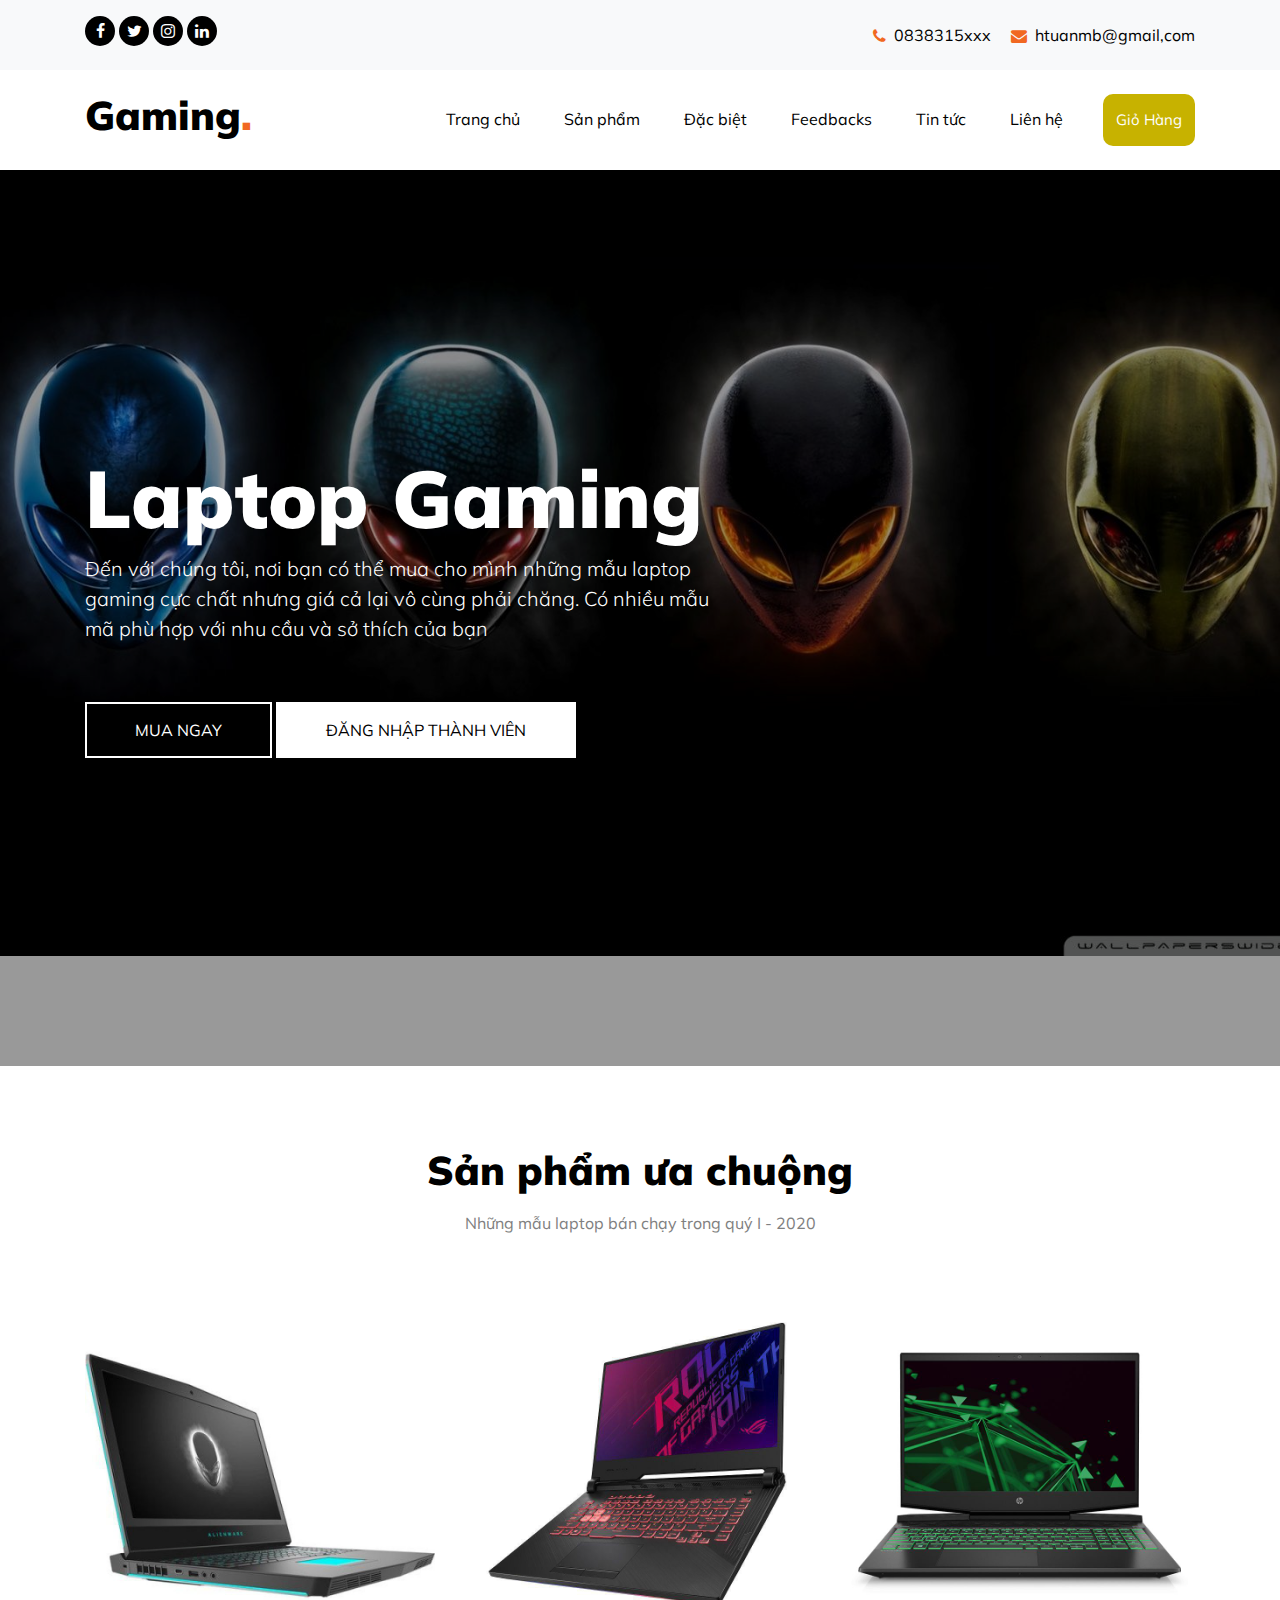
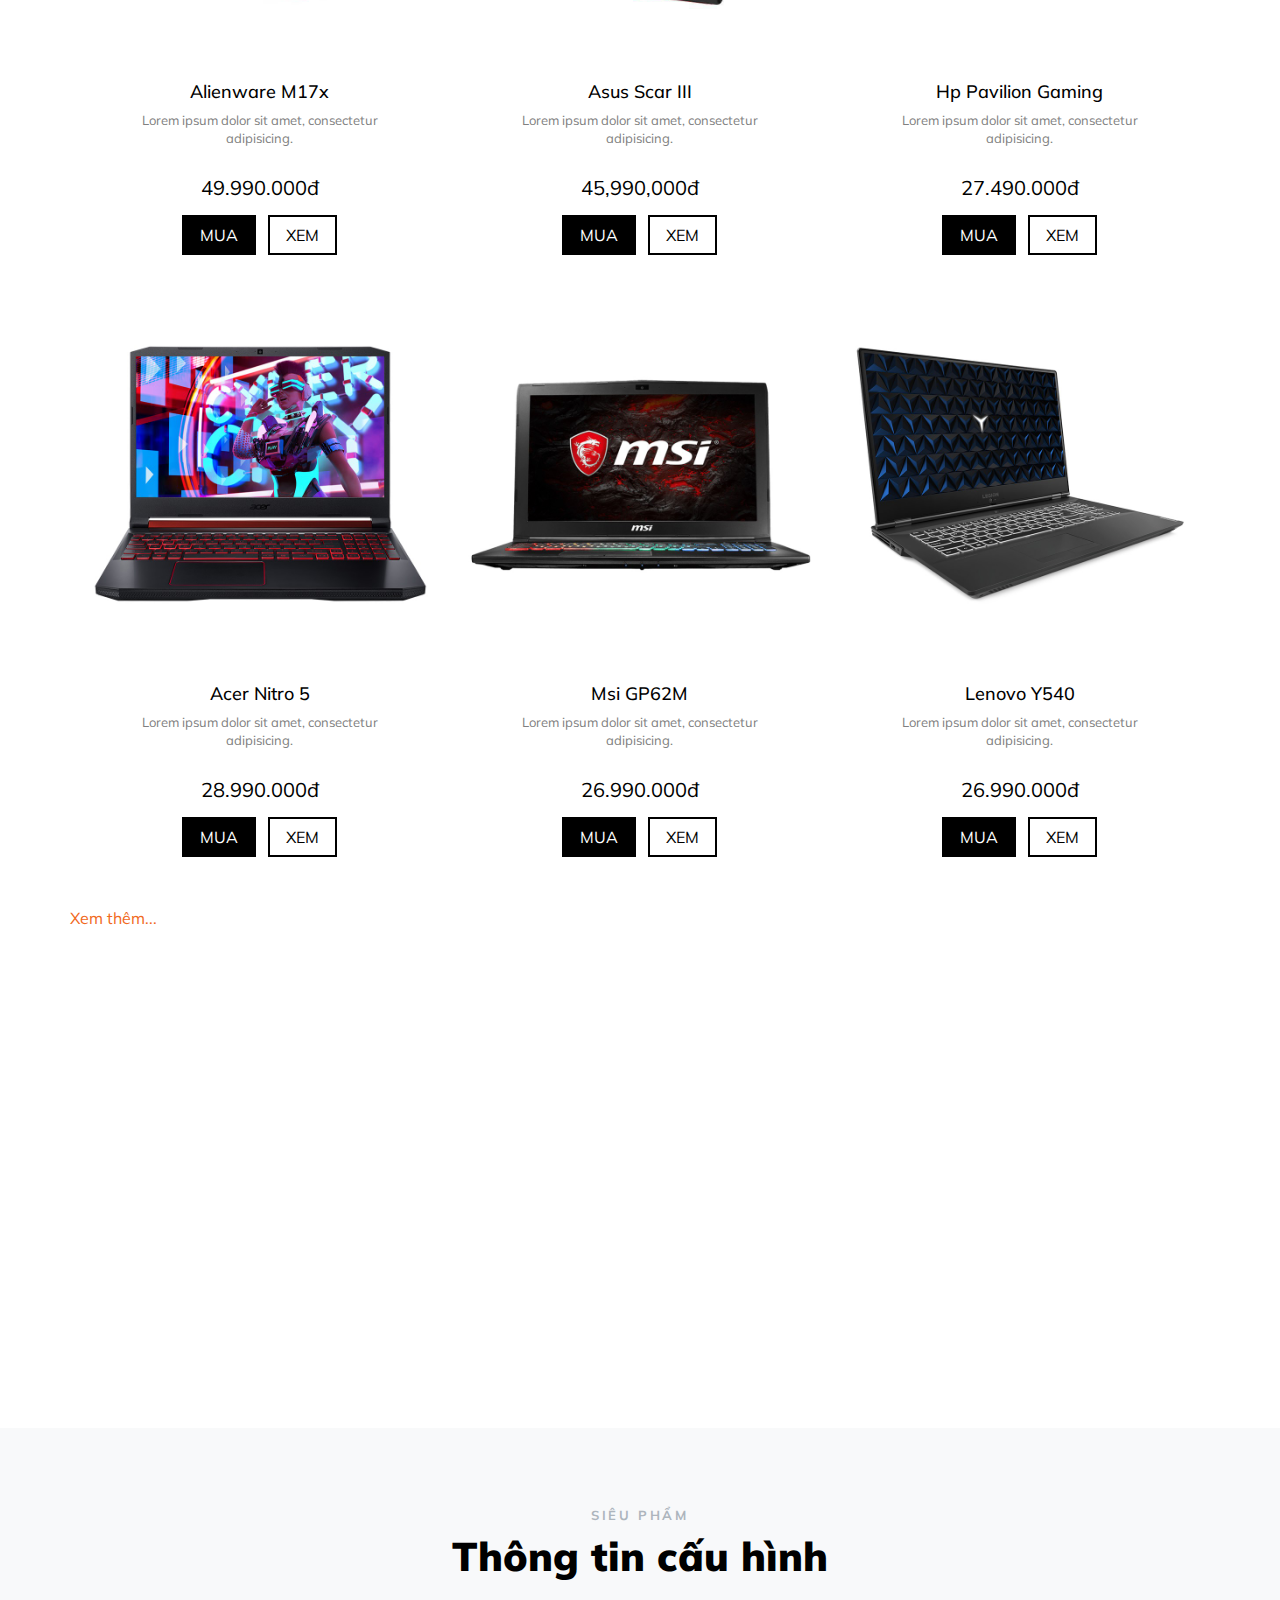
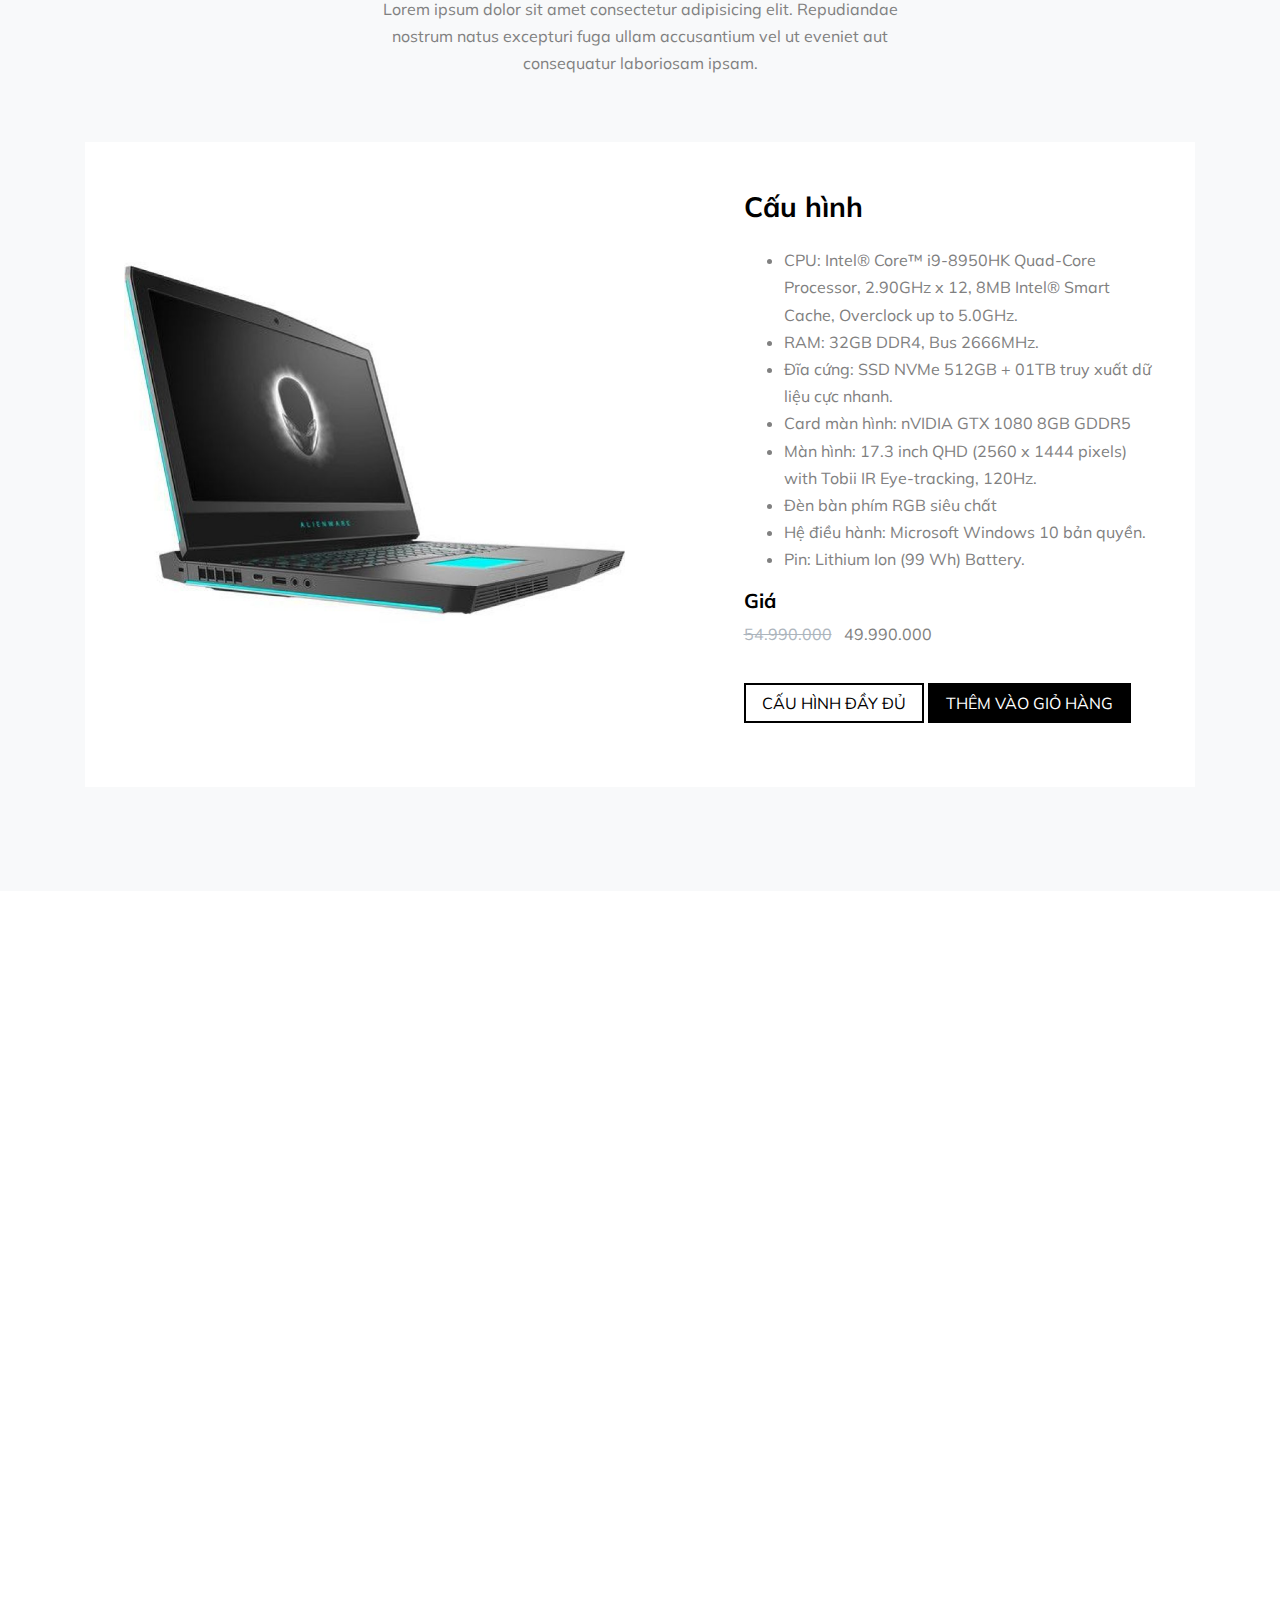
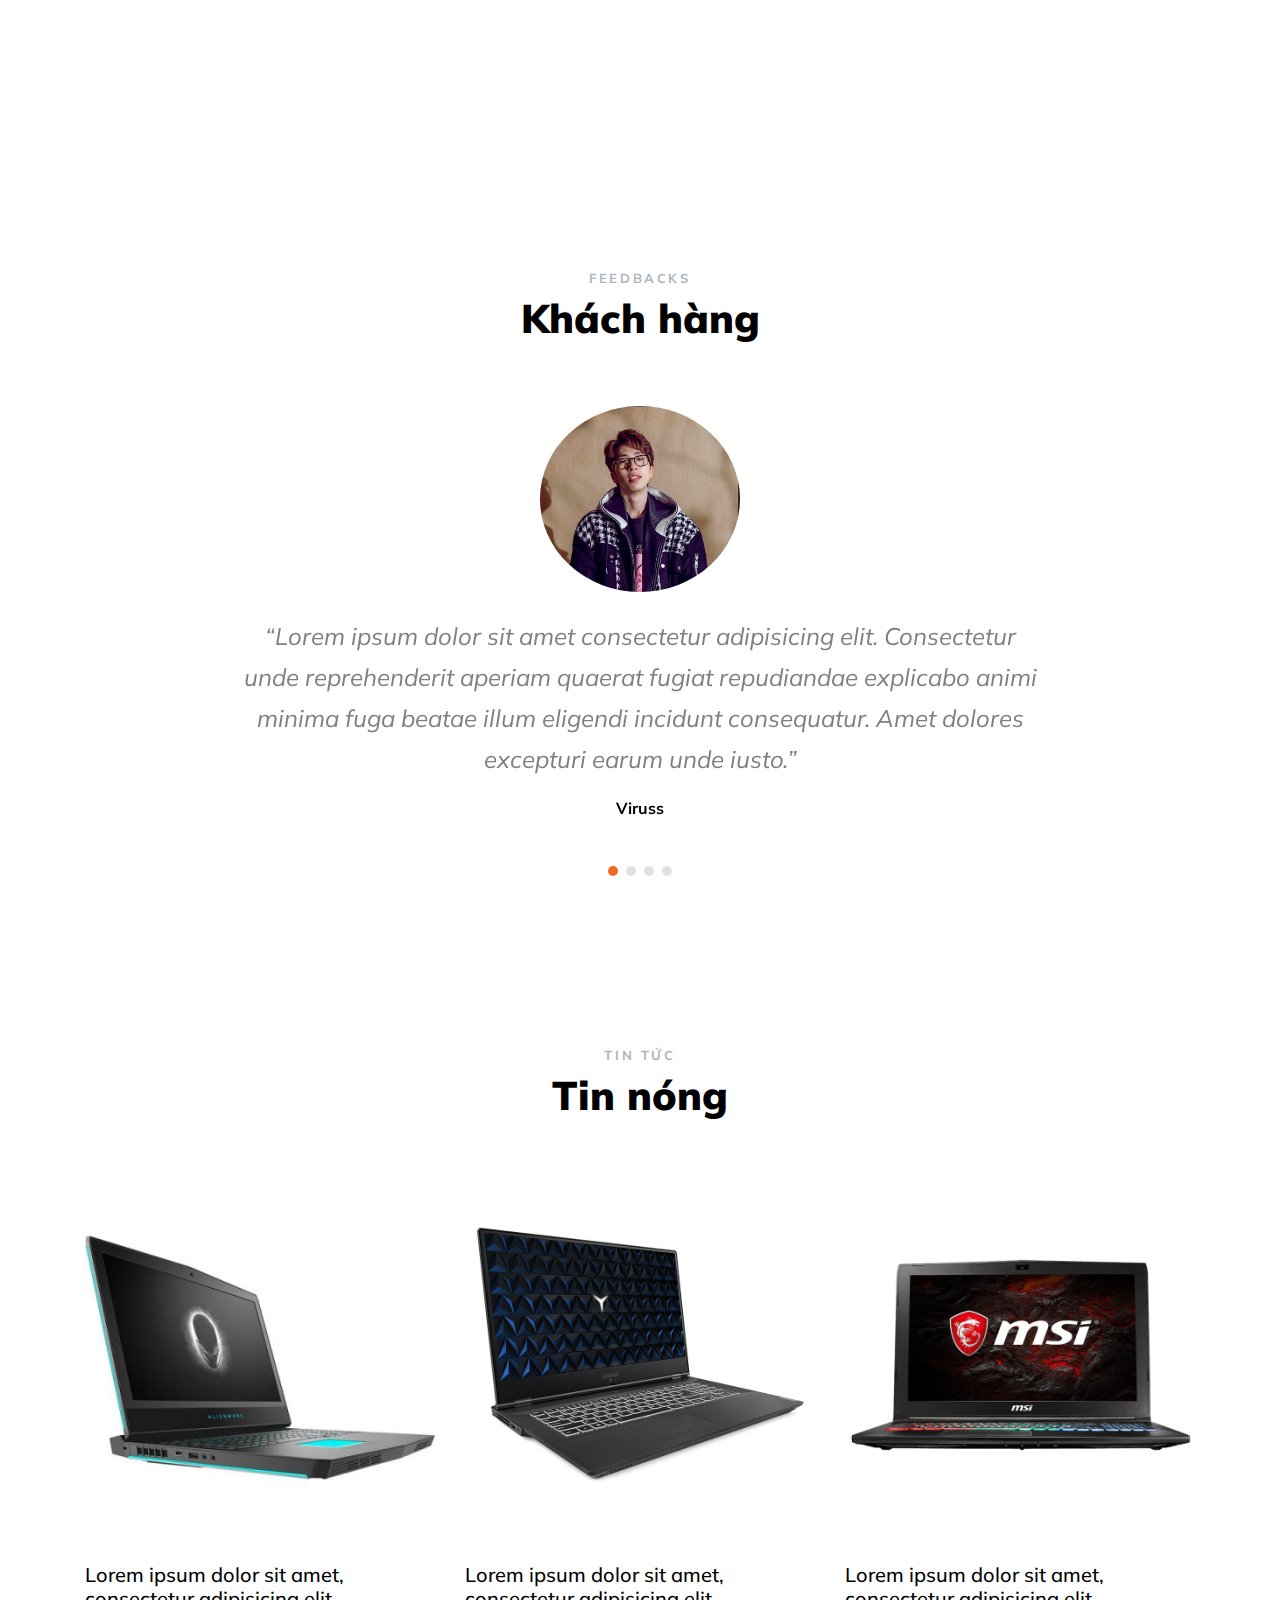
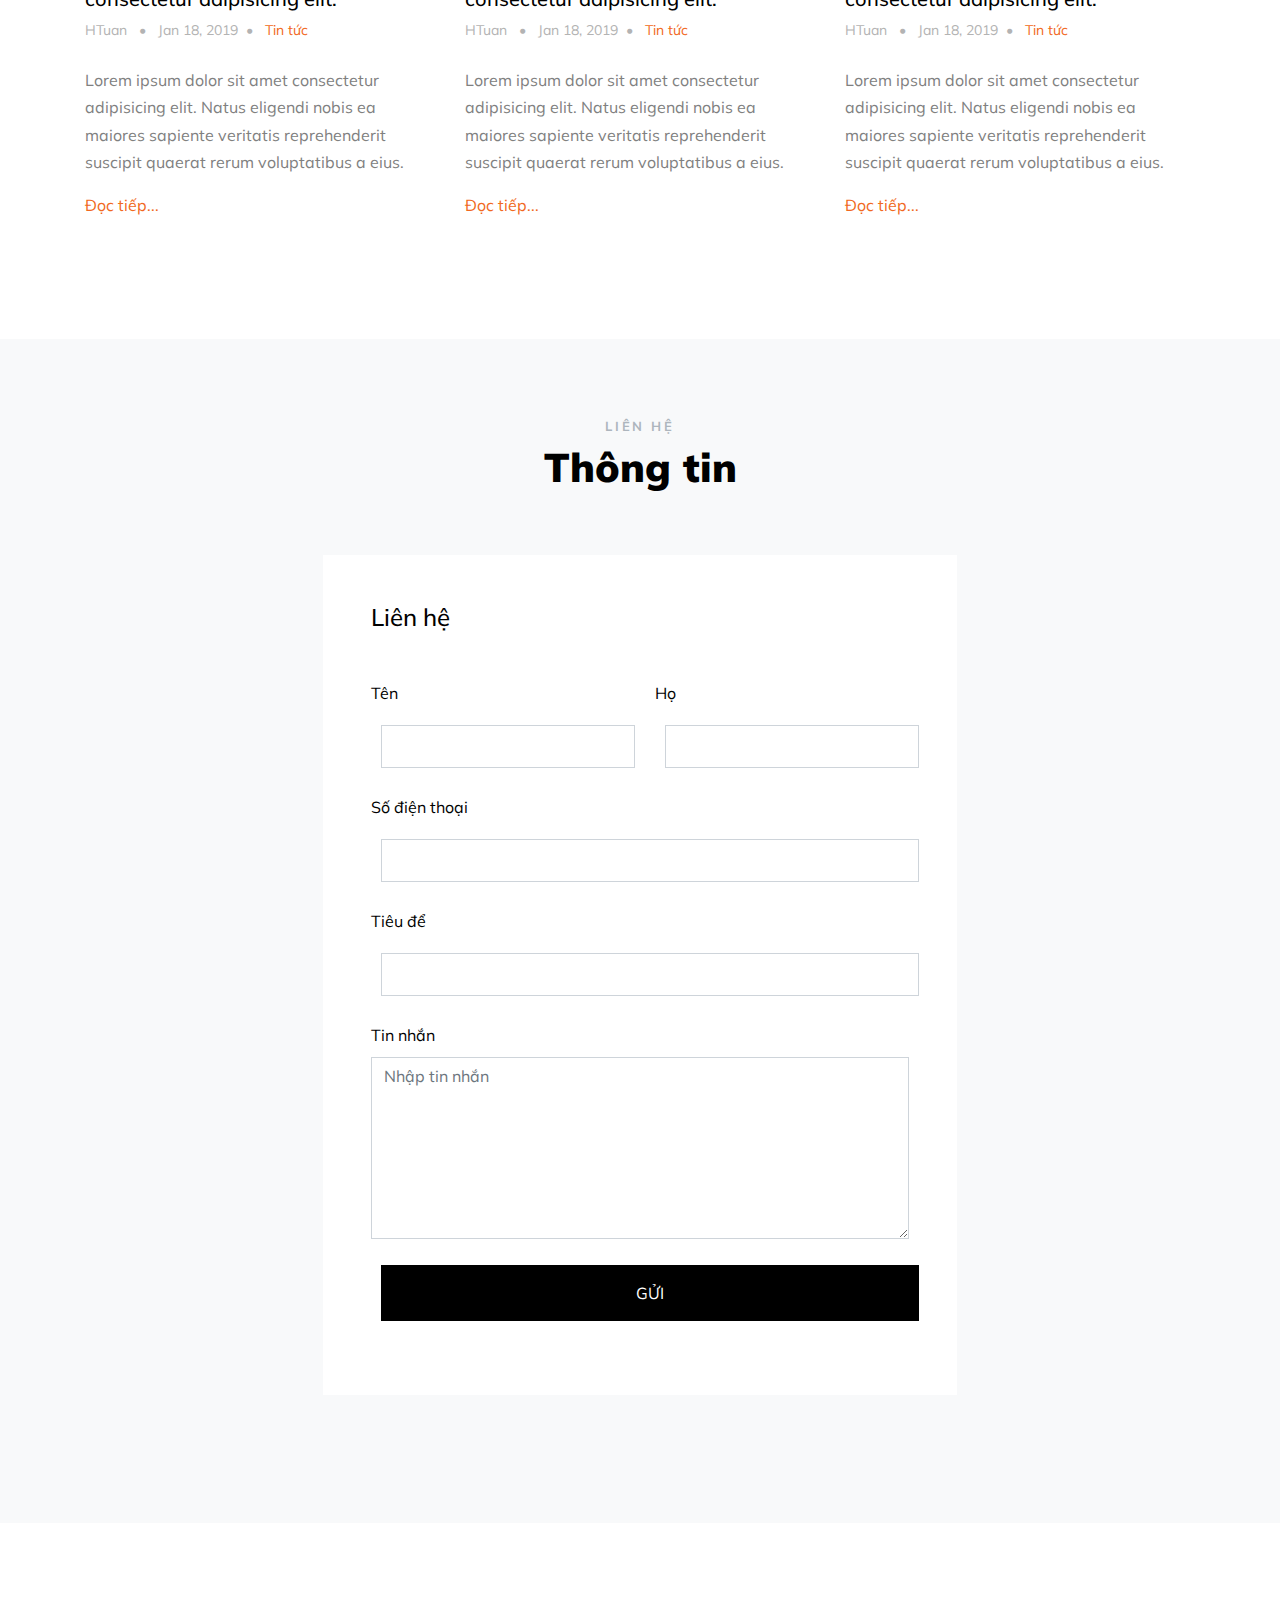
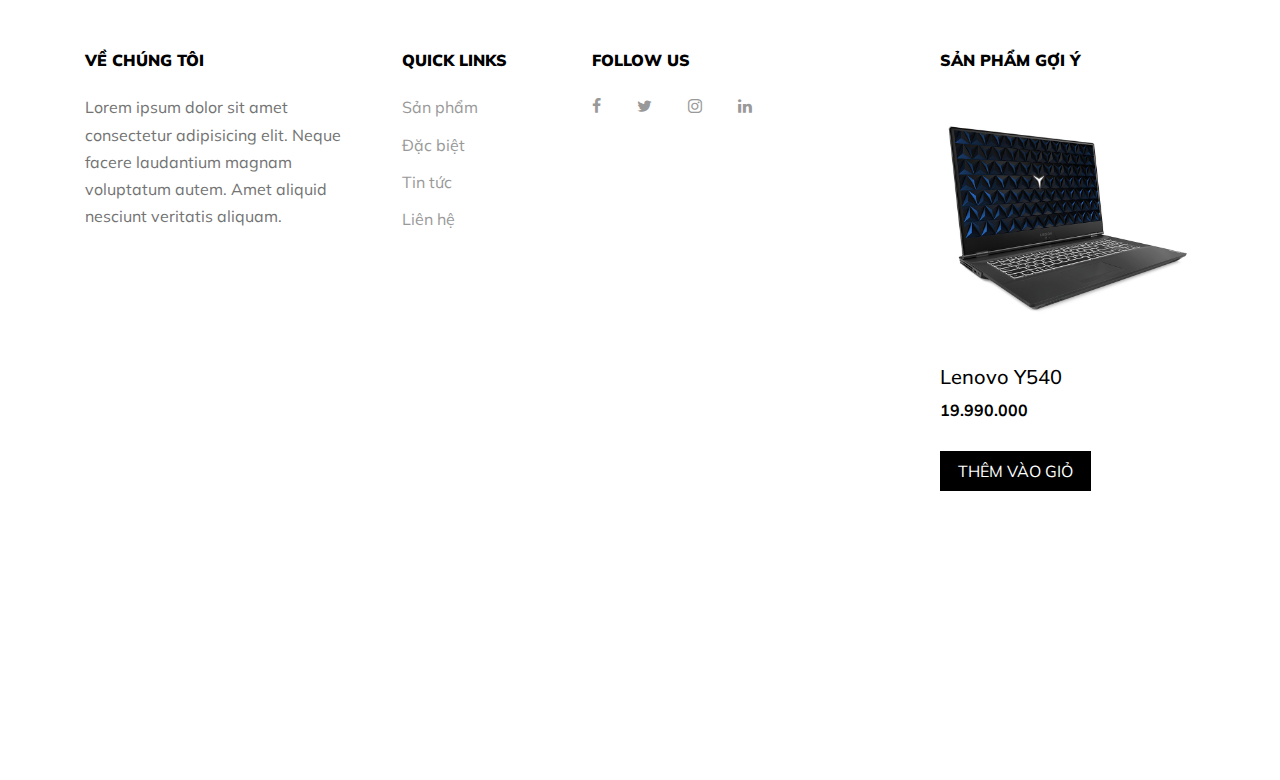
<file: index.html>
<!DOCTYPE html>
<html lang="en">
  <head>
    <title>Bài tập &mdash; Translate by HTuan</title>
    <meta charset="utf-8">
    <meta name="viewport" content="width=device-width, initial-scale=1, shrink-to-fit=no">
    
    
    <link href="https://fonts.googleapis.com/css?family=Muli:300,400,700,900" rel="stylesheet">
    <link rel="stylesheet" href="fonts/icomoon/style.css">

    <link rel="stylesheet" href="css/bootstrap.min.css">
    <link rel="stylesheet" href="css/jquery-ui.css">
    <link rel="stylesheet" href="css/owl.carousel.min.css">
    <link rel="stylesheet" href="css/owl.theme.default.min.css">
    <link rel="stylesheet" href="css/owl.theme.default.min.css">

    <link rel="stylesheet" href="css/jquery.fancybox.min.css">

    <link rel="stylesheet" href="css/bootstrap-datepicker.css">

    <link rel="stylesheet" href="fonts/flaticon/font/flaticon.css">

    <link rel="stylesheet" href="css/aos.css">

    <link rel="stylesheet" href="css/style.css">
    
  </head>
  <body data-spy="scroll" data-target=".site-navbar-target" data-offset="300">
  
  <div class="site-wrap">

    <div class="site-mobile-menu site-navbar-target">
      <div class="site-mobile-menu-header">
        <div class="site-mobile-menu-close mt-3">
          <span class="icon-close2 js-menu-toggle"></span>
        </div>
      </div>
      <div class="site-mobile-menu-body"></div>
    </div>
   
    <div class="top-bar py-3 bg-light" id="home-section">
      <div class="container">
        <div class="row align-items-center">
         
          <div class="col-6 text-left">
            <ul class="social-media">
              <li><a href="#" class=""><span class="icon-facebook"></span></a></li>
              <li><a href="#" class=""><span class="icon-twitter"></span></a></li>
              <li><a href="#" class=""><span class="icon-instagram"></span></a></li>
              <li><a href="#" class=""><span class="icon-linkedin"></span></a></li>
            </ul>
          </div>
          <div class="col-6">
            <p class="mb-0 float-right">
              <span class="mr-3"><a href="tel://#"> <span class="icon-phone mr-2" style="position: relative; top: 2px;"></span><span class="d-none d-lg-inline-block text-black">0838315xxx</span></a></span>
              <span><a href="#"><span class="icon-envelope mr-2" style="position: relative; top: 2px;"></span><span class="d-none d-lg-inline-block text-black">htuanmb@gmail,com</span></a></span>
            </p>
            
          </div>
        </div>
      </div> 
    </div>

    <header class="site-navbar py-4 bg-white js-sticky-header site-navbar-target" role="banner">

      <div class="container">
        <div class="row align-items-center">

          <div class="col-6 col-xl-2">
            <h1 class="mb-0 site-logo"><a href="index.html" class="text-black mb-0">Gaming<span
                  class="text-primary">.</span> </a></h1>
          </div>
          <div class="col-12 col-md-10 d-none d-xl-block">
            <nav class="site-navigation position-relative text-right" role="navigation">

              <ul class="site-menu main-menu js-clone-nav mr-auto d-none d-lg-block">
                <li><a href="./index.html#home-section" class="nav-link">Trang chủ</a></li>
                <li><a href="sp-laptop.html" class="nav-link">Sản phẩm</a></li>
                <li><a href="./index.html#special-section" class="nav-link">Đặc biệt</a></li>
                <li><a href="./index.html#testimonials-section" class="nav-link">Feedbacks</a></li>
                <li><a href="./index.html#blog-section" class="nav-link">Tin tức</a></li>
                <li><a href="./index.html#contact-section" class="nav-link">Liên hệ</a></li>
                <li>
                  <button id="cart">
                    <i class="fa fa-shopping-basket" aria-hidden="true"></i>
                    Giỏ Hàng
                  </button>
                </li>
              </ul>
              <div id="myModal" class="modal">
                <div class="modal-content">
                  <div class="modal-header">
                    <h5 class="modal-title">Giỏ Hàng</h5>
                    <span class="close">&times;</span>
                  </div>
                  <div class="modal-body">
                    <div class="cart-row">
                      <span class="cart-item cart-header cart-column">Sản Phẩm</span>
                      <span class="cart-price cart-header cart-column">Giá</span>
                      <span class="cart-quantity cart-header cart-column">Số Lượng</span>
                    </div>
                    <div class="cart-items">


                    </div>
                    <div class="cart-total">
                      <strong class="cart-total-title">Tổng Cộng:</strong>
                      <span class="cart-total-price">0VNĐ</span>
                    </div>
                  </div>

                  <div class="modal-footer">
                    <button type="button" class="btn btn-secondary close-footer">Đóng</button>
                    <button type="button" class="btn btn-primary order">Thanh Toán</button>
                  </div>
                </div>
              </div>
            </nav>
          </div>


          <div class="col-6 d-inline-block d-xl-none ml-md-0 py-3" style="position: relative; top: 3px;"><a href="#"
              class="site-menu-toggle js-menu-toggle text-black float-right"><span class="icon-menu h3"></span></a>
          </div>

        </div>
      </div>

    </header>

  
     
    <div class="site-blocks-cover overlay" style="background-image: url(images/hero_2.jpg);" data-aos="fade" data-stellar-background-ratio="0.5">
      <div class="container">
        <div class="row align-items-center justify-content-center">

          <div class="col-md-12" data-aos="fade-up" data-aos-delay="400">
                        
            <div class="row mb-4">
              <div class="col-md-7">
                <h1>Laptop Gaming</h1>
                <p class="mb-5 lead">Đến với chúng tôi, nơi bạn có thể mua cho mình những mẫu laptop gaming cực chất nhưng giá cả lại vô cùng phải chăng. Có nhiều mẫu mã phù hợp với nhu cầu và sở thích của bạn</p>
                <div>
                  <a href="#" class="btn btn-white btn-outline-white py-3 px-5 rounded-0 mb-lg-0 mb-2 d-block d-sm-inline-block">Mua ngay</a>
                  <a href="#" class="btn btn-white py-3 px-5 rounded-0 d-block d-sm-inline-block">Đăng nhập thành viên</a>
                </div>
              </div>
            </div>
          </div>
        </div>
      </div>
    </div>  


    
    <div class="site-section" id="products-section">
      <div class="container">
        <div class="row mb-5 justify-content-center">
          <div class="col-md-6 text-center">
            <h2 class="section-title mb-3">Sản phẩm ưa chuộng</h2>
            <p>Những mẫu laptop bán chạy trong quý I - 2020</p>
          </div>
        </div>
        <div class="row">
          <div class="col-lg-4 col-md-6 mb-5">
            <div class="product-item">
              <figure>
                <img src="images/model_1_bg.jpg" alt="Image" class="img-fluid">
              </figure>
              <div class="px-4">
                <h3 class="content-product-h3"><a href="#">Alienware M17x</a></h3>

                <p class="mb-4">Lorem ipsum dolor sit amet, consectetur adipisicing.</p>
                <div class="content-product-deltals">
                  <div class="price">
                    <span class="money" style="font-size: 20px;color: black;">49.990.000đ</span>
                  </div>
                  <a href="#" class="btn btn-black mr-1 rounded-0">Mua</a>
                  <a href="products/product1.html" class="btn btn-black btn-outline-black ml-1 rounded-0">Xem</a>
                </div>
              </div>
            </div>
          </div>

          <div class="col-lg-4 col-md-6 mb-5">
            <div class="product-item">
              <figure>
                <img src="images/model_2_bg.jpg" alt="Image" class="img-fluid">
              </figure>
              <div class="px-4">
                <h3 class="content-product-h3"><a href="#">Asus Scar III</a></h3>

                <p class="mb-4">Lorem ipsum dolor sit amet, consectetur adipisicing.</p>
                <div class="price">
                  <span class="money" style="font-size: 20px;color: black;">45,990,000đ</span>
                </div>
                <div>
                  <a href="#" class="btn btn-black mr-1 rounded-0">Mua</a>
                  <a href="#" class="btn btn-black btn-outline-black ml-1 rounded-0">Xem</a>
                </div>
              </div>
            </div>
          </div>

          <div class="col-lg-4 col-md-6 mb-5">
            <div class="product-item">
              <figure>
                <img src="images/model_3_bg.jpg" alt="Image" class="img-fluid">
              </figure>
              <div class="px-4">
                <h3 class="content-product-h3"><a href="#">Hp Pavilion Gaming</a></h3>
                
                <p class="mb-4">Lorem ipsum dolor sit amet, consectetur adipisicing.</p>
                <div class="price">
                  <span class="money" style="font-size: 20px;color: black;">27.490.000đ</span>
                </div>
                <div>
                  <a href="#" class="btn btn-black mr-1 rounded-0">Mua</a>
                  <a href="#" class="btn btn-black btn-outline-black ml-1 rounded-0">Xem</a>
                </div>
              </div>
            </div>
          </div>

          <div class="col-lg-4 col-md-6 mb-5">
            <div class="product-item">
              <figure>
                <img src="images/model_4_bg.png" alt="Image" class="img-fluid">
              </figure>
              <div class="px-4">
                <h3  class="content-product-h3"><a href="#">Acer Nitro 5</a></h3>
                
                <p class="mb-4">Lorem ipsum dolor sit amet, consectetur adipisicing.</p>
                <div class="price">
                  <span class="money" style="font-size: 20px;color: black;">28.990.000đ</span>
                </div>
                <div>
                  <a href="#" class="btn btn-black mr-1 rounded-0">Mua</a>
                  <a href="#" class="btn btn-black btn-outline-black ml-1 rounded-0">Xem</a>
                </div>
              </div>
            </div>
          </div>
          
          <div class="col-lg-4 col-md-6 mb-5">
            <div class="product-item">
              <figure>
                <img src="images/model_5_bg.jpg" alt="Image" class="img-fluid">
              </figure>
              <div class="px-4">
                <h3  class="content-product-h3"><a href="#">Msi GP62M</a></h3>
                
                <p class="mb-4">Lorem ipsum dolor sit amet, consectetur adipisicing.</p>
                <div class="price">
                  <span class="money" style="font-size: 20px;color: black;">26.990.000đ</span>
                </div>
                <div>
                  <a href="#" class="btn btn-black mr-1 rounded-0">Mua</a>
                  <a href="#" class="btn btn-black btn-outline-black ml-1 rounded-0">Xem</a>
                </div>
              </div>
            </div>
          </div>

          <div class="col-lg-4 col-md-6 mb-5">
            <div class="product-item">
              <figure>
                <img src="images/product_1_bg.png" alt="Image" class="img-fluid">
              </figure>
              <div class="px-4">
                <h3 class="content-product-h3"><a href="#">Lenovo Y540</a></h3>

                <p class="mb-4">Lorem ipsum dolor sit amet, consectetur adipisicing.</p>
                <div class="price">
                  <span class="money" style="font-size: 20px;color: black;">26.990.000đ</span>
                </div>
                <div>
                  <a href="#" class="btn btn-black mr-1 rounded-0">Mua</a>
                  <a href="#" class="btn btn-black btn-outline-black ml-1 rounded-0">Xem</a>
                </div>
              </div>
            </div>
          </div>


          <p><a href="sp-laptop.html">Xem thêm...</a></p>



          
        </div>
      </div>
    </div>
    
    <div class="site-blocks-cover inner-page-cover overlay get-notification"  style="background-image: url(images/hero_2.jpg); background-attachment: fixed;" data-aos="fade">
      <div class="container">

        <div class="row align-items-center justify-content-center">
          <form class="col-md-7" method="post">
            <h2>KÊNH THÔNG TIN</h2>
            <div class="d-flex mb-4">
              <input type="text" class="form-control rounded-0" placeholder="Email của bạn">
              <input type="submit" class="btn btn-white btn-outline-white rounded-0" value="Đăng ký">
            </div>
            <p>Nhập email của bạn để có được những thông tin mới nhất từ chúng tôi</p>
          </form>
        </div>

      </div>
    </div>

    <div class="site-section bg-light">
      <div class="container">
        <div class="row mb-5 justify-content-center">
          <div class="col-md-6 text-center">
            <h3 class="section-sub-title">Siêu phẩm</h3>
            <h2 class="section-title mb-3">Thông tin cấu hình</h2>
            <p>Lorem ipsum dolor sit amet consectetur adipisicing elit. Repudiandae nostrum natus excepturi fuga ullam accusantium vel ut eveniet aut consequatur laboriosam ipsam.</p>
          </div>
        </div>
        <div class="bg-white py-4 mb-4">
          <div class="row mx-4 my-4 product-item-2 align-items-start">
            <div class="col-md-6 mb-5 mb-md-0">
              <img src="images/model_1_bg.jpg" alt="Image" class="img-fluid">
            </div>
           
            <div class="col-md-5 ml-auto product-title-wrap">
              
              <h3 class="text-black mb-4 font-weight-bold">Cấu hình</h3>
              <p class="mb-4"><ul>
                <li>CPU: Intel® Core™ i9-8950HK Quad-Core Processor, 2.90GHz x 12, 8MB Intel® Smart Cache, Overclock up to 5.0GHz.</li>
                <li>RAM: 32GB DDR4, Bus 2666MHz.</li>
                <li>Đĩa cứng: SSD NVMe 512GB + 01TB truy xuất dữ liệu cực nhanh.</li>
                <li>Card màn hình: nVIDIA GTX 1080 8GB GDDR5</li>
                <li>Màn hình: 17.3 inch QHD (2560 x 1444 pixels) with Tobii IR Eye-tracking, 120Hz.</li>
                <li>Đèn bàn phím RGB siêu chất</li>
                <li>Hệ điều hành: Microsoft Windows 10 bản quyền.</li>
                <li>Pin: Lithium Ion (99 Wh) Battery.</li>
              </ul></p>
              
              <div class="mb-4"> 
                <h3 class="text-black font-weight-bold h5">Giá</h3>
                <div class="price"><del class="mr-2">54.990.000</del> 49.990.000</div>
              </div>
              <p>
                <a href="#" class="btn btn-black btn-outline-black rounded-0 d-block mb-2 mb-lg-0 d-lg-inline-block">Cấu hình đầy đủ</a>
                <a href="#" class="btn btn-black rounded-0 d-block d-lg-inline-block">Thêm vào giỏ hàng</a>
              </p>
            </div>
          </div>
        </div>
      </div>
    </div>


    



    
    
    <div class="site-blocks-cover overlay get-notification" id="special-section" style="background-image: url(images/hero_2.jpg); background-attachment: fixed; background-position: top;" data-aos="fade">
      <div class="container">

        <div class="row align-items-center justify-content-center">
          <div class="col-md-7 text-center">
            <h3 class="section-sub-title">Siêu khuyến mại</h3>
            <h3 class="section-title text-white mb-4">Giảm giá cực sốc</h3>
            <p class="mb-5 lead">Repudiandae nostrum natus excepturi fuga ullam accusantium vel ut eveniet aut consequatur laboriosam ipsam.</p>
            
            <div id="date-countdown" class="mb-5"></div>

            <p><a href="#" class="btn btn-white btn-outline-white py-3 px-5 rounded-0 mb-lg-0 mb-2 d-block d-sm-inline-block">Mua ngay</a></p>
          </div>
        </div>

      </div>
    </div>

    

    <div class="site-section testimonial-wrap" id="testimonials-section">
      <div class="container">
        <div class="row mb-5">
          <div class="col-12 text-center">
            <h3 class="section-sub-title">Feedbacks</h3>
            <h2 class="section-title mb-3">Khách hàng</h2>
          </div>
        </div>
      </div>
      <div class="slide-one-item home-slider owl-carousel">
          <div>
            <div class="testimonial">
              <figure class="mb-4 d-block align-items-center justify-content-center">
                <div><img src="images/person_3.png" alt="Image" class="w-100 img-fluid mb-3"></div>
              </figure>
              <blockquote class="mb-3">
                <p>&ldquo;Lorem ipsum dolor sit amet consectetur adipisicing elit. Consectetur unde reprehenderit aperiam quaerat fugiat repudiandae explicabo animi minima fuga beatae illum eligendi incidunt consequatur. Amet dolores excepturi earum unde iusto.&rdquo;</p>
              </blockquote>
              <p class="text-black"><strong>Viruss</strong></p>

              
            </div>
          </div>
          <div>
            <div class="testimonial">
              
              <figure class="mb-4 d-block align-items-center justify-content-center">
                <div><img src="images/person_2.jpg" alt="Image" class="w-100 img-fluid mb-3"></div>
              </figure>

              <blockquote class="mb-3">
                <p>&ldquo;Lorem ipsum dolor sit amet consectetur adipisicing elit. Consectetur unde reprehenderit aperiam quaerat fugiat repudiandae explicabo animi minima fuga beatae illum eligendi incidunt consequatur. Amet dolores excepturi earum unde iusto.&rdquo;</p>
              </blockquote>
              
              <p class="text-black"><strong>Xemesis</strong></p>
              
              
            </div>
          </div>

          <div>
            <div class="testimonial">
              <figure class="mb-4 d-block align-items-center justify-content-center">
                <div><img src="images/person_4.jpg" alt="Image" class="w-100 img-fluid mb-3"></div>
              </figure>
              <blockquote class="mb-3">
                <p>&ldquo;Lorem ipsum dolor sit amet consectetur adipisicing elit. Consectetur unde reprehenderit aperiam quaerat fugiat repudiandae explicabo animi minima fuga beatae illum eligendi incidunt consequatur. Amet dolores excepturi earum unde iusto.&rdquo;</p>
              </blockquote>
              <p class="text-black"><strong>Pewpew</strong></p>

              
            </div>
           
          </div>

          <div>
            <div class="testimonial">
              <figure class="mb-4 d-block align-items-center justify-content-center">
                <div><img src="images/person_1.png" alt="Image" class="w-100 img-fluid mb-3"></div>
              </figure>
              <blockquote class="mb-3">
                <p>&ldquo;Lorem ipsum dolor sit amet consectetur adipisicing elit. Consectetur unde reprehenderit aperiam quaerat fugiat repudiandae explicabo animi minima fuga beatae illum eligendi incidunt consequatur. Amet dolores excepturi earum unde iusto.&rdquo;</p>
              </blockquote>
              <p class="text-black"><strong>Độ Mixi</strong></p>

              
            </div>

          </div>

        </div>
    </div>

    

    <div class="site-section" id="blog-section">
      <div class="container">
        <div class="row mb-5">
          <div class="col-12 text-center">
            <h3 class="section-sub-title">Tin tức</h3>
            <h2 class="section-title mb-3">Tin nóng</h2>
          </div>
        </div>

        <div class="row">
          <div class="col-md-6 col-lg-4 mb-4 mb-lg-4">
            <div class="h-entry">
              <img src="images/model_1_bg.jpg" alt="Image" class="img-fluid">
              <h2 class="font-size-regular"><a href="#" class="text-black">Lorem ipsum dolor sit amet, consectetur adipisicing elit.</a></h2>
              <div class="meta mb-4">HTuan <span class="mx-2">&bullet;</span> Jan 18, 2019<span class="mx-2">&bullet;</span> <a href="#">Tin tức</a></div>
              <p>Lorem ipsum dolor sit amet consectetur adipisicing elit. Natus eligendi nobis ea maiores sapiente veritatis reprehenderit suscipit quaerat rerum voluptatibus a eius.</p>
              <p><a href="#">Đọc tiếp...</a></p>
            </div> 
          </div>
          <div class="col-md-6 col-lg-4 mb-4 mb-lg-4">
            <div class="h-entry">
              <img src="images/product_1_bg.png" alt="Image" class="img-fluid">
              <h2 class="font-size-regular"><a href="#" class="text-black">Lorem ipsum dolor sit amet, consectetur adipisicing elit.</a></h2>
              <div class="meta mb-4">HTuan <span class="mx-2">&bullet;</span> Jan 18, 2019<span class="mx-2">&bullet;</span> <a href="#">Tin tức</a></div>
              <p>Lorem ipsum dolor sit amet consectetur adipisicing elit. Natus eligendi nobis ea maiores sapiente veritatis reprehenderit suscipit quaerat rerum voluptatibus a eius.</p>
              <p><a href="#">Đọc tiếp...</a></p>
            </div>
          </div>
          <div class="col-md-6 col-lg-4 mb-4 mb-lg-4">
            <div class="h-entry">
              <img src="images/model_5_bg.jpg" alt="Image" class="img-fluid">
              <h2 class="font-size-regular"><a href="#" class="text-black">Lorem ipsum dolor sit amet, consectetur adipisicing elit.</a></h2>
              <div class="meta mb-4">HTuan <span class="mx-2">&bullet;</span> Jan 18, 2019<span class="mx-2">&bullet;</span> <a href="#">Tin tức</a></div>
              <p>Lorem ipsum dolor sit amet consectetur adipisicing elit. Natus eligendi nobis ea maiores sapiente veritatis reprehenderit suscipit quaerat rerum voluptatibus a eius.</p>
              <p><a href="#">Đọc tiếp...</a></p>
            </div> 
          </div>
          
        </div>
      </div>
    </div>

   


    <div class="site-section bg-light" id="contact-section">
      <div class="container">
        <div class="row mb-5">
          <div class="col-12 text-center">
            <h3 class="section-sub-title">Liên hệ</h3>
            <h2 class="section-title mb-3">Thông tin </h2>
          </div>
        </div>
        <div class="row justify-content-center">
          <div class="col-md-7 mb-5">

            

            <form action="#" class="p-5 bg-white">
              
              <h2 class="h4 text-black mb-5">Liên hệ</h2> 

              <div class="row form-group">
                <div class="col-md-6 mb-3 mb-md-0">
                  <label class="text-black" for="fname">Tên</label>
                  <input type="text" id="fname" class="form-control rounded-0">
                </div>
                <div class="col-md-6">
                  <label class="text-black" for="lname">Họ</label>
                  <input type="text" id="lname" class="form-control rounded-0">
                </div>
              </div>

              <div class="row form-group">
                
                <div class="col-md-12">
                  <label class="text-black" for="email">Số điện thoại</label> 
                  <input type="email" id="email" class="form-control rounded-0">
                </div>
              </div>

              <div class="row form-group">
                
                <div class="col-md-12">
                  <label class="text-black" for="subject">Tiêu để</label> 
                  <input type="subject" id="subject" class="form-control rounded-0">
                </div>
              </div>

              <div class="row form-group">
                <div class="col-md-12">
                  <label class="text-black" for="message">Tin nhắn</label> 
                  <textarea name="message" id="message" cols="30" rows="7" class="form-control rounded-0" placeholder="Nhập tin nhắn"></textarea>
                </div>
              </div>

              <div class="row form-group">
                <div class="col-md-12">
                  <input type="submit" value="Gửi" class="btn btn-black rounded-0 py-3 px-4">
                </div>
              </div>

  
            </form>
          </div>
        
        </div>
        
      </div>
    </div>

  
    <footer class="site-footer bg-white">
      <div class="container">
        <div class="row">
          <div class="col-md-8">
            <div class="row">
              <div class="col-md-5">
                <h2 class="footer-heading mb-4">Về chúng tôi</h2>
                <p>Lorem ipsum dolor sit amet consectetur adipisicing elit. Neque facere laudantium magnam voluptatum autem. Amet aliquid nesciunt veritatis aliquam.</p>
              </div>
              <div class="col-md-3 ">
                <h2 class="footer-heading mb-4">Quick Links</h2>
                <ul class="list-unstyled">
                  <li><a href="#">Sản phẩm</a></li>
                  <li><a href="#">Đặc biệt</a></li>
                  <li><a href="#">Tin tức</a></li>
                  <li><a href="#">Liên hệ</a></li>
                </ul>
              </div>
              <div class="col-md-4">
                <h2 class="footer-heading mb-4">Follow Us</h2>
                <a href="#" class="pl-0 pr-3"><span class="icon-facebook"></span></a>
                <a href="#" class="pl-3 pr-3"><span class="icon-twitter"></span></a>
                <a href="#" class="pl-3 pr-3"><span class="icon-instagram"></span></a>
                <a href="#" class="pl-3 pr-3"><span class="icon-linkedin"></span></a>
              </div>
            </div>
          </div>
          <div class="col-md-3 ml-auto">
            <h2 class="footer-heading mb-4">Sản phẩm gợi ý</h2>
            <a href="#"><img src="images/product_1_bg.png" alt="Image" class="img-fluid mb-3"></a>
            <h4 class="h5">Lenovo Y540</h4>
            <strong class="text-black mb-3 d-inline-block">19.990.000</strong>
            <p><a href="#" class="btn btn-black rounded-0">Thêm vào giỏ</a></p>
          </div>
        </div>
        <div class="row pt-5 mt-5 text-center">
          <div class="col-md-12">
            <div class="border-top pt-5">
            
            </div>
          </div>
          
        </div>
      </div>
    </footer>

  </div> <!-- .site-wrap -->

  <script src="js/jquery-3.3.1.min.js"></script>
  <script src="js/jquery-migrate-3.0.1.min.js"></script>
  <script src="js/jquery-ui.js"></script>
  <script src="js/popper.min.js"></script>
  <script src="js/bootstrap.min.js"></script>
  <script src="js/owl.carousel.min.js"></script>
  <script src="js/jquery.stellar.min.js"></script>
  <script src="js/jquery.countdown.min.js"></script>
  <script src="js/bootstrap-datepicker.min.js"></script>
  <script src="js/jquery.easing.1.3.js"></script>
  <script src="js/aos.js"></script>
  <script src="js/jquery.fancybox.min.js"></script>
  <script src="js/jquery.sticky.js"></script>

  
  <script src="js/main.js"></script>
    
  </body>
</html>
</file>
<file: fonts/icomoon/style.css>
@font-face {
  font-family: 'icomoon';
  src:  url('fonts/icomoon.eot?10si43');
  src:  url('fonts/icomoon.eot?10si43#iefix') format('embedded-opentype'),
    url('fonts/icomoon.ttf?10si43') format('truetype'),
    url('fonts/icomoon.woff?10si43') format('woff'),
    url('fonts/icomoon.svg?10si43#icomoon') format('svg');
  font-weight: normal;
  font-style: normal;
}

[class^="icon-"], [class*=" icon-"] {
  /* use !important to prevent issues with browser extensions that change fonts */
  font-family: 'icomoon' !important;
  speak: none;
  font-style: normal;
  font-weight: normal;
  font-variant: normal;
  text-transform: none;
  line-height: 1;

  /* Better Font Rendering =========== */
  -webkit-font-smoothing: antialiased;
  -moz-osx-font-smoothing: grayscale;
}

.icon-asterisk:before {
  content: "\f069";
}
.icon-plus:before {
  content: "\f067";
}
.icon-question:before {
  content: "\f128";
}
.icon-minus:before {
  content: "\f068";
}
.icon-glass:before {
  content: "\f000";
}
.icon-music:before {
  content: "\f001";
}
.icon-search:before {
  content: "\f002";
}
.icon-envelope-o:before {
  content: "\f003";
}
.icon-heart:before {
  content: "\f004";
}
.icon-star:before {
  content: "\f005";
}
.icon-star-o:before {
  content: "\f006";
}
.icon-user:before {
  content: "\f007";
}
.icon-film:before {
  content: "\f008";
}
.icon-th-large:before {
  content: "\f009";
}
.icon-th:before {
  content: "\f00a";
}
.icon-th-list:before {
  content: "\f00b";
}
.icon-check:before {
  content: "\f00c";
}
.icon-close:before {
  content: "\f00d";
}
.icon-remove:before {
  content: "\f00d";
}
.icon-times:before {
  content: "\f00d";
}
.icon-search-plus:before {
  content: "\f00e";
}
.icon-search-minus:before {
  content: "\f010";
}
.icon-power-off:before {
  content: "\f011";
}
.icon-signal:before {
  content: "\f012";
}
.icon-cog:before {
  content: "\f013";
}
.icon-gear:before {
  content: "\f013";
}
.icon-trash-o:before {
  content: "\f014";
}
.icon-home:before {
  content: "\f015";
}
.icon-file-o:before {
  content: "\f016";
}
.icon-clock-o:before {
  content: "\f017";
}
.icon-road:before {
  content: "\f018";
}
.icon-download:before {
  content: "\f019";
}
.icon-arrow-circle-o-down:before {
  content: "\f01a";
}
.icon-arrow-circle-o-up:before {
  content: "\f01b";
}
.icon-inbox:before {
  content: "\f01c";
}
.icon-play-circle-o:before {
  content: "\f01d";
}
.icon-repeat:before {
  content: "\f01e";
}
.icon-rotate-right:before {
  content: "\f01e";
}
.icon-refresh:before {
  content: "\f021";
}
.icon-list-alt:before {
  content: "\f022";
}
.icon-lock:before {
  content: "\f023";
}
.icon-flag:before {
  content: "\f024";
}
.icon-headphones:before {
  content: "\f025";
}
.icon-volume-off:before {
  content: "\f026";
}
.icon-volume-down:before {
  content: "\f027";
}
.icon-volume-up:before {
  content: "\f028";
}
.icon-qrcode:before {
  content: "\f029";
}
.icon-barcode:before {
  content: "\f02a";
}
.icon-tag:before {
  content: "\f02b";
}
.icon-tags:before {
  content: "\f02c";
}
.icon-book:before {
  content: "\f02d";
}
.icon-bookmark:before {
  content: "\f02e";
}
.icon-print:before {
  content: "\f02f";
}
.icon-camera:before {
  content: "\f030";
}
.icon-font:before {
  content: "\f031";
}
.icon-bold:before {
  content: "\f032";
}
.icon-italic:before {
  content: "\f033";
}
.icon-text-height:before {
  content: "\f034";
}
.icon-text-width:before {
  content: "\f035";
}
.icon-align-left:before {
  content: "\f036";
}
.icon-align-center:before {
  content: "\f037";
}
.icon-align-right:before {
  content: "\f038";
}
.icon-align-justify:before {
  content: "\f039";
}
.icon-list:before {
  content: "\f03a";
}
.icon-dedent:before {
  content: "\f03b";
}
.icon-outdent:before {
  content: "\f03b";
}
.icon-indent:before {
  content: "\f03c";
}
.icon-video-camera:before {
  content: "\f03d";
}
.icon-image:before {
  content: "\f03e";
}
.icon-photo:before {
  content: "\f03e";
}
.icon-picture-o:before {
  content: "\f03e";
}
.icon-pencil:before {
  content: "\f040";
}
.icon-map-marker:before {
  content: "\f041";
}
.icon-adjust:before {
  content: "\f042";
}
.icon-tint:before {
  content: "\f043";
}
.icon-edit:before {
  content: "\f044";
}
.icon-pencil-square-o:before {
  content: "\f044";
}
.icon-share-square-o:before {
  content: "\f045";
}
.icon-check-square-o:before {
  content: "\f046";
}
.icon-arrows:before {
  content: "\f047";
}
.icon-step-backward:before {
  content: "\f048";
}
.icon-fast-backward:before {
  content: "\f049";
}
.icon-backward:before {
  content: "\f04a";
}
.icon-play:before {
  content: "\f04b";
}
.icon-pause:before {
  content: "\f04c";
}
.icon-stop:before {
  content: "\f04d";
}
.icon-forward:before {
  content: "\f04e";
}
.icon-fast-forward:before {
  content: "\f050";
}
.icon-step-forward:before {
  content: "\f051";
}
.icon-eject:before {
  content: "\f052";
}
.icon-chevron-left:before {
  content: "\f053";
}
.icon-chevron-right:before {
  content: "\f054";
}
.icon-plus-circle:before {
  content: "\f055";
}
.icon-minus-circle:before {
  content: "\f056";
}
.icon-times-circle:before {
  content: "\f057";
}
.icon-check-circle:before {
  content: "\f058";
}
.icon-question-circle:before {
  content: "\f059";
}
.icon-info-circle:before {
  content: "\f05a";
}
.icon-crosshairs:before {
  content: "\f05b";
}
.icon-times-circle-o:before {
  content: "\f05c";
}
.icon-check-circle-o:before {
  content: "\f05d";
}
.icon-ban:before {
  content: "\f05e";
}
.icon-arrow-left:before {
  content: "\f060";
}
.icon-arrow-right:before {
  content: "\f061";
}
.icon-arrow-up:before {
  content: "\f062";
}
.icon-arrow-down:before {
  content: "\f063";
}
.icon-mail-forward:before {
  content: "\f064";
}
.icon-share:before {
  content: "\f064";
}
.icon-expand:before {
  content: "\f065";
}
.icon-compress:before {
  content: "\f066";
}
.icon-exclamation-circle:before {
  content: "\f06a";
}
.icon-gift:before {
  content: "\f06b";
}
.icon-leaf:before {
  content: "\f06c";
}
.icon-fire:before {
  content: "\f06d";
}
.icon-eye:before {
  content: "\f06e";
}
.icon-eye-slash:before {
  content: "\f070";
}
.icon-exclamation-triangle:before {
  content: "\f071";
}
.icon-warning:before {
  content: "\f071";
}
.icon-plane:before {
  content: "\f072";
}
.icon-calendar:before {
  content: "\f073";
}
.icon-random:before {
  content: "\f074";
}
.icon-comment:before {
  content: "\f075";
}
.icon-magnet:before {
  content: "\f076";
}
.icon-chevron-up:before {
  content: "\f077";
}
.icon-chevron-down:before {
  content: "\f078";
}
.icon-retweet:before {
  content: "\f079";
}
.icon-shopping-cart:before {
  content: "\f07a";
}
.icon-folder:before {
  content: "\f07b";
}
.icon-folder-open:before {
  content: "\f07c";
}
.icon-arrows-v:before {
  content: "\f07d";
}
.icon-arrows-h:before {
  content: "\f07e";
}
.icon-bar-chart:before {
  content: "\f080";
}
.icon-bar-chart-o:before {
  content: "\f080";
}
.icon-twitter-square:before {
  content: "\f081";
}
.icon-facebook-square:before {
  content: "\f082";
}
.icon-camera-retro:before {
  content: "\f083";
}
.icon-key:before {
  content: "\f084";
}
.icon-cogs:before {
  content: "\f085";
}
.icon-gears:before {
  content: "\f085";
}
.icon-comments:before {
  content: "\f086";
}
.icon-thumbs-o-up:before {
  content: "\f087";
}
.icon-thumbs-o-down:before {
  content: "\f088";
}
.icon-star-half:before {
  content: "\f089";
}
.icon-heart-o:before {
  content: "\f08a";
}
.icon-sign-out:before {
  content: "\f08b";
}
.icon-linkedin-square:before {
  content: "\f08c";
}
.icon-thumb-tack:before {
  content: "\f08d";
}
.icon-external-link:before {
  content: "\f08e";
}
.icon-sign-in:before {
  content: "\f090";
}
.icon-trophy:before {
  content: "\f091";
}
.icon-github-square:before {
  content: "\f092";
}
.icon-upload:before {
  content: "\f093";
}
.icon-lemon-o:before {
  content: "\f094";
}
.icon-phone:before {
  content: "\f095";
}
.icon-square-o:before {
  content: "\f096";
}
.icon-bookmark-o:before {
  content: "\f097";
}
.icon-phone-square:before {
  content: "\f098";
}
.icon-twitter:before {
  content: "\f099";
}
.icon-facebook:before {
  content: "\f09a";
}
.icon-facebook-f:before {
  content: "\f09a";
}
.icon-github:before {
  content: "\f09b";
}
.icon-unlock:before {
  content: "\f09c";
}
.icon-credit-card:before {
  content: "\f09d";
}
.icon-feed:before {
  content: "\f09e";
}
.icon-rss:before {
  content: "\f09e";
}
.icon-hdd-o:before {
  content: "\f0a0";
}
.icon-bullhorn:before {
  content: "\f0a1";
}
.icon-bell-o:before {
  content: "\f0a2";
}
.icon-certificate:before {
  content: "\f0a3";
}
.icon-hand-o-right:before {
  content: "\f0a4";
}
.icon-hand-o-left:before {
  content: "\f0a5";
}
.icon-hand-o-up:before {
  content: "\f0a6";
}
.icon-hand-o-down:before {
  content: "\f0a7";
}
.icon-arrow-circle-left:before {
  content: "\f0a8";
}
.icon-arrow-circle-right:before {
  content: "\f0a9";
}
.icon-arrow-circle-up:before {
  content: "\f0aa";
}
.icon-arrow-circle-down:before {
  content: "\f0ab";
}
.icon-globe:before {
  content: "\f0ac";
}
.icon-wrench:before {
  content: "\f0ad";
}
.icon-tasks:before {
  content: "\f0ae";
}
.icon-filter:before {
  content: "\f0b0";
}
.icon-briefcase:before {
  content: "\f0b1";
}
.icon-arrows-alt:before {
  content: "\f0b2";
}
.icon-group:before {
  content: "\f0c0";
}
.icon-users:before {
  content: "\f0c0";
}
.icon-chain:before {
  content: "\f0c1";
}
.icon-link:before {
  content: "\f0c1";
}
.icon-cloud:before {
  content: "\f0c2";
}
.icon-flask:before {
  content: "\f0c3";
}
.icon-cut:before {
  content: "\f0c4";
}
.icon-scissors:before {
  content: "\f0c4";
}
.icon-copy:before {
  content: "\f0c5";
}
.icon-files-o:before {
  content: "\f0c5";
}
.icon-paperclip:before {
  content: "\f0c6";
}
.icon-floppy-o:before {
  content: "\f0c7";
}
.icon-save:before {
  content: "\f0c7";
}
.icon-square:before {
  content: "\f0c8";
}
.icon-bars:before {
  content: "\f0c9";
}
.icon-navicon:before {
  content: "\f0c9";
}
.icon-reorder:before {
  content: "\f0c9";
}
.icon-list-ul:before {
  content: "\f0ca";
}
.icon-list-ol:before {
  content: "\f0cb";
}
.icon-strikethrough:before {
  content: "\f0cc";
}
.icon-underline:before {
  content: "\f0cd";
}
.icon-table:before {
  content: "\f0ce";
}
.icon-magic:before {
  content: "\f0d0";
}
.icon-truck:before {
  content: "\f0d1";
}
.icon-pinterest:before {
  content: "\f0d2";
}
.icon-pinterest-square:before {
  content: "\f0d3";
}
.icon-google-plus-square:before {
  content: "\f0d4";
}
.icon-google-plus:before {
  content: "\f0d5";
}
.icon-money:before {
  content: "\f0d6";
}
.icon-caret-down:before {
  content: "\f0d7";
}
.icon-caret-up:before {
  content: "\f0d8";
}
.icon-caret-left:before {
  content: "\f0d9";
}
.icon-caret-right:before {
  content: "\f0da";
}
.icon-columns:before {
  content: "\f0db";
}
.icon-sort:before {
  content: "\f0dc";
}
.icon-unsorted:before {
  content: "\f0dc";
}
.icon-sort-desc:before {
  content: "\f0dd";
}
.icon-sort-down:before {
  content: "\f0dd";
}
.icon-sort-asc:before {
  content: "\f0de";
}
.icon-sort-up:before {
  content: "\f0de";
}
.icon-envelope:before {
  content: "\f0e0";
}
.icon-linkedin:before {
  content: "\f0e1";
}
.icon-rotate-left:before {
  content: "\f0e2";
}
.icon-undo:before {
  content: "\f0e2";
}
.icon-gavel:before {
  content: "\f0e3";
}
.icon-legal:before {
  content: "\f0e3";
}
.icon-dashboard:before {
  content: "\f0e4";
}
.icon-tachometer:before {
  content: "\f0e4";
}
.icon-comment-o:before {
  content: "\f0e5";
}
.icon-comments-o:before {
  content: "\f0e6";
}
.icon-bolt:before {
  content: "\f0e7";
}
.icon-flash:before {
  content: "\f0e7";
}
.icon-sitemap:before {
  content: "\f0e8";
}
.icon-umbrella:before {
  content: "\f0e9";
}
.icon-clipboard:before {
  content: "\f0ea";
}
.icon-paste:before {
  content: "\f0ea";
}
.icon-lightbulb-o:before {
  content: "\f0eb";
}
.icon-exchange:before {
  content: "\f0ec";
}
.icon-cloud-download:before {
  content: "\f0ed";
}
.icon-cloud-upload:before {
  content: "\f0ee";
}
.icon-user-md:before {
  content: "\f0f0";
}
.icon-stethoscope:before {
  content: "\f0f1";
}
.icon-suitcase:before {
  content: "\f0f2";
}
.icon-bell:before {
  content: "\f0f3";
}
.icon-coffee:before {
  content: "\f0f4";
}
.icon-cutlery:before {
  content: "\f0f5";
}
.icon-file-text-o:before {
  content: "\f0f6";
}
.icon-building-o:before {
  content: "\f0f7";
}
.icon-hospital-o:before {
  content: "\f0f8";
}
.icon-ambulance:before {
  content: "\f0f9";
}
.icon-medkit:before {
  content: "\f0fa";
}
.icon-fighter-jet:before {
  content: "\f0fb";
}
.icon-beer:before {
  content: "\f0fc";
}
.icon-h-square:before {
  content: "\f0fd";
}
.icon-plus-square:before {
  content: "\f0fe";
}
.icon-angle-double-left:before {
  content: "\f100";
}
.icon-angle-double-right:before {
  content: "\f101";
}
.icon-angle-double-up:before {
  content: "\f102";
}
.icon-angle-double-down:before {
  content: "\f103";
}
.icon-angle-left:before {
  content: "\f104";
}
.icon-angle-right:before {
  content: "\f105";
}
.icon-angle-up:before {
  content: "\f106";
}
.icon-angle-down:before {
  content: "\f107";
}
.icon-desktop:before {
  content: "\f108";
}
.icon-laptop:before {
  content: "\f109";
}
.icon-tablet:before {
  content: "\f10a";
}
.icon-mobile:before {
  content: "\f10b";
}
.icon-mobile-phone:before {
  content: "\f10b";
}
.icon-circle-o:before {
  content: "\f10c";
}
.icon-quote-left:before {
  content: "\f10d";
}
.icon-quote-right:before {
  content: "\f10e";
}
.icon-spinner:before {
  content: "\f110";
}
.icon-circle:before {
  content: "\f111";
}
.icon-mail-reply:before {
  content: "\f112";
}
.icon-reply:before {
  content: "\f112";
}
.icon-github-alt:before {
  content: "\f113";
}
.icon-folder-o:before {
  content: "\f114";
}
.icon-folder-open-o:before {
  content: "\f115";
}
.icon-smile-o:before {
  content: "\f118";
}
.icon-frown-o:before {
  content: "\f119";
}
.icon-meh-o:before {
  content: "\f11a";
}
.icon-gamepad:before {
  content: "\f11b";
}
.icon-keyboard-o:before {
  content: "\f11c";
}
.icon-flag-o:before {
  content: "\f11d";
}
.icon-flag-checkered:before {
  content: "\f11e";
}
.icon-terminal:before {
  content: "\f120";
}
.icon-code:before {
  content: "\f121";
}
.icon-mail-reply-all:before {
  content: "\f122";
}
.icon-reply-all:before {
  content: "\f122";
}
.icon-star-half-empty:before {
  content: "\f123";
}
.icon-star-half-full:before {
  content: "\f123";
}
.icon-star-half-o:before {
  content: "\f123";
}
.icon-location-arrow:before {
  content: "\f124";
}
.icon-crop:before {
  content: "\f125";
}
.icon-code-fork:before {
  content: "\f126";
}
.icon-chain-broken:before {
  content: "\f127";
}
.icon-unlink:before {
  content: "\f127";
}
.icon-info:before {
  content: "\f129";
}
.icon-exclamation:before {
  content: "\f12a";
}
.icon-superscript:before {
  content: "\f12b";
}
.icon-subscript:before {
  content: "\f12c";
}
.icon-eraser:before {
  content: "\f12d";
}
.icon-puzzle-piece:before {
  content: "\f12e";
}
.icon-microphone:before {
  content: "\f130";
}
.icon-microphone-slash:before {
  content: "\f131";
}
.icon-shield:before {
  content: "\f132";
}
.icon-calendar-o:before {
  content: "\f133";
}
.icon-fire-extinguisher:before {
  content: "\f134";
}
.icon-rocket:before {
  content: "\f135";
}
.icon-maxcdn:before {
  content: "\f136";
}
.icon-chevron-circle-left:before {
  content: "\f137";
}
.icon-chevron-circle-right:before {
  content: "\f138";
}
.icon-chevron-circle-up:before {
  content: "\f139";
}
.icon-chevron-circle-down:before {
  content: "\f13a";
}
.icon-html5:before {
  content: "\f13b";
}
.icon-css3:before {
  content: "\f13c";
}
.icon-anchor:before {
  content: "\f13d";
}
.icon-unlock-alt:before {
  content: "\f13e";
}
.icon-bullseye:before {
  content: "\f140";
}
.icon-ellipsis-h:before {
  content: "\f141";
}
.icon-ellipsis-v:before {
  content: "\f142";
}
.icon-rss-square:before {
  content: "\f143";
}
.icon-play-circle:before {
  content: "\f144";
}
.icon-ticket:before {
  content: "\f145";
}
.icon-minus-square:before {
  content: "\f146";
}
.icon-minus-square-o:before {
  content: "\f147";
}
.icon-level-up:before {
  content: "\f148";
}
.icon-level-down:before {
  content: "\f149";
}
.icon-check-square:before {
  content: "\f14a";
}
.icon-pencil-square:before {
  content: "\f14b";
}
.icon-external-link-square:before {
  content: "\f14c";
}
.icon-share-square:before {
  content: "\f14d";
}
.icon-compass:before {
  content: "\f14e";
}
.icon-caret-square-o-down:before {
  content: "\f150";
}
.icon-toggle-down:before {
  content: "\f150";
}
.icon-caret-square-o-up:before {
  content: "\f151";
}
.icon-toggle-up:before {
  content: "\f151";
}
.icon-caret-square-o-right:before {
  content: "\f152";
}
.icon-toggle-right:before {
  content: "\f152";
}
.icon-eur:before {
  content: "\f153";
}
.icon-euro:before {
  content: "\f153";
}
.icon-gbp:before {
  content: "\f154";
}
.icon-dollar:before {
  content: "\f155";
}
.icon-usd:before {
  content: "\f155";
}
.icon-inr:before {
  content: "\f156";
}
.icon-rupee:before {
  content: "\f156";
}
.icon-cny:before {
  content: "\f157";
}
.icon-jpy:before {
  content: "\f157";
}
.icon-rmb:before {
  content: "\f157";
}
.icon-yen:before {
  content: "\f157";
}
.icon-rouble:before {
  content: "\f158";
}
.icon-rub:before {
  content: "\f158";
}
.icon-ruble:before {
  content: "\f158";
}
.icon-krw:before {
  content: "\f159";
}
.icon-won:before {
  content: "\f159";
}
.icon-bitcoin:before {
  content: "\f15a";
}
.icon-btc:before {
  content: "\f15a";
}
.icon-file:before {
  content: "\f15b";
}
.icon-file-text:before {
  content: "\f15c";
}
.icon-sort-alpha-asc:before {
  content: "\f15d";
}
.icon-sort-alpha-desc:before {
  content: "\f15e";
}
.icon-sort-amount-asc:before {
  content: "\f160";
}
.icon-sort-amount-desc:before {
  content: "\f161";
}
.icon-sort-numeric-asc:before {
  content: "\f162";
}
.icon-sort-numeric-desc:before {
  content: "\f163";
}
.icon-thumbs-up:before {
  content: "\f164";
}
.icon-thumbs-down:before {
  content: "\f165";
}
.icon-youtube-square:before {
  content: "\f166";
}
.icon-youtube:before {
  content: "\f167";
}
.icon-xing:before {
  content: "\f168";
}
.icon-xing-square:before {
  content: "\f169";
}
.icon-youtube-play:before {
  content: "\f16a";
}
.icon-dropbox:before {
  content: "\f16b";
}
.icon-stack-overflow:before {
  content: "\f16c";
}
.icon-instagram:before {
  content: "\f16d";
}
.icon-flickr:before {
  content: "\f16e";
}
.icon-adn:before {
  content: "\f170";
}
.icon-bitbucket:before {
  content: "\f171";
}
.icon-bitbucket-square:before {
  content: "\f172";
}
.icon-tumblr:before {
  content: "\f173";
}
.icon-tumblr-square:before {
  content: "\f174";
}
.icon-long-arrow-down:before {
  content: "\f175";
}
.icon-long-arrow-up:before {
  content: "\f176";
}
.icon-long-arrow-left:before {
  content: "\f177";
}
.icon-long-arrow-right:before {
  content: "\f178";
}
.icon-apple:before {
  content: "\f179";
}
.icon-windows:before {
  content: "\f17a";
}
.icon-android:before {
  content: "\f17b";
}
.icon-linux:before {
  content: "\f17c";
}
.icon-dribbble:before {
  content: "\f17d";
}
.icon-skype:before {
  content: "\f17e";
}
.icon-foursquare:before {
  content: "\f180";
}
.icon-trello:before {
  content: "\f181";
}
.icon-female:before {
  content: "\f182";
}
.icon-male:before {
  content: "\f183";
}
.icon-gittip:before {
  content: "\f184";
}
.icon-gratipay:before {
  content: "\f184";
}
.icon-sun-o:before {
  content: "\f185";
}
.icon-moon-o:before {
  content: "\f186";
}
.icon-archive:before {
  content: "\f187";
}
.icon-bug:before {
  content: "\f188";
}
.icon-vk:before {
  content: "\f189";
}
.icon-weibo:before {
  content: "\f18a";
}
.icon-renren:before {
  content: "\f18b";
}
.icon-pagelines:before {
  content: "\f18c";
}
.icon-stack-exchange:before {
  content: "\f18d";
}
.icon-arrow-circle-o-right:before {
  content: "\f18e";
}
.icon-arrow-circle-o-left:before {
  content: "\f190";
}
.icon-caret-square-o-left:before {
  content: "\f191";
}
.icon-toggle-left:before {
  content: "\f191";
}
.icon-dot-circle-o:before {
  content: "\f192";
}
.icon-wheelchair:before {
  content: "\f193";
}
.icon-vimeo-square:before {
  content: "\f194";
}
.icon-try:before {
  content: "\f195";
}
.icon-turkish-lira:before {
  content: "\f195";
}
.icon-plus-square-o:before {
  content: "\f196";
}
.icon-space-shuttle:before {
  content: "\f197";
}
.icon-slack:before {
  content: "\f198";
}
.icon-envelope-square:before {
  content: "\f199";
}
.icon-wordpress:before {
  content: "\f19a";
}
.icon-openid:before {
  content: "\f19b";
}
.icon-bank:before {
  content: "\f19c";
}
.icon-institution:before {
  content: "\f19c";
}
.icon-university:before {
  content: "\f19c";
}
.icon-graduation-cap:before {
  content: "\f19d";
}
.icon-mortar-board:before {
  content: "\f19d";
}
.icon-yahoo:before {
  content: "\f19e";
}
.icon-google:before {
  content: "\f1a0";
}
.icon-reddit:before {
  content: "\f1a1";
}
.icon-reddit-square:before {
  content: "\f1a2";
}
.icon-stumbleupon-circle:before {
  content: "\f1a3";
}
.icon-stumbleupon:before {
  content: "\f1a4";
}
.icon-delicious:before {
  content: "\f1a5";
}
.icon-digg:before {
  content: "\f1a6";
}
.icon-pied-piper-pp:before {
  content: "\f1a7";
}
.icon-pied-piper-alt:before {
  content: "\f1a8";
}
.icon-drupal:before {
  content: "\f1a9";
}
.icon-joomla:before {
  content: "\f1aa";
}
.icon-language:before {
  content: "\f1ab";
}
.icon-fax:before {
  content: "\f1ac";
}
.icon-building:before {
  content: "\f1ad";
}
.icon-child:before {
  content: "\f1ae";
}
.icon-paw:before {
  content: "\f1b0";
}
.icon-spoon:before {
  content: "\f1b1";
}
.icon-cube:before {
  content: "\f1b2";
}
.icon-cubes:before {
  content: "\f1b3";
}
.icon-behance:before {
  content: "\f1b4";
}
.icon-behance-square:before {
  content: "\f1b5";
}
.icon-steam:before {
  content: "\f1b6";
}
.icon-steam-square:before {
  content: "\f1b7";
}
.icon-recycle:before {
  content: "\f1b8";
}
.icon-automobile:before {
  content: "\f1b9";
}
.icon-car:before {
  content: "\f1b9";
}
.icon-cab:before {
  content: "\f1ba";
}
.icon-taxi:before {
  content: "\f1ba";
}
.icon-tree:before {
  content: "\f1bb";
}
.icon-spotify:before {
  content: "\f1bc";
}
.icon-deviantart:before {
  content: "\f1bd";
}
.icon-soundcloud:before {
  content: "\f1be";
}
.icon-database:before {
  content: "\f1c0";
}
.icon-file-pdf-o:before {
  content: "\f1c1";
}
.icon-file-word-o:before {
  content: "\f1c2";
}
.icon-file-excel-o:before {
  content: "\f1c3";
}
.icon-file-powerpoint-o:before {
  content: "\f1c4";
}
.icon-file-image-o:before {
  content: "\f1c5";
}
.icon-file-photo-o:before {
  content: "\f1c5";
}
.icon-file-picture-o:before {
  content: "\f1c5";
}
.icon-file-archive-o:before {
  content: "\f1c6";
}
.icon-file-zip-o:before {
  content: "\f1c6";
}
.icon-file-audio-o:before {
  content: "\f1c7";
}
.icon-file-sound-o:before {
  content: "\f1c7";
}
.icon-file-movie-o:before {
  content: "\f1c8";
}
.icon-file-video-o:before {
  content: "\f1c8";
}
.icon-file-code-o:before {
  content: "\f1c9";
}
.icon-vine:before {
  content: "\f1ca";
}
.icon-codepen:before {
  content: "\f1cb";
}
.icon-jsfiddle:before {
  content: "\f1cc";
}
.icon-life-bouy:before {
  content: "\f1cd";
}
.icon-life-buoy:before {
  content: "\f1cd";
}
.icon-life-ring:before {
  content: "\f1cd";
}
.icon-life-saver:before {
  content: "\f1cd";
}
.icon-support:before {
  content: "\f1cd";
}
.icon-circle-o-notch:before {
  content: "\f1ce";
}
.icon-ra:before {
  content: "\f1d0";
}
.icon-rebel:before {
  content: "\f1d0";
}
.icon-resistance:before {
  content: "\f1d0";
}
.icon-empire:before {
  content: "\f1d1";
}
.icon-ge:before {
  content: "\f1d1";
}
.icon-git-square:before {
  content: "\f1d2";
}
.icon-git:before {
  content: "\f1d3";
}
.icon-hacker-news:before {
  content: "\f1d4";
}
.icon-y-combinator-square:before {
  content: "\f1d4";
}
.icon-yc-square:before {
  content: "\f1d4";
}
.icon-tencent-weibo:before {
  content: "\f1d5";
}
.icon-qq:before {
  content: "\f1d6";
}
.icon-wechat:before {
  content: "\f1d7";
}
.icon-weixin:before {
  content: "\f1d7";
}
.icon-paper-plane:before {
  content: "\f1d8";
}
.icon-send:before {
  content: "\f1d8";
}
.icon-paper-plane-o:before {
  content: "\f1d9";
}
.icon-send-o:before {
  content: "\f1d9";
}
.icon-history:before {
  content: "\f1da";
}
.icon-circle-thin:before {
  content: "\f1db";
}
.icon-header:before {
  content: "\f1dc";
}
.icon-paragraph:before {
  content: "\f1dd";
}
.icon-sliders:before {
  content: "\f1de";
}
.icon-share-alt:before {
  content: "\f1e0";
}
.icon-share-alt-square:before {
  content: "\f1e1";
}
.icon-bomb:before {
  content: "\f1e2";
}
.icon-futbol-o:before {
  content: "\f1e3";
}
.icon-soccer-ball-o:before {
  content: "\f1e3";
}
.icon-tty:before {
  content: "\f1e4";
}
.icon-binoculars:before {
  content: "\f1e5";
}
.icon-plug:before {
  content: "\f1e6";
}
.icon-slideshare:before {
  content: "\f1e7";
}
.icon-twitch:before {
  content: "\f1e8";
}
.icon-yelp:before {
  content: "\f1e9";
}
.icon-newspaper-o:before {
  content: "\f1ea";
}
.icon-wifi:before {
  content: "\f1eb";
}
.icon-calculator:before {
  content: "\f1ec";
}
.icon-paypal:before {
  content: "\f1ed";
}
.icon-google-wallet:before {
  content: "\f1ee";
}
.icon-cc-visa:before {
  content: "\f1f0";
}
.icon-cc-mastercard:before {
  content: "\f1f1";
}
.icon-cc-discover:before {
  content: "\f1f2";
}
.icon-cc-amex:before {
  content: "\f1f3";
}
.icon-cc-paypal:before {
  content: "\f1f4";
}
.icon-cc-stripe:before {
  content: "\f1f5";
}
.icon-bell-slash:before {
  content: "\f1f6";
}
.icon-bell-slash-o:before {
  content: "\f1f7";
}
.icon-trash:before {
  content: "\f1f8";
}
.icon-copyright:before {
  content: "\f1f9";
}
.icon-at:before {
  content: "\f1fa";
}
.icon-eyedropper:before {
  content: "\f1fb";
}
.icon-paint-brush:before {
  content: "\f1fc";
}
.icon-birthday-cake:before {
  content: "\f1fd";
}
.icon-area-chart:before {
  content: "\f1fe";
}
.icon-pie-chart:before {
  content: "\f200";
}
.icon-line-chart:before {
  content: "\f201";
}
.icon-lastfm:before {
  content: "\f202";
}
.icon-lastfm-square:before {
  content: "\f203";
}
.icon-toggle-off:before {
  content: "\f204";
}
.icon-toggle-on:before {
  content: "\f205";
}
.icon-bicycle:before {
  content: "\f206";
}
.icon-bus:before {
  content: "\f207";
}
.icon-ioxhost:before {
  content: "\f208";
}
.icon-angellist:before {
  content: "\f209";
}
.icon-cc:before {
  content: "\f20a";
}
.icon-ils:before {
  content: "\f20b";
}
.icon-shekel:before {
  content: "\f20b";
}
.icon-sheqel:before {
  content: "\f20b";
}
.icon-meanpath:before {
  content: "\f20c";
}
.icon-buysellads:before {
  content: "\f20d";
}
.icon-connectdevelop:before {
  content: "\f20e";
}
.icon-dashcube:before {
  content: "\f210";
}
.icon-forumbee:before {
  content: "\f211";
}
.icon-leanpub:before {
  content: "\f212";
}
.icon-sellsy:before {
  content: "\f213";
}
.icon-shirtsinbulk:before {
  content: "\f214";
}
.icon-simplybuilt:before {
  content: "\f215";
}
.icon-skyatlas:before {
  content: "\f216";
}
.icon-cart-plus:before {
  content: "\f217";
}
.icon-cart-arrow-down:before {
  content: "\f218";
}
.icon-diamond:before {
  content: "\f219";
}
.icon-ship:before {
  content: "\f21a";
}
.icon-user-secret:before {
  content: "\f21b";
}
.icon-motorcycle:before {
  content: "\f21c";
}
.icon-street-view:before {
  content: "\f21d";
}
.icon-heartbeat:before {
  content: "\f21e";
}
.icon-venus:before {
  content: "\f221";
}
.icon-mars:before {
  content: "\f222";
}
.icon-mercury:before {
  content: "\f223";
}
.icon-intersex:before {
  content: "\f224";
}
.icon-transgender:before {
  content: "\f224";
}
.icon-transgender-alt:before {
  content: "\f225";
}
.icon-venus-double:before {
  content: "\f226";
}
.icon-mars-double:before {
  content: "\f227";
}
.icon-venus-mars:before {
  content: "\f228";
}
.icon-mars-stroke:before {
  content: "\f229";
}
.icon-mars-stroke-v:before {
  content: "\f22a";
}
.icon-mars-stroke-h:before {
  content: "\f22b";
}
.icon-neuter:before {
  content: "\f22c";
}
.icon-genderless:before {
  content: "\f22d";
}
.icon-facebook-official:before {
  content: "\f230";
}
.icon-pinterest-p:before {
  content: "\f231";
}
.icon-whatsapp:before {
  content: "\f232";
}
.icon-server:before {
  content: "\f233";
}
.icon-user-plus:before {
  content: "\f234";
}
.icon-user-times:before {
  content: "\f235";
}
.icon-bed:before {
  content: "\f236";
}
.icon-hotel:before {
  content: "\f236";
}
.icon-viacoin:before {
  content: "\f237";
}
.icon-train:before {
  content: "\f238";
}
.icon-subway:before {
  content: "\f239";
}
.icon-medium:before {
  content: "\f23a";
}
.icon-y-combinator:before {
  content: "\f23b";
}
.icon-yc:before {
  content: "\f23b";
}
.icon-optin-monster:before {
  content: "\f23c";
}
.icon-opencart:before {
  content: "\f23d";
}
.icon-expeditedssl:before {
  content: "\f23e";
}
.icon-battery:before {
  content: "\f240";
}
.icon-battery-4:before {
  content: "\f240";
}
.icon-battery-full:before {
  content: "\f240";
}
.icon-battery-3:before {
  content: "\f241";
}
.icon-battery-three-quarters:before {
  content: "\f241";
}
.icon-battery-2:before {
  content: "\f242";
}
.icon-battery-half:before {
  content: "\f242";
}
.icon-battery-1:before {
  content: "\f243";
}
.icon-battery-quarter:before {
  content: "\f243";
}
.icon-battery-0:before {
  content: "\f244";
}
.icon-battery-empty:before {
  content: "\f244";
}
.icon-mouse-pointer:before {
  content: "\f245";
}
.icon-i-cursor:before {
  content: "\f246";
}
.icon-object-group:before {
  content: "\f247";
}
.icon-object-ungroup:before {
  content: "\f248";
}
.icon-sticky-note:before {
  content: "\f249";
}
.icon-sticky-note-o:before {
  content: "\f24a";
}
.icon-cc-jcb:before {
  content: "\f24b";
}
.icon-cc-diners-club:before {
  content: "\f24c";
}
.icon-clone:before {
  content: "\f24d";
}
.icon-balance-scale:before {
  content: "\f24e";
}
.icon-hourglass-o:before {
  content: "\f250";
}
.icon-hourglass-1:before {
  content: "\f251";
}
.icon-hourglass-start:before {
  content: "\f251";
}
.icon-hourglass-2:before {
  content: "\f252";
}
.icon-hourglass-half:before {
  content: "\f252";
}
.icon-hourglass-3:before {
  content: "\f253";
}
.icon-hourglass-end:before {
  content: "\f253";
}
.icon-hourglass:before {
  content: "\f254";
}
.icon-hand-grab-o:before {
  content: "\f255";
}
.icon-hand-rock-o:before {
  content: "\f255";
}
.icon-hand-paper-o:before {
  content: "\f256";
}
.icon-hand-stop-o:before {
  content: "\f256";
}
.icon-hand-scissors-o:before {
  content: "\f257";
}
.icon-hand-lizard-o:before {
  content: "\f258";
}
.icon-hand-spock-o:before {
  content: "\f259";
}
.icon-hand-pointer-o:before {
  content: "\f25a";
}
.icon-hand-peace-o:before {
  content: "\f25b";
}
.icon-trademark:before {
  content: "\f25c";
}
.icon-registered:before {
  content: "\f25d";
}
.icon-creative-commons:before {
  content: "\f25e";
}
.icon-gg:before {
  content: "\f260";
}
.icon-gg-circle:before {
  content: "\f261";
}
.icon-tripadvisor:before {
  content: "\f262";
}
.icon-odnoklassniki:before {
  content: "\f263";
}
.icon-odnoklassniki-square:before {
  content: "\f264";
}
.icon-get-pocket:before {
  content: "\f265";
}
.icon-wikipedia-w:before {
  content: "\f266";
}
.icon-safari:before {
  content: "\f267";
}
.icon-chrome:before {
  content: "\f268";
}
.icon-firefox:before {
  content: "\f269";
}
.icon-opera:before {
  content: "\f26a";
}
.icon-internet-explorer:before {
  content: "\f26b";
}
.icon-television:before {
  content: "\f26c";
}
.icon-tv:before {
  content: "\f26c";
}
.icon-contao:before {
  content: "\f26d";
}
.icon-500px:before {
  content: "\f26e";
}
.icon-amazon:before {
  content: "\f270";
}
.icon-calendar-plus-o:before {
  content: "\f271";
}
.icon-calendar-minus-o:before {
  content: "\f272";
}
.icon-calendar-times-o:before {
  content: "\f273";
}
.icon-calendar-check-o:before {
  content: "\f274";
}
.icon-industry:before {
  content: "\f275";
}
.icon-map-pin:before {
  content: "\f276";
}
.icon-map-signs:before {
  content: "\f277";
}
.icon-map-o:before {
  content: "\f278";
}
.icon-map:before {
  content: "\f279";
}
.icon-commenting:before {
  content: "\f27a";
}
.icon-commenting-o:before {
  content: "\f27b";
}
.icon-houzz:before {
  content: "\f27c";
}
.icon-vimeo:before {
  content: "\f27d";
}
.icon-black-tie:before {
  content: "\f27e";
}
.icon-fonticons:before {
  content: "\f280";
}
.icon-reddit-alien:before {
  content: "\f281";
}
.icon-edge:before {
  content: "\f282";
}
.icon-credit-card-alt:before {
  content: "\f283";
}
.icon-codiepie:before {
  content: "\f284";
}
.icon-modx:before {
  content: "\f285";
}
.icon-fort-awesome:before {
  content: "\f286";
}
.icon-usb:before {
  content: "\f287";
}
.icon-product-hunt:before {
  content: "\f288";
}
.icon-mixcloud:before {
  content: "\f289";
}
.icon-scribd:before {
  content: "\f28a";
}
.icon-pause-circle:before {
  content: "\f28b";
}
.icon-pause-circle-o:before {
  content: "\f28c";
}
.icon-stop-circle:before {
  content: "\f28d";
}
.icon-stop-circle-o:before {
  content: "\f28e";
}
.icon-shopping-bag:before {
  content: "\f290";
}
.icon-shopping-basket:before {
  content: "\f291";
}
.icon-hashtag:before {
  content: "\f292";
}
.icon-bluetooth:before {
  content: "\f293";
}
.icon-bluetooth-b:before {
  content: "\f294";
}
.icon-percent:before {
  content: "\f295";
}
.icon-gitlab:before {
  content: "\f296";
}
.icon-wpbeginner:before {
  content: "\f297";
}
.icon-wpforms:before {
  content: "\f298";
}
.icon-envira:before {
  content: "\f299";
}
.icon-universal-access:before {
  content: "\f29a";
}
.icon-wheelchair-alt:before {
  content: "\f29b";
}
.icon-question-circle-o:before {
  content: "\f29c";
}
.icon-blind:before {
  content: "\f29d";
}
.icon-audio-description:before {
  content: "\f29e";
}
.icon-volume-control-phone:before {
  content: "\f2a0";
}
.icon-braille:before {
  content: "\f2a1";
}
.icon-assistive-listening-systems:before {
  content: "\f2a2";
}
.icon-american-sign-language-interpreting:before {
  content: "\f2a3";
}
.icon-asl-interpreting:before {
  content: "\f2a3";
}
.icon-deaf:before {
  content: "\f2a4";
}
.icon-deafness:before {
  content: "\f2a4";
}
.icon-hard-of-hearing:before {
  content: "\f2a4";
}
.icon-glide:before {
  content: "\f2a5";
}
.icon-glide-g:before {
  content: "\f2a6";
}
.icon-sign-language:before {
  content: "\f2a7";
}
.icon-signing:before {
  content: "\f2a7";
}
.icon-low-vision:before {
  content: "\f2a8";
}
.icon-viadeo:before {
  content: "\f2a9";
}
.icon-viadeo-square:before {
  content: "\f2aa";
}
.icon-snapchat:before {
  content: "\f2ab";
}
.icon-snapchat-ghost:before {
  content: "\f2ac";
}
.icon-snapchat-square:before {
  content: "\f2ad";
}
.icon-pied-piper:before {
  content: "\f2ae";
}
.icon-first-order:before {
  content: "\f2b0";
}
.icon-yoast:before {
  content: "\f2b1";
}
.icon-themeisle:before {
  content: "\f2b2";
}
.icon-google-plus-circle:before {
  content: "\f2b3";
}
.icon-google-plus-official:before {
  content: "\f2b3";
}
.icon-fa:before {
  content: "\f2b4";
}
.icon-font-awesome:before {
  content: "\f2b4";
}
.icon-handshake-o:before {
  content: "\f2b5";
}
.icon-envelope-open:before {
  content: "\f2b6";
}
.icon-envelope-open-o:before {
  content: "\f2b7";
}
.icon-linode:before {
  content: "\f2b8";
}
.icon-address-book:before {
  content: "\f2b9";
}
.icon-address-book-o:before {
  content: "\f2ba";
}
.icon-address-card:before {
  content: "\f2bb";
}
.icon-vcard:before {
  content: "\f2bb";
}
.icon-address-card-o:before {
  content: "\f2bc";
}
.icon-vcard-o:before {
  content: "\f2bc";
}
.icon-user-circle:before {
  content: "\f2bd";
}
.icon-user-circle-o:before {
  content: "\f2be";
}
.icon-user-o:before {
  content: "\f2c0";
}
.icon-id-badge:before {
  content: "\f2c1";
}
.icon-drivers-license:before {
  content: "\f2c2";
}
.icon-id-card:before {
  content: "\f2c2";
}
.icon-drivers-license-o:before {
  content: "\f2c3";
}
.icon-id-card-o:before {
  content: "\f2c3";
}
.icon-quora:before {
  content: "\f2c4";
}
.icon-free-code-camp:before {
  content: "\f2c5";
}
.icon-telegram:before {
  content: "\f2c6";
}
.icon-thermometer:before {
  content: "\f2c7";
}
.icon-thermometer-4:before {
  content: "\f2c7";
}
.icon-thermometer-full:before {
  content: "\f2c7";
}
.icon-thermometer-3:before {
  content: "\f2c8";
}
.icon-thermometer-three-quarters:before {
  content: "\f2c8";
}
.icon-thermometer-2:before {
  content: "\f2c9";
}
.icon-thermometer-half:before {
  content: "\f2c9";
}
.icon-thermometer-1:before {
  content: "\f2ca";
}
.icon-thermometer-quarter:before {
  content: "\f2ca";
}
.icon-thermometer-0:before {
  content: "\f2cb";
}
.icon-thermometer-empty:before {
  content: "\f2cb";
}
.icon-shower:before {
  content: "\f2cc";
}
.icon-bath:before {
  content: "\f2cd";
}
.icon-bathtub:before {
  content: "\f2cd";
}
.icon-s15:before {
  content: "\f2cd";
}
.icon-podcast:before {
  content: "\f2ce";
}
.icon-window-maximize:before {
  content: "\f2d0";
}
.icon-window-minimize:before {
  content: "\f2d1";
}
.icon-window-restore:before {
  content: "\f2d2";
}
.icon-times-rectangle:before {
  content: "\f2d3";
}
.icon-window-close:before {
  content: "\f2d3";
}
.icon-times-rectangle-o:before {
  content: "\f2d4";
}
.icon-window-close-o:before {
  content: "\f2d4";
}
.icon-bandcamp:before {
  content: "\f2d5";
}
.icon-grav:before {
  content: "\f2d6";
}
.icon-etsy:before {
  content: "\f2d7";
}
.icon-imdb:before {
  content: "\f2d8";
}
.icon-ravelry:before {
  content: "\f2d9";
}
.icon-eercast:before {
  content: "\f2da";
}
.icon-microchip:before {
  content: "\f2db";
}
.icon-snowflake-o:before {
  content: "\f2dc";
}
.icon-superpowers:before {
  content: "\f2dd";
}
.icon-wpexplorer:before {
  content: "\f2de";
}
.icon-meetup:before {
  content: "\f2e0";
}
.icon-3d_rotation:before {
  content: "\e84d";
}
.icon-ac_unit:before {
  content: "\eb3b";
}
.icon-alarm:before {
  content: "\e855";
}
.icon-access_alarms:before {
  content: "\e191";
}
.icon-schedule:before {
  content: "\e8b5";
}
.icon-accessibility:before {
  content: "\e84e";
}
.icon-accessible:before {
  content: "\e914";
}
.icon-account_balance:before {
  content: "\e84f";
}
.icon-account_balance_wallet:before {
  content: "\e850";
}
.icon-account_box:before {
  content: "\e851";
}
.icon-account_circle:before {
  content: "\e853";
}
.icon-adb:before {
  content: "\e60e";
}
.icon-add:before {
  content: "\e145";
}
.icon-add_a_photo:before {
  content: "\e439";
}
.icon-alarm_add:before {
  content: "\e856";
}
.icon-add_alert:before {
  content: "\e003";
}
.icon-add_box:before {
  content: "\e146";
}
.icon-add_circle:before {
  content: "\e147";
}
.icon-control_point:before {
  content: "\e3ba";
}
.icon-add_location:before {
  content: "\e567";
}
.icon-add_shopping_cart:before {
  content: "\e854";
}
.icon-queue:before {
  content: "\e03c";
}
.icon-add_to_queue:before {
  content: "\e05c";
}
.icon-adjust2:before {
  content: "\e39e";
}
.icon-airline_seat_flat:before {
  content: "\e630";
}
.icon-airline_seat_flat_angled:before {
  content: "\e631";
}
.icon-airline_seat_individual_suite:before {
  content: "\e632";
}
.icon-airline_seat_legroom_extra:before {
  content: "\e633";
}
.icon-airline_seat_legroom_normal:before {
  content: "\e634";
}
.icon-airline_seat_legroom_reduced:before {
  content: "\e635";
}
.icon-airline_seat_recline_extra:before {
  content: "\e636";
}
.icon-airline_seat_recline_normal:before {
  content: "\e637";
}
.icon-flight:before {
  content: "\e539";
}
.icon-airplanemode_inactive:before {
  content: "\e194";
}
.icon-airplay:before {
  content: "\e055";
}
.icon-airport_shuttle:before {
  content: "\eb3c";
}
.icon-alarm_off:before {
  content: "\e857";
}
.icon-alarm_on:before {
  content: "\e858";
}
.icon-album:before {
  content: "\e019";
}
.icon-all_inclusive:before {
  content: "\eb3d";
}
.icon-all_out:before {
  content: "\e90b";
}
.icon-android2:before {
  content: "\e859";
}
.icon-announcement:before {
  content: "\e85a";
}
.icon-apps:before {
  content: "\e5c3";
}
.icon-archive2:before {
  content: "\e149";
}
.icon-arrow_back:before {
  content: "\e5c4";
}
.icon-arrow_downward:before {
  content: "\e5db";
}
.icon-arrow_drop_down:before {
  content: "\e5c5";
}
.icon-arrow_drop_down_circle:before {
  content: "\e5c6";
}
.icon-arrow_drop_up:before {
  content: "\e5c7";
}
.icon-arrow_forward:before {
  content: "\e5c8";
}
.icon-arrow_upward:before {
  content: "\e5d8";
}
.icon-art_track:before {
  content: "\e060";
}
.icon-aspect_ratio:before {
  content: "\e85b";
}
.icon-poll:before {
  content: "\e801";
}
.icon-assignment:before {
  content: "\e85d";
}
.icon-assignment_ind:before {
  content: "\e85e";
}
.icon-assignment_late:before {
  content: "\e85f";
}
.icon-assignment_return:before {
  content: "\e860";
}
.icon-assignment_returned:before {
  content: "\e861";
}
.icon-assignment_turned_in:before {
  content: "\e862";
}
.icon-assistant:before {
  content: "\e39f";
}
.icon-flag2:before {
  content: "\e153";
}
.icon-attach_file:before {
  content: "\e226";
}
.icon-attach_money:before {
  content: "\e227";
}
.icon-attachment:before {
  content: "\e2bc";
}
.icon-audiotrack:before {
  content: "\e3a1";
}
.icon-autorenew:before {
  content: "\e863";
}
.icon-av_timer:before {
  content: "\e01b";
}
.icon-backspace:before {
  content: "\e14a";
}
.icon-cloud_upload:before {
  content: "\e2c3";
}
.icon-battery_alert:before {
  content: "\e19c";
}
.icon-battery_charging_full:before {
  content: "\e1a3";
}
.icon-battery_std:before {
  content: "\e1a5";
}
.icon-battery_unknown:before {
  content: "\e1a6";
}
.icon-beach_access:before {
  content: "\eb3e";
}
.icon-beenhere:before {
  content: "\e52d";
}
.icon-block:before {
  content: "\e14b";
}
.icon-bluetooth2:before {
  content: "\e1a7";
}
.icon-bluetooth_searching:before {
  content: "\e1aa";
}
.icon-bluetooth_connected:before {
  content: "\e1a8";
}
.icon-bluetooth_disabled:before {
  content: "\e1a9";
}
.icon-blur_circular:before {
  content: "\e3a2";
}
.icon-blur_linear:before {
  content: "\e3a3";
}
.icon-blur_off:before {
  content: "\e3a4";
}
.icon-blur_on:before {
  content: "\e3a5";
}
.icon-class:before {
  content: "\e86e";
}
.icon-turned_in:before {
  content: "\e8e6";
}
.icon-turned_in_not:before {
  content: "\e8e7";
}
.icon-border_all:before {
  content: "\e228";
}
.icon-border_bottom:before {
  content: "\e229";
}
.icon-border_clear:before {
  content: "\e22a";
}
.icon-border_color:before {
  content: "\e22b";
}
.icon-border_horizontal:before {
  content: "\e22c";
}
.icon-border_inner:before {
  content: "\e22d";
}
.icon-border_left:before {
  content: "\e22e";
}
.icon-border_outer:before {
  content: "\e22f";
}
.icon-border_right:before {
  content: "\e230";
}
.icon-border_style:before {
  content: "\e231";
}
.icon-border_top:before {
  content: "\e232";
}
.icon-border_vertical:before {
  content: "\e233";
}
.icon-branding_watermark:before {
  content: "\e06b";
}
.icon-brightness_1:before {
  content: "\e3a6";
}
.icon-brightness_2:before {
  content: "\e3a7";
}
.icon-brightness_3:before {
  content: "\e3a8";
}
.icon-brightness_4:before {
  content: "\e3a9";
}
.icon-brightness_low:before {
  content: "\e1ad";
}
.icon-brightness_medium:before {
  content: "\e1ae";
}
.icon-brightness_high:before {
  content: "\e1ac";
}
.icon-brightness_auto:before {
  content: "\e1ab";
}
.icon-broken_image:before {
  content: "\e3ad";
}
.icon-brush:before {
  content: "\e3ae";
}
.icon-bubble_chart:before {
  content: "\e6dd";
}
.icon-bug_report:before {
  content: "\e868";
}
.icon-build:before {
  content: "\e869";
}
.icon-burst_mode:before {
  content: "\e43c";
}
.icon-domain:before {
  content: "\e7ee";
}
.icon-business_center:before {
  content: "\eb3f";
}
.icon-cached:before {
  content: "\e86a";
}
.icon-cake:before {
  content: "\e7e9";
}
.icon-phone2:before {
  content: "\e0cd";
}
.icon-call_end:before {
  content: "\e0b1";
}
.icon-call_made:before {
  content: "\e0b2";
}
.icon-merge_type:before {
  content: "\e252";
}
.icon-call_missed:before {
  content: "\e0b4";
}
.icon-call_missed_outgoing:before {
  content: "\e0e4";
}
.icon-call_received:before {
  content: "\e0b5";
}
.icon-call_split:before {
  content: "\e0b6";
}
.icon-call_to_action:before {
  content: "\e06c";
}
.icon-camera2:before {
  content: "\e3af";
}
.icon-photo_camera:before {
  content: "\e412";
}
.icon-camera_enhance:before {
  content: "\e8fc";
}
.icon-camera_front:before {
  content: "\e3b1";
}
.icon-camera_rear:before {
  content: "\e3b2";
}
.icon-camera_roll:before {
  content: "\e3b3";
}
.icon-cancel:before {
  content: "\e5c9";
}
.icon-redeem:before {
  content: "\e8b1";
}
.icon-card_membership:before {
  content: "\e8f7";
}
.icon-card_travel:before {
  content: "\e8f8";
}
.icon-casino:before {
  content: "\eb40";
}
.icon-cast:before {
  content: "\e307";
}
.icon-cast_connected:before {
  content: "\e308";
}
.icon-center_focus_strong:before {
  content: "\e3b4";
}
.icon-center_focus_weak:before {
  content: "\e3b5";
}
.icon-change_history:before {
  content: "\e86b";
}
.icon-chat:before {
  content: "\e0b7";
}
.icon-chat_bubble:before {
  content: "\e0ca";
}
.icon-chat_bubble_outline:before {
  content: "\e0cb";
}
.icon-check2:before {
  content: "\e5ca";
}
.icon-check_box:before {
  content: "\e834";
}
.icon-check_box_outline_blank:before {
  content: "\e835";
}
.icon-check_circle:before {
  content: "\e86c";
}
.icon-navigate_before:before {
  content: "\e408";
}
.icon-navigate_next:before {
  content: "\e409";
}
.icon-child_care:before {
  content: "\eb41";
}
.icon-child_friendly:before {
  content: "\eb42";
}
.icon-chrome_reader_mode:before {
  content: "\e86d";
}
.icon-close2:before {
  content: "\e5cd";
}
.icon-clear_all:before {
  content: "\e0b8";
}
.icon-closed_caption:before {
  content: "\e01c";
}
.icon-wb_cloudy:before {
  content: "\e42d";
}
.icon-cloud_circle:before {
  content: "\e2be";
}
.icon-cloud_done:before {
  content: "\e2bf";
}
.icon-cloud_download:before {
  content: "\e2c0";
}
.icon-cloud_off:before {
  content: "\e2c1";
}
.icon-cloud_queue:before {
  content: "\e2c2";
}
.icon-code2:before {
  content: "\e86f";
}
.icon-photo_library:before {
  content: "\e413";
}
.icon-collections_bookmark:before {
  content: "\e431";
}
.icon-palette:before {
  content: "\e40a";
}
.icon-colorize:before {
  content: "\e3b8";
}
.icon-comment2:before {
  content: "\e0b9";
}
.icon-compare:before {
  content: "\e3b9";
}
.icon-compare_arrows:before {
  content: "\e915";
}
.icon-laptop2:before {
  content: "\e31e";
}
.icon-confirmation_number:before {
  content: "\e638";
}
.icon-contact_mail:before {
  content: "\e0d0";
}
.icon-contact_phone:before {
  content: "\e0cf";
}
.icon-contacts:before {
  content: "\e0ba";
}
.icon-content_copy:before {
  content: "\e14d";
}
.icon-content_cut:before {
  content: "\e14e";
}
.icon-content_paste:before {
  content: "\e14f";
}
.icon-control_point_duplicate:before {
  content: "\e3bb";
}
.icon-copyright2:before {
  content: "\e90c";
}
.icon-mode_edit:before {
  content: "\e254";
}
.icon-create_new_folder:before {
  content: "\e2cc";
}
.icon-payment:before {
  content: "\e8a1";
}
.icon-crop2:before {
  content: "\e3be";
}
.icon-crop_16_9:before {
  content: "\e3bc";
}
.icon-crop_3_2:before {
  content: "\e3bd";
}
.icon-crop_landscape:before {
  content: "\e3c3";
}
.icon-crop_7_5:before {
  content: "\e3c0";
}
.icon-crop_din:before {
  content: "\e3c1";
}
.icon-crop_free:before {
  content: "\e3c2";
}
.icon-crop_original:before {
  content: "\e3c4";
}
.icon-crop_portrait:before {
  content: "\e3c5";
}
.icon-crop_rotate:before {
  content: "\e437";
}
.icon-crop_square:before {
  content: "\e3c6";
}
.icon-dashboard2:before {
  content: "\e871";
}
.icon-data_usage:before {
  content: "\e1af";
}
.icon-date_range:before {
  content: "\e916";
}
.icon-dehaze:before {
  content: "\e3c7";
}
.icon-delete:before {
  content: "\e872";
}
.icon-delete_forever:before {
  content: "\e92b";
}
.icon-delete_sweep:before {
  content: "\e16c";
}
.icon-description:before {
  content: "\e873";
}
.icon-desktop_mac:before {
  content: "\e30b";
}
.icon-desktop_windows:before {
  content: "\e30c";
}
.icon-details:before {
  content: "\e3c8";
}
.icon-developer_board:before {
  content: "\e30d";
}
.icon-developer_mode:before {
  content: "\e1b0";
}
.icon-device_hub:before {
  content: "\e335";
}
.icon-phonelink:before {
  content: "\e326";
}
.icon-devices_other:before {
  content: "\e337";
}
.icon-dialer_sip:before {
  content: "\e0bb";
}
.icon-dialpad:before {
  content: "\e0bc";
}
.icon-directions:before {
  content: "\e52e";
}
.icon-directions_bike:before {
  content: "\e52f";
}
.icon-directions_boat:before {
  content: "\e532";
}
.icon-directions_bus:before {
  content: "\e530";
}
.icon-directions_car:before {
  content: "\e531";
}
.icon-directions_railway:before {
  content: "\e534";
}
.icon-directions_run:before {
  content: "\e566";
}
.icon-directions_transit:before {
  content: "\e535";
}
.icon-directions_walk:before {
  content: "\e536";
}
.icon-disc_full:before {
  content: "\e610";
}
.icon-dns:before {
  content: "\e875";
}
.icon-not_interested:before {
  content: "\e033";
}
.icon-do_not_disturb_alt:before {
  content: "\e611";
}
.icon-do_not_disturb_off:before {
  content: "\e643";
}
.icon-remove_circle:before {
  content: "\e15c";
}
.icon-dock:before {
  content: "\e30e";
}
.icon-done:before {
  content: "\e876";
}
.icon-done_all:before {
  content: "\e877";
}
.icon-donut_large:before {
  content: "\e917";
}
.icon-donut_small:before {
  content: "\e918";
}
.icon-drafts:before {
  content: "\e151";
}
.icon-drag_handle:before {
  content: "\e25d";
}
.icon-time_to_leave:before {
  content: "\e62c";
}
.icon-dvr:before {
  content: "\e1b2";
}
.icon-edit_location:before {
  content: "\e568";
}
.icon-eject2:before {
  content: "\e8fb";
}
.icon-markunread:before {
  content: "\e159";
}
.icon-enhanced_encryption:before {
  content: "\e63f";
}
.icon-equalizer:before {
  content: "\e01d";
}
.icon-error:before {
  content: "\e000";
}
.icon-error_outline:before {
  content: "\e001";
}
.icon-euro_symbol:before {
  content: "\e926";
}
.icon-ev_station:before {
  content: "\e56d";
}
.icon-insert_invitation:before {
  content: "\e24f";
}
.icon-event_available:before {
  content: "\e614";
}
.icon-event_busy:before {
  content: "\e615";
}
.icon-event_note:before {
  content: "\e616";
}
.icon-event_seat:before {
  content: "\e903";
}
.icon-exit_to_app:before {
  content: "\e879";
}
.icon-expand_less:before {
  content: "\e5ce";
}
.icon-expand_more:before {
  content: "\e5cf";
}
.icon-explicit:before {
  content: "\e01e";
}
.icon-explore:before {
  content: "\e87a";
}
.icon-exposure:before {
  content: "\e3ca";
}
.icon-exposure_neg_1:before {
  content: "\e3cb";
}
.icon-exposure_neg_2:before {
  content: "\e3cc";
}
.icon-exposure_plus_1:before {
  content: "\e3cd";
}
.icon-exposure_plus_2:before {
  content: "\e3ce";
}
.icon-exposure_zero:before {
  content: "\e3cf";
}
.icon-extension:before {
  content: "\e87b";
}
.icon-face:before {
  content: "\e87c";
}
.icon-fast_forward:before {
  content: "\e01f";
}
.icon-fast_rewind:before {
  content: "\e020";
}
.icon-favorite:before {
  content: "\e87d";
}
.icon-favorite_border:before {
  content: "\e87e";
}
.icon-featured_play_list:before {
  content: "\e06d";
}
.icon-featured_video:before {
  content: "\e06e";
}
.icon-sms_failed:before {
  content: "\e626";
}
.icon-fiber_dvr:before {
  content: "\e05d";
}
.icon-fiber_manual_record:before {
  content: "\e061";
}
.icon-fiber_new:before {
  content: "\e05e";
}
.icon-fiber_pin:before {
  content: "\e06a";
}
.icon-fiber_smart_record:before {
  content: "\e062";
}
.icon-get_app:before {
  content: "\e884";
}
.icon-file_upload:before {
  content: "\e2c6";
}
.icon-filter2:before {
  content: "\e3d3";
}
.icon-filter_1:before {
  content: "\e3d0";
}
.icon-filter_2:before {
  content: "\e3d1";
}
.icon-filter_3:before {
  content: "\e3d2";
}
.icon-filter_4:before {
  content: "\e3d4";
}
.icon-filter_5:before {
  content: "\e3d5";
}
.icon-filter_6:before {
  content: "\e3d6";
}
.icon-filter_7:before {
  content: "\e3d7";
}
.icon-filter_8:before {
  content: "\e3d8";
}
.icon-filter_9:before {
  content: "\e3d9";
}
.icon-filter_9_plus:before {
  content: "\e3da";
}
.icon-filter_b_and_w:before {
  content: "\e3db";
}
.icon-filter_center_focus:before {
  content: "\e3dc";
}
.icon-filter_drama:before {
  content: "\e3dd";
}
.icon-filter_frames:before {
  content: "\e3de";
}
.icon-terrain:before {
  content: "\e564";
}
.icon-filter_list:before {
  content: "\e152";
}
.icon-filter_none:before {
  content: "\e3e0";
}
.icon-filter_tilt_shift:before {
  content: "\e3e2";
}
.icon-filter_vintage:before {
  content: "\e3e3";
}
.icon-find_in_page:before {
  content: "\e880";
}
.icon-find_replace:before {
  content: "\e881";
}
.icon-fingerprint:before {
  content: "\e90d";
}
.icon-first_page:before {
  content: "\e5dc";
}
.icon-fitness_center:before {
  content: "\eb43";
}
.icon-flare:before {
  content: "\e3e4";
}
.icon-flash_auto:before {
  content: "\e3e5";
}
.icon-flash_off:before {
  content: "\e3e6";
}
.icon-flash_on:before {
  content: "\e3e7";
}
.icon-flight_land:before {
  content: "\e904";
}
.icon-flight_takeoff:before {
  content: "\e905";
}
.icon-flip:before {
  content: "\e3e8";
}
.icon-flip_to_back:before {
  content: "\e882";
}
.icon-flip_to_front:before {
  content: "\e883";
}
.icon-folder2:before {
  content: "\e2c7";
}
.icon-folder_open:before {
  content: "\e2c8";
}
.icon-folder_shared:before {
  content: "\e2c9";
}
.icon-folder_special:before {
  content: "\e617";
}
.icon-font_download:before {
  content: "\e167";
}
.icon-format_align_center:before {
  content: "\e234";
}
.icon-format_align_justify:before {
  content: "\e235";
}
.icon-format_align_left:before {
  content: "\e236";
}
.icon-format_align_right:before {
  content: "\e237";
}
.icon-format_bold:before {
  content: "\e238";
}
.icon-format_clear:before {
  content: "\e239";
}
.icon-format_color_fill:before {
  content: "\e23a";
}
.icon-format_color_reset:before {
  content: "\e23b";
}
.icon-format_color_text:before {
  content: "\e23c";
}
.icon-format_indent_decrease:before {
  content: "\e23d";
}
.icon-format_indent_increase:before {
  content: "\e23e";
}
.icon-format_italic:before {
  content: "\e23f";
}
.icon-format_line_spacing:before {
  content: "\e240";
}
.icon-format_list_bulleted:before {
  content: "\e241";
}
.icon-format_list_numbered:before {
  content: "\e242";
}
.icon-format_paint:before {
  content: "\e243";
}
.icon-format_quote:before {
  content: "\e244";
}
.icon-format_shapes:before {
  content: "\e25e";
}
.icon-format_size:before {
  content: "\e245";
}
.icon-format_strikethrough:before {
  content: "\e246";
}
.icon-format_textdirection_l_to_r:before {
  content: "\e247";
}
.icon-format_textdirection_r_to_l:before {
  content: "\e248";
}
.icon-format_underlined:before {
  content: "\e249";
}
.icon-question_answer:before {
  content: "\e8af";
}
.icon-forward2:before {
  content: "\e154";
}
.icon-forward_10:before {
  content: "\e056";
}
.icon-forward_30:before {
  content: "\e057";
}
.icon-forward_5:before {
  content: "\e058";
}
.icon-free_breakfast:before {
  content: "\eb44";
}
.icon-fullscreen:before {
  content: "\e5d0";
}
.icon-fullscreen_exit:before {
  content: "\e5d1";
}
.icon-functions:before {
  content: "\e24a";
}
.icon-g_translate:before {
  content: "\e927";
}
.icon-games:before {
  content: "\e021";
}
.icon-gavel2:before {
  content: "\e90e";
}
.icon-gesture:before {
  content: "\e155";
}
.icon-gif:before {
  content: "\e908";
}
.icon-goat:before {
  content: "\e900";
}
.icon-golf_course:before {
  content: "\eb45";
}
.icon-my_location:before {
  content: "\e55c";
}
.icon-location_searching:before {
  content: "\e1b7";
}
.icon-location_disabled:before {
  content: "\e1b6";
}
.icon-star2:before {
  content: "\e838";
}
.icon-gradient:before {
  content: "\e3e9";
}
.icon-grain:before {
  content: "\e3ea";
}
.icon-graphic_eq:before {
  content: "\e1b8";
}
.icon-grid_off:before {
  content: "\e3eb";
}
.icon-grid_on:before {
  content: "\e3ec";
}
.icon-people:before {
  content: "\e7fb";
}
.icon-group_add:before {
  content: "\e7f0";
}
.icon-group_work:before {
  content: "\e886";
}
.icon-hd:before {
  content: "\e052";
}
.icon-hdr_off:before {
  content: "\e3ed";
}
.icon-hdr_on:before {
  content: "\e3ee";
}
.icon-hdr_strong:before {
  content: "\e3f1";
}
.icon-hdr_weak:before {
  content: "\e3f2";
}
.icon-headset:before {
  content: "\e310";
}
.icon-headset_mic:before {
  content: "\e311";
}
.icon-healing:before {
  content: "\e3f3";
}
.icon-hearing:before {
  content: "\e023";
}
.icon-help:before {
  content: "\e887";
}
.icon-help_outline:before {
  content: "\e8fd";
}
.icon-high_quality:before {
  content: "\e024";
}
.icon-highlight:before {
  content: "\e25f";
}
.icon-highlight_off:before {
  content: "\e888";
}
.icon-restore:before {
  content: "\e8b3";
}
.icon-home2:before {
  content: "\e88a";
}
.icon-hot_tub:before {
  content: "\eb46";
}
.icon-local_hotel:before {
  content: "\e549";
}
.icon-hourglass_empty:before {
  content: "\e88b";
}
.icon-hourglass_full:before {
  content: "\e88c";
}
.icon-http:before {
  content: "\e902";
}
.icon-lock2:before {
  content: "\e897";
}
.icon-photo2:before {
  content: "\e410";
}
.icon-image_aspect_ratio:before {
  content: "\e3f5";
}
.icon-import_contacts:before {
  content: "\e0e0";
}
.icon-import_export:before {
  content: "\e0c3";
}
.icon-important_devices:before {
  content: "\e912";
}
.icon-inbox2:before {
  content: "\e156";
}
.icon-indeterminate_check_box:before {
  content: "\e909";
}
.icon-info2:before {
  content: "\e88e";
}
.icon-info_outline:before {
  content: "\e88f";
}
.icon-input:before {
  content: "\e890";
}
.icon-insert_comment:before {
  content: "\e24c";
}
.icon-insert_drive_file:before {
  content: "\e24d";
}
.icon-tag_faces:before {
  content: "\e420";
}
.icon-link2:before {
  content: "\e157";
}
.icon-invert_colors:before {
  content: "\e891";
}
.icon-invert_colors_off:before {
  content: "\e0c4";
}
.icon-iso:before {
  content: "\e3f6";
}
.icon-keyboard:before {
  content: "\e312";
}
.icon-keyboard_arrow_down:before {
  content: "\e313";
}
.icon-keyboard_arrow_left:before {
  content: "\e314";
}
.icon-keyboard_arrow_right:before {
  content: "\e315";
}
.icon-keyboard_arrow_up:before {
  content: "\e316";
}
.icon-keyboard_backspace:before {
  content: "\e317";
}
.icon-keyboard_capslock:before {
  content: "\e318";
}
.icon-keyboard_hide:before {
  content: "\e31a";
}
.icon-keyboard_return:before {
  content: "\e31b";
}
.icon-keyboard_tab:before {
  content: "\e31c";
}
.icon-keyboard_voice:before {
  content: "\e31d";
}
.icon-kitchen:before {
  content: "\eb47";
}
.icon-label:before {
  content: "\e892";
}
.icon-label_outline:before {
  content: "\e893";
}
.icon-language2:before {
  content: "\e894";
}
.icon-laptop_chromebook:before {
  content: "\e31f";
}
.icon-laptop_mac:before {
  content: "\e320";
}
.icon-laptop_windows:before {
  content: "\e321";
}
.icon-last_page:before {
  content: "\e5dd";
}
.icon-open_in_new:before {
  content: "\e89e";
}
.icon-layers:before {
  content: "\e53b";
}
.icon-layers_clear:before {
  content: "\e53c";
}
.icon-leak_add:before {
  content: "\e3f8";
}
.icon-leak_remove:before {
  content: "\e3f9";
}
.icon-lens:before {
  content: "\e3fa";
}
.icon-library_books:before {
  content: "\e02f";
}
.icon-library_music:before {
  content: "\e030";
}
.icon-lightbulb_outline:before {
  content: "\e90f";
}
.icon-line_style:before {
  content: "\e919";
}
.icon-line_weight:before {
  content: "\e91a";
}
.icon-linear_scale:before {
  content: "\e260";
}
.icon-linked_camera:before {
  content: "\e438";
}
.icon-list2:before {
  content: "\e896";
}
.icon-live_help:before {
  content: "\e0c6";
}
.icon-live_tv:before {
  content: "\e639";
}
.icon-local_play:before {
  content: "\e553";
}
.icon-local_airport:before {
  content: "\e53d";
}
.icon-local_atm:before {
  content: "\e53e";
}
.icon-local_bar:before {
  content: "\e540";
}
.icon-local_cafe:before {
  content: "\e541";
}
.icon-local_car_wash:before {
  content: "\e542";
}
.icon-local_convenience_store:before {
  content: "\e543";
}
.icon-restaurant_menu:before {
  content: "\e561";
}
.icon-local_drink:before {
  content: "\e544";
}
.icon-local_florist:before {
  content: "\e545";
}
.icon-local_gas_station:before {
  content: "\e546";
}
.icon-shopping_cart:before {
  content: "\e8cc";
}
.icon-local_hospital:before {
  content: "\e548";
}
.icon-local_laundry_service:before {
  content: "\e54a";
}
.icon-local_library:before {
  content: "\e54b";
}
.icon-local_mall:before {
  content: "\e54c";
}
.icon-theaters:before {
  content: "\e8da";
}
.icon-local_offer:before {
  content: "\e54e";
}
.icon-local_parking:before {
  content: "\e54f";
}
.icon-local_pharmacy:before {
  content: "\e550";
}
.icon-local_pizza:before {
  content: "\e552";
}
.icon-print2:before {
  content: "\e8ad";
}
.icon-local_shipping:before {
  content: "\e558";
}
.icon-local_taxi:before {
  content: "\e559";
}
.icon-location_city:before {
  content: "\e7f1";
}
.icon-location_off:before {
  content: "\e0c7";
}
.icon-room:before {
  content: "\e8b4";
}
.icon-lock_open:before {
  content: "\e898";
}
.icon-lock_outline:before {
  content: "\e899";
}
.icon-looks:before {
  content: "\e3fc";
}
.icon-looks_3:before {
  content: "\e3fb";
}
.icon-looks_4:before {
  content: "\e3fd";
}
.icon-looks_5:before {
  content: "\e3fe";
}
.icon-looks_6:before {
  content: "\e3ff";
}
.icon-looks_one:before {
  content: "\e400";
}
.icon-looks_two:before {
  content: "\e401";
}
.icon-sync:before {
  content: "\e627";
}
.icon-loupe:before {
  content: "\e402";
}
.icon-low_priority:before {
  content: "\e16d";
}
.icon-loyalty:before {
  content: "\e89a";
}
.icon-mail_outline:before {
  content: "\e0e1";
}
.icon-map2:before {
  content: "\e55b";
}
.icon-markunread_mailbox:before {
  content: "\e89b";
}
.icon-memory:before {
  content: "\e322";
}
.icon-menu:before {
  content: "\e5d2";
}
.icon-message:before {
  content: "\e0c9";
}
.icon-mic:before {
  content: "\e029";
}
.icon-mic_none:before {
  content: "\e02a";
}
.icon-mic_off:before {
  content: "\e02b";
}
.icon-mms:before {
  content: "\e618";
}
.icon-mode_comment:before {
  content: "\e253";
}
.icon-monetization_on:before {
  content: "\e263";
}
.icon-money_off:before {
  content: "\e25c";
}
.icon-monochrome_photos:before {
  content: "\e403";
}
.icon-mood_bad:before {
  content: "\e7f3";
}
.icon-more:before {
  content: "\e619";
}
.icon-more_horiz:before {
  content: "\e5d3";
}
.icon-more_vert:before {
  content: "\e5d4";
}
.icon-motorcycle2:before {
  content: "\e91b";
}
.icon-mouse:before {
  content: "\e323";
}
.icon-move_to_inbox:before {
  content: "\e168";
}
.icon-movie_creation:before {
  content: "\e404";
}
.icon-movie_filter:before {
  content: "\e43a";
}
.icon-multiline_chart:before {
  content: "\e6df";
}
.icon-music_note:before {
  content: "\e405";
}
.icon-music_video:before {
  content: "\e063";
}
.icon-nature:before {
  content: "\e406";
}
.icon-nature_people:before {
  content: "\e407";
}
.icon-navigation:before {
  content: "\e55d";
}
.icon-near_me:before {
  content: "\e569";
}
.icon-network_cell:before {
  content: "\e1b9";
}
.icon-network_check:before {
  content: "\e640";
}
.icon-network_locked:before {
  content: "\e61a";
}
.icon-network_wifi:before {
  content: "\e1ba";
}
.icon-new_releases:before {
  content: "\e031";
}
.icon-next_week:before {
  content: "\e16a";
}
.icon-nfc:before {
  content: "\e1bb";
}
.icon-no_encryption:before {
  content: "\e641";
}
.icon-signal_cellular_no_sim:before {
  content: "\e1ce";
}
.icon-note:before {
  content: "\e06f";
}
.icon-note_add:before {
  content: "\e89c";
}
.icon-notifications:before {
  content: "\e7f4";
}
.icon-notifications_active:before {
  content: "\e7f7";
}
.icon-notifications_none:before {
  content: "\e7f5";
}
.icon-notifications_off:before {
  content: "\e7f6";
}
.icon-notifications_paused:before {
  content: "\e7f8";
}
.icon-offline_pin:before {
  content: "\e90a";
}
.icon-ondemand_video:before {
  content: "\e63a";
}
.icon-opacity:before {
  content: "\e91c";
}
.icon-open_in_browser:before {
  content: "\e89d";
}
.icon-open_with:before {
  content: "\e89f";
}
.icon-pages:before {
  content: "\e7f9";
}
.icon-pageview:before {
  content: "\e8a0";
}
.icon-pan_tool:before {
  content: "\e925";
}
.icon-panorama:before {
  content: "\e40b";
}
.icon-radio_button_unchecked:before {
  content: "\e836";
}
.icon-panorama_horizontal:before {
  content: "\e40d";
}
.icon-panorama_vertical:before {
  content: "\e40e";
}
.icon-panorama_wide_angle:before {
  content: "\e40f";
}
.icon-party_mode:before {
  content: "\e7fa";
}
.icon-pause2:before {
  content: "\e034";
}
.icon-pause_circle_filled:before {
  content: "\e035";
}
.icon-pause_circle_outline:before {
  content: "\e036";
}
.icon-people_outline:before {
  content: "\e7fc";
}
.icon-perm_camera_mic:before {
  content: "\e8a2";
}
.icon-perm_contact_calendar:before {
  content: "\e8a3";
}
.icon-perm_data_setting:before {
  content: "\e8a4";
}
.icon-perm_device_information:before {
  content: "\e8a5";
}
.icon-person_outline:before {
  content: "\e7ff";
}
.icon-perm_media:before {
  content: "\e8a7";
}
.icon-perm_phone_msg:before {
  content: "\e8a8";
}
.icon-perm_scan_wifi:before {
  content: "\e8a9";
}
.icon-person:before {
  content: "\e7fd";
}
.icon-person_add:before {
  content: "\e7fe";
}
.icon-person_pin:before {
  content: "\e55a";
}
.icon-person_pin_circle:before {
  content: "\e56a";
}
.icon-personal_video:before {
  content: "\e63b";
}
.icon-pets:before {
  content: "\e91d";
}
.icon-phone_android:before {
  content: "\e324";
}
.icon-phone_bluetooth_speaker:before {
  content: "\e61b";
}
.icon-phone_forwarded:before {
  content: "\e61c";
}
.icon-phone_in_talk:before {
  content: "\e61d";
}
.icon-phone_iphone:before {
  content: "\e325";
}
.icon-phone_locked:before {
  content: "\e61e";
}
.icon-phone_missed:before {
  content: "\e61f";
}
.icon-phone_paused:before {
  content: "\e620";
}
.icon-phonelink_erase:before {
  content: "\e0db";
}
.icon-phonelink_lock:before {
  content: "\e0dc";
}
.icon-phonelink_off:before {
  content: "\e327";
}
.icon-phonelink_ring:before {
  content: "\e0dd";
}
.icon-phonelink_setup:before {
  content: "\e0de";
}
.icon-photo_album:before {
  content: "\e411";
}
.icon-photo_filter:before {
  content: "\e43b";
}
.icon-photo_size_select_actual:before {
  content: "\e432";
}
.icon-photo_size_select_large:before {
  content: "\e433";
}
.icon-photo_size_select_small:before {
  content: "\e434";
}
.icon-picture_as_pdf:before {
  content: "\e415";
}
.icon-picture_in_picture:before {
  content: "\e8aa";
}
.icon-picture_in_picture_alt:before {
  content: "\e911";
}
.icon-pie_chart:before {
  content: "\e6c4";
}
.icon-pie_chart_outlined:before {
  content: "\e6c5";
}
.icon-pin_drop:before {
  content: "\e55e";
}
.icon-play_arrow:before {
  content: "\e037";
}
.icon-play_circle_filled:before {
  content: "\e038";
}
.icon-play_circle_outline:before {
  content: "\e039";
}
.icon-play_for_work:before {
  content: "\e906";
}
.icon-playlist_add:before {
  content: "\e03b";
}
.icon-playlist_add_check:before {
  content: "\e065";
}
.icon-playlist_play:before {
  content: "\e05f";
}
.icon-plus_one:before {
  content: "\e800";
}
.icon-polymer:before {
  content: "\e8ab";
}
.icon-pool:before {
  content: "\eb48";
}
.icon-portable_wifi_off:before {
  content: "\e0ce";
}
.icon-portrait:before {
  content: "\e416";
}
.icon-power:before {
  content: "\e63c";
}
.icon-power_input:before {
  content: "\e336";
}
.icon-power_settings_new:before {
  content: "\e8ac";
}
.icon-pregnant_woman:before {
  content: "\e91e";
}
.icon-present_to_all:before {
  content: "\e0df";
}
.icon-priority_high:before {
  content: "\e645";
}
.icon-public:before {
  content: "\e80b";
}
.icon-publish:before {
  content: "\e255";
}
.icon-queue_music:before {
  content: "\e03d";
}
.icon-queue_play_next:before {
  content: "\e066";
}
.icon-radio:before {
  content: "\e03e";
}
.icon-radio_button_checked:before {
  content: "\e837";
}
.icon-rate_review:before {
  content: "\e560";
}
.icon-receipt:before {
  content: "\e8b0";
}
.icon-recent_actors:before {
  content: "\e03f";
}
.icon-record_voice_over:before {
  content: "\e91f";
}
.icon-redo:before {
  content: "\e15a";
}
.icon-refresh2:before {
  content: "\e5d5";
}
.icon-remove2:before {
  content: "\e15b";
}
.icon-remove_circle_outline:before {
  content: "\e15d";
}
.icon-remove_from_queue:before {
  content: "\e067";
}
.icon-visibility:before {
  content: "\e8f4";
}
.icon-remove_shopping_cart:before {
  content: "\e928";
}
.icon-reorder2:before {
  content: "\e8fe";
}
.icon-repeat2:before {
  content: "\e040";
}
.icon-repeat_one:before {
  content: "\e041";
}
.icon-replay:before {
  content: "\e042";
}
.icon-replay_10:before {
  content: "\e059";
}
.icon-replay_30:before {
  content: "\e05a";
}
.icon-replay_5:before {
  content: "\e05b";
}
.icon-reply2:before {
  content: "\e15e";
}
.icon-reply_all:before {
  content: "\e15f";
}
.icon-report:before {
  content: "\e160";
}
.icon-warning2:before {
  content: "\e002";
}
.icon-restaurant:before {
  content: "\e56c";
}
.icon-restore_page:before {
  content: "\e929";
}
.icon-ring_volume:before {
  content: "\e0d1";
}
.icon-room_service:before {
  content: "\eb49";
}
.icon-rotate_90_degrees_ccw:before {
  content: "\e418";
}
.icon-rotate_left:before {
  content: "\e419";
}
.icon-rotate_right:before {
  content: "\e41a";
}
.icon-rounded_corner:before {
  content: "\e920";
}
.icon-router:before {
  content: "\e328";
}
.icon-rowing:before {
  content: "\e921";
}
.icon-rss_feed:before {
  content: "\e0e5";
}
.icon-rv_hookup:before {
  content: "\e642";
}
.icon-satellite:before {
  content: "\e562";
}
.icon-save2:before {
  content: "\e161";
}
.icon-scanner:before {
  content: "\e329";
}
.icon-school:before {
  content: "\e80c";
}
.icon-screen_lock_landscape:before {
  content: "\e1be";
}
.icon-screen_lock_portrait:before {
  content: "\e1bf";
}
.icon-screen_lock_rotation:before {
  content: "\e1c0";
}
.icon-screen_rotation:before {
  content: "\e1c1";
}
.icon-screen_share:before {
  content: "\e0e2";
}
.icon-sd_storage:before {
  content: "\e1c2";
}
.icon-search2:before {
  content: "\e8b6";
}
.icon-security:before {
  content: "\e32a";
}
.icon-select_all:before {
  content: "\e162";
}
.icon-send2:before {
  content: "\e163";
}
.icon-sentiment_dissatisfied:before {
  content: "\e811";
}
.icon-sentiment_neutral:before {
  content: "\e812";
}
.icon-sentiment_satisfied:before {
  content: "\e813";
}
.icon-sentiment_very_dissatisfied:before {
  content: "\e814";
}
.icon-sentiment_very_satisfied:before {
  content: "\e815";
}
.icon-settings:before {
  content: "\e8b8";
}
.icon-settings_applications:before {
  content: "\e8b9";
}
.icon-settings_backup_restore:before {
  content: "\e8ba";
}
.icon-settings_bluetooth:before {
  content: "\e8bb";
}
.icon-settings_brightness:before {
  content: "\e8bd";
}
.icon-settings_cell:before {
  content: "\e8bc";
}
.icon-settings_ethernet:before {
  content: "\e8be";
}
.icon-settings_input_antenna:before {
  content: "\e8bf";
}
.icon-settings_input_composite:before {
  content: "\e8c1";
}
.icon-settings_input_hdmi:before {
  content: "\e8c2";
}
.icon-settings_input_svideo:before {
  content: "\e8c3";
}
.icon-settings_overscan:before {
  content: "\e8c4";
}
.icon-settings_phone:before {
  content: "\e8c5";
}
.icon-settings_power:before {
  content: "\e8c6";
}
.icon-settings_remote:before {
  content: "\e8c7";
}
.icon-settings_system_daydream:before {
  content: "\e1c3";
}
.icon-settings_voice:before {
  content: "\e8c8";
}
.icon-share2:before {
  content: "\e80d";
}
.icon-shop:before {
  content: "\e8c9";
}
.icon-shop_two:before {
  content: "\e8ca";
}
.icon-shopping_basket:before {
  content: "\e8cb";
}
.icon-short_text:before {
  content: "\e261";
}
.icon-show_chart:before {
  content: "\e6e1";
}
.icon-shuffle:before {
  content: "\e043";
}
.icon-signal_cellular_4_bar:before {
  content: "\e1c8";
}
.icon-signal_cellular_connected_no_internet_4_bar:before {
  content: "\e1cd";
}
.icon-signal_cellular_null:before {
  content: "\e1cf";
}
.icon-signal_cellular_off:before {
  content: "\e1d0";
}
.icon-signal_wifi_4_bar:before {
  content: "\e1d8";
}
.icon-signal_wifi_4_bar_lock:before {
  content: "\e1d9";
}
.icon-signal_wifi_off:before {
  content: "\e1da";
}
.icon-sim_card:before {
  content: "\e32b";
}
.icon-sim_card_alert:before {
  content: "\e624";
}
.icon-skip_next:before {
  content: "\e044";
}
.icon-skip_previous:before {
  content: "\e045";
}
.icon-slideshow:before {
  content: "\e41b";
}
.icon-slow_motion_video:before {
  content: "\e068";
}
.icon-stay_primary_portrait:before {
  content: "\e0d6";
}
.icon-smoke_free:before {
  content: "\eb4a";
}
.icon-smoking_rooms:before {
  content: "\eb4b";
}
.icon-textsms:before {
  content: "\e0d8";
}
.icon-snooze:before {
  content: "\e046";
}
.icon-sort2:before {
  content: "\e164";
}
.icon-sort_by_alpha:before {
  content: "\e053";
}
.icon-spa:before {
  content: "\eb4c";
}
.icon-space_bar:before {
  content: "\e256";
}
.icon-speaker:before {
  content: "\e32d";
}
.icon-speaker_group:before {
  content: "\e32e";
}
.icon-speaker_notes:before {
  content: "\e8cd";
}
.icon-speaker_notes_off:before {
  content: "\e92a";
}
.icon-speaker_phone:before {
  content: "\e0d2";
}
.icon-spellcheck:before {
  content: "\e8ce";
}
.icon-star_border:before {
  content: "\e83a";
}
.icon-star_half:before {
  content: "\e839";
}
.icon-stars:before {
  content: "\e8d0";
}
.icon-stay_primary_landscape:before {
  content: "\e0d5";
}
.icon-stop2:before {
  content: "\e047";
}
.icon-stop_screen_share:before {
  content: "\e0e3";
}
.icon-storage:before {
  content: "\e1db";
}
.icon-store_mall_directory:before {
  content: "\e563";
}
.icon-straighten:before {
  content: "\e41c";
}
.icon-streetview:before {
  content: "\e56e";
}
.icon-strikethrough_s:before {
  content: "\e257";
}
.icon-style:before {
  content: "\e41d";
}
.icon-subdirectory_arrow_left:before {
  content: "\e5d9";
}
.icon-subdirectory_arrow_right:before {
  content: "\e5da";
}
.icon-subject:before {
  content: "\e8d2";
}
.icon-subscriptions:before {
  content: "\e064";
}
.icon-subtitles:before {
  content: "\e048";
}
.icon-subway2:before {
  content: "\e56f";
}
.icon-supervisor_account:before {
  content: "\e8d3";
}
.icon-surround_sound:before {
  content: "\e049";
}
.icon-swap_calls:before {
  content: "\e0d7";
}
.icon-swap_horiz:before {
  content: "\e8d4";
}
.icon-swap_vert:before {
  content: "\e8d5";
}
.icon-swap_vertical_circle:before {
  content: "\e8d6";
}
.icon-switch_camera:before {
  content: "\e41e";
}
.icon-switch_video:before {
  content: "\e41f";
}
.icon-sync_disabled:before {
  content: "\e628";
}
.icon-sync_problem:before {
  content: "\e629";
}
.icon-system_update:before {
  content: "\e62a";
}
.icon-system_update_alt:before {
  content: "\e8d7";
}
.icon-tab:before {
  content: "\e8d8";
}
.icon-tab_unselected:before {
  content: "\e8d9";
}
.icon-tablet2:before {
  content: "\e32f";
}
.icon-tablet_android:before {
  content: "\e330";
}
.icon-tablet_mac:before {
  content: "\e331";
}
.icon-tap_and_play:before {
  content: "\e62b";
}
.icon-text_fields:before {
  content: "\e262";
}
.icon-text_format:before {
  content: "\e165";
}
.icon-texture:before {
  content: "\e421";
}
.icon-thumb_down:before {
  content: "\e8db";
}
.icon-thumb_up:before {
  content: "\e8dc";
}
.icon-thumbs_up_down:before {
  content: "\e8dd";
}
.icon-timelapse:before {
  content: "\e422";
}
.icon-timeline:before {
  content: "\e922";
}
.icon-timer:before {
  content: "\e425";
}
.icon-timer_10:before {
  content: "\e423";
}
.icon-timer_3:before {
  content: "\e424";
}
.icon-timer_off:before {
  content: "\e426";
}
.icon-title:before {
  content: "\e264";
}
.icon-toc:before {
  content: "\e8de";
}
.icon-today:before {
  content: "\e8df";
}
.icon-toll:before {
  content: "\e8e0";
}
.icon-tonality:before {
  content: "\e427";
}
.icon-touch_app:before {
  content: "\e913";
}
.icon-toys:before {
  content: "\e332";
}
.icon-track_changes:before {
  content: "\e8e1";
}
.icon-traffic:before {
  content: "\e565";
}
.icon-train2:before {
  content: "\e570";
}
.icon-tram:before {
  content: "\e571";
}
.icon-transfer_within_a_station:before {
  content: "\e572";
}
.icon-transform:before {
  content: "\e428";
}
.icon-translate:before {
  content: "\e8e2";
}
.icon-trending_down:before {
  content: "\e8e3";
}
.icon-trending_flat:before {
  content: "\e8e4";
}
.icon-trending_up:before {
  content: "\e8e5";
}
.icon-tune:before {
  content: "\e429";
}
.icon-tv2:before {
  content: "\e333";
}
.icon-unarchive:before {
  content: "\e169";
}
.icon-undo2:before {
  content: "\e166";
}
.icon-unfold_less:before {
  content: "\e5d6";
}
.icon-unfold_more:before {
  content: "\e5d7";
}
.icon-update:before {
  content: "\e923";
}
.icon-usb2:before {
  content: "\e1e0";
}
.icon-verified_user:before {
  content: "\e8e8";
}
.icon-vertical_align_bottom:before {
  content: "\e258";
}
.icon-vertical_align_center:before {
  content: "\e259";
}
.icon-vertical_align_top:before {
  content: "\e25a";
}
.icon-vibration:before {
  content: "\e62d";
}
.icon-video_call:before {
  content: "\e070";
}
.icon-video_label:before {
  content: "\e071";
}
.icon-video_library:before {
  content: "\e04a";
}
.icon-videocam:before {
  content: "\e04b";
}
.icon-videocam_off:before {
  content: "\e04c";
}
.icon-videogame_asset:before {
  content: "\e338";
}
.icon-view_agenda:before {
  content: "\e8e9";
}
.icon-view_array:before {
  content: "\e8ea";
}
.icon-view_carousel:before {
  content: "\e8eb";
}
.icon-view_column:before {
  content: "\e8ec";
}
.icon-view_comfy:before {
  content: "\e42a";
}
.icon-view_compact:before {
  content: "\e42b";
}
.icon-view_day:before {
  content: "\e8ed";
}
.icon-view_headline:before {
  content: "\e8ee";
}
.icon-view_list:before {
  content: "\e8ef";
}
.icon-view_module:before {
  content: "\e8f0";
}
.icon-view_quilt:before {
  content: "\e8f1";
}
.icon-view_stream:before {
  content: "\e8f2";
}
.icon-view_week:before {
  content: "\e8f3";
}
.icon-vignette:before {
  content: "\e435";
}
.icon-visibility_off:before {
  content: "\e8f5";
}
.icon-voice_chat:before {
  content: "\e62e";
}
.icon-voicemail:before {
  content: "\e0d9";
}
.icon-volume_down:before {
  content: "\e04d";
}
.icon-volume_mute:before {
  content: "\e04e";
}
.icon-volume_off:before {
  content: "\e04f";
}
.icon-volume_up:before {
  content: "\e050";
}
.icon-vpn_key:before {
  content: "\e0da";
}
.icon-vpn_lock:before {
  content: "\e62f";
}
.icon-wallpaper:before {
  content: "\e1bc";
}
.icon-watch:before {
  content: "\e334";
}
.icon-watch_later:before {
  content: "\e924";
}
.icon-wb_auto:before {
  content: "\e42c";
}
.icon-wb_incandescent:before {
  content: "\e42e";
}
.icon-wb_iridescent:before {
  content: "\e436";
}
.icon-wb_sunny:before {
  content: "\e430";
}
.icon-wc:before {
  content: "\e63d";
}
.icon-web:before {
  content: "\e051";
}
.icon-web_asset:before {
  content: "\e069";
}
.icon-weekend:before {
  content: "\e16b";
}
.icon-whatshot:before {
  content: "\e80e";
}
.icon-widgets:before {
  content: "\e1bd";
}
.icon-wifi2:before {
  content: "\e63e";
}
.icon-wifi_lock:before {
  content: "\e1e1";
}
.icon-wifi_tethering:before {
  content: "\e1e2";
}
.icon-work:before {
  content: "\e8f9";
}
.icon-wrap_text:before {
  content: "\e25b";
}
.icon-youtube_searched_for:before {
  content: "\e8fa";
}
.icon-zoom_in:before {
  content: "\e8ff";
}
.icon-zoom_out:before {
  content: "\e901";
}
.icon-zoom_out_map:before {
  content: "\e56b";
}
</file>
<file: fonts/flaticon/font/flaticon.css>
/*
  	Flaticon icon font: Flaticon
  	Creation date: 11/02/2019 11:47
  	*/

@font-face {
  font-family: "Flaticon";
  src: url("./Flaticon.eot");
  src: url("./Flaticon.eot?#iefix") format("embedded-opentype"),
       url("./Flaticon.woff2") format("woff2"),
       url("./Flaticon.woff") format("woff"),
       url("./Flaticon.ttf") format("truetype"),
       url("./Flaticon.svg#Flaticon") format("svg");
  font-weight: normal;
  font-style: normal;
}

@media screen and (-webkit-min-device-pixel-ratio:0) {
  @font-face {
    font-family: "Flaticon";
    src: url("./Flaticon.svg#Flaticon") format("svg");
  }
}

[class^="flaticon-"]:before, [class*=" flaticon-"]:before,
[class^="flaticon-"]:after, [class*=" flaticon-"]:after {   
  font-family: Flaticon;
        font-style: normal;
  font-weight: normal;
  font-variant: normal;
  text-transform: none;
  line-height: 1;

  /* Better Font Rendering =========== */
  -webkit-font-smoothing: antialiased;
  -moz-osx-font-smoothing: grayscale;
}

.flaticon-mexican-taco:before { content: "\f100"; }
.flaticon-house:before { content: "\f101"; }
.flaticon-guitar:before { content: "\f102"; }
.flaticon-gym:before { content: "\f103"; }
.flaticon-shopping-bag:before { content: "\f104"; }
.flaticon-cocktail:before { content: "\f105"; }
</file>
<file: css/style.css>
/* Base */
body {
  line-height: 1.7;
  color: gray;
  font-weight: 400;
  font-size: 1rem; }

::-moz-selection {
  background: #000;
  color: #fff; }

::selection {
  background: #000;
  color: #fff; }

.paging a {
      display: block;
      padding: 10px;
      float: left;
      line-height: 10px;
      margin-left: 5px;
      text-decoration: none;
      color: #333;
      font-size: 14px;
      font-weight: 600;}    
a {
  -webkit-transition: .3s all ease;
  -o-transition: .3s all ease;
  transition: .3s all ease; }
  a:hover {
    text-decoration: none; }

h1, h2, h3, h4, h5,
.h1, .h2, .h3, .h4, .h5 {
  font-family: "Muli", -apple-system, BlinkMacSystemFont, "Segoe UI", Roboto, "Helvetica Neue", Arial, sans-serif, "Apple Color Emoji", "Segoe UI Emoji", "Segoe UI Symbol", "Noto Color Emoji"; }

.border-2 {
  border-width: 2px; }

.text-black {
  color: #000 !important; }

.bg-black {
  background: #000 !important; }

.color-black-opacity-5 {
  color: rgba(0, 0, 0, 0.5); }

.color-white-opacity-5 {
  color: rgba(255, 255, 255, 0.5); }

.site-wrap:before {
  display: none;
  -webkit-transition: .3s all ease-in-out;
  -o-transition: .3s all ease-in-out;
  transition: .3s all ease-in-out;
  background: rgba(0, 0, 0, 0.6);
  content: "";
  position: absolute;
  z-index: 2000;
  top: 0;
  left: 0;
  right: 0;
  bottom: 0;
  opacity: 0;
  visibility: hidden; }

.offcanvas-menu .site-wrap {
  height: 100%;
  width: 100%;
  z-index: 2; }
  .offcanvas-menu .site-wrap:before {
    opacity: 1;
    visibility: visible; }

.btn {
  text-transform: uppercase;
  font-size: 12px;
  font-weight: 900;
  padding: 6px 20px;
  margin-top: 10px; }
  .btn:hover, .btn:active, .btn:focus {
    outline: none;
    -webkit-box-shadow: none !important;
    box-shadow: none !important; }
  .btn.btn-black {
    border-width: 2px;
    border-color: #000;
    background: #000;
    color: #fff; }
    .btn.btn-black:hover {
      color: #000;
      background-color: transparent; }
    .btn.btn-black.btn-outline-black {
      color: #000;
      background-color: transparent; }
      .btn.btn-black.btn-outline-black:hover {
        border-color: #000;
        background: #000;
        color: #fff; }
  .btn.btn-white {
    border-width: 2px;
    border-color: #fff;
    background: #fff;
    color: #000; }
    .btn.btn-white:hover {
      color: #fff;
      background-color: transparent; }
    .btn.btn-white.btn-outline-white {
      color: #fff;
      background-color: transparent; }
      .btn.btn-white.btn-outline-white:hover {
        border-color: #fff;
        background: #fff;
        color: #000; }

.line-height-1 {
  line-height: 1 !important; }

.bg-black {
  background: #000; }

.form-control {
  height: 43px;
  font-family: "Muli", -apple-system, BlinkMacSystemFont, "Segoe UI", Roboto, "Helvetica Neue", Arial, sans-serif, "Apple Color Emoji", "Segoe UI Emoji", "Segoe UI Symbol", "Noto Color Emoji"; }
  .form-control:active, .form-control:focus {
    border-color: #f16821; }
  .form-control:hover, .form-control:active, .form-control:focus {
    -webkit-box-shadow: none !important;
    box-shadow: none !important; }

.site-section {
  padding: 2.5em 0; }
  @media (min-width: 768px) {
    .site-section {
      padding: 5em 0; } }
  .site-section.site-section-sm {
    padding: 4em 0; }

.site-section-heading {
  padding-bottom: 20px;
  margin-bottom: 0px;
  position: relative;
  font-size: 2.5rem; }
  @media (min-width: 768px) {
    .site-section-heading {
      font-size: 3rem; } }

.border-top {
  border-top: 1px solid #edf0f5 !important; }

.site-footer {
  padding: 4em 0;
  background: #333333; }
  @media (min-width: 768px) {
    .site-footer {
      padding: 8em 0; } }
  .site-footer .border-top {
    border-top: 1px solid rgba(255, 255, 255, 0.1) !important; }
  .site-footer p {
    color: #737373; }
  .site-footer h2, .site-footer h3, .site-footer h4, .site-footer h5 {
    color: #000; }
  .site-footer a {
    color: #999999; }
    .site-footer a:hover {
      color: black; }
  .site-footer ul li {
    margin-bottom: 10px; }
  .site-footer .footer-heading {
    font-size: 16px;
    color: #000;
    text-transform: uppercase;
    font-weight: 900; }

.bg-text-line {
  display: inline;
  background: #000;
  -webkit-box-shadow: 20px 0 0 #000, -20px 0 0 #000;
  box-shadow: 20px 0 0 #000, -20px 0 0 #000; }

.text-white-opacity-05 {
  color: rgba(255, 255, 255, 0.5); }

.text-black-opacity-05 {
  color: rgba(0, 0, 0, 0.5); }

.hover-bg-enlarge {
  overflow: hidden;
  position: relative; }
  @media (max-width: 991.98px) {
    .hover-bg-enlarge {
      height: auto !important; } }
  .hover-bg-enlarge > div {
    -webkit-transform: scale(1);
    -ms-transform: scale(1);
    transform: scale(1);
    -webkit-transition: .8s all ease-in-out;
    -o-transition: .8s all ease-in-out;
    transition: .8s all ease-in-out; }
  .hover-bg-enlarge:hover > div, .hover-bg-enlarge:focus > div, .hover-bg-enlarge:active > div {
    -webkit-transform: scale(1.2);
    -ms-transform: scale(1.2);
    transform: scale(1.2); }
  @media (max-width: 991.98px) {
    .hover-bg-enlarge .bg-image-md-height {
      height: 300px !important; } }

.bg-image {
  background-size: cover;
  background-position: center center;
  background-repeat: no-repeat;
  background-attachment: fixed; }
  .bg-image.overlay {
    position: relative; }
    .bg-image.overlay:after {
      position: absolute;
      content: "";
      top: 0;
      left: 0;
      right: 0;
      bottom: 0;
      z-index: 0;
      width: 100%;
      background: rgba(0, 0, 0, 0.7); }
  .bg-image > .container {
    position: relative;
    z-index: 1; }

@media (max-width: 991.98px) {
  .img-md-fluid {
    max-width: 100%; } }

@media (max-width: 991.98px) {
  .display-1, .display-3 {
    font-size: 3rem; } }

.play-single-big {
  width: 90px;
  height: 90px;
  display: inline-block;
  border: 2px solid #fff;
  color: #fff !important;
  border-radius: 50%;
  position: relative;
  -webkit-transition: .3s all ease-in-out;
  -o-transition: .3s all ease-in-out;
  transition: .3s all ease-in-out; }
  .play-single-big > span {
    font-size: 50px;
    position: absolute;
    top: 50%;
    left: 50%;
    -webkit-transform: translate(-40%, -50%);
    -ms-transform: translate(-40%, -50%);
    transform: translate(-40%, -50%); }
  .play-single-big:hover {
    width: 120px;
    height: 120px; }

.overlap-to-top {
  margin-top: -150px; }

.ul-check {
  margin-bottom: 50px; }
  .ul-check li {
    position: relative;
    padding-left: 35px;
    margin-bottom: 15px;
    line-height: 1.5; }
    .ul-check li:before {
      left: 0;
      font-size: 20px;
      top: -.3rem;
      font-family: "icomoon";
      content: "\e5ca";
      position: absolute; }
  .ul-check.white li:before {
    color: #fff; }
  .ul-check.success li:before {
    color: #8bc34a; }
  .ul-check.primary li:before {
    color: #f16821; }

.select-wrap, .wrap-icon {
  position: relative; }
  .select-wrap .icon, .wrap-icon .icon {
    position: absolute;
    right: 10px;
    top: 50%;
    -webkit-transform: translateY(-50%);
    -ms-transform: translateY(-50%);
    transform: translateY(-50%);
    font-size: 22px; }
  .select-wrap select, .wrap-icon select {
    -webkit-appearance: none;
    -moz-appearance: none;
    appearance: none;
    width: 100%; }

/* Navbar */
.site-logo {
  position: relative;
  left: 0;
  top: -5px;
  font-weight: 900; }

.site-navbar {
  margin-bottom: 0px;
  z-index: 1999;
  position: relative;
  width: 100%;
  background: #fff; }
  .site-navbar .site-navigation.border-bottom {
    border-bottom: 1px solid #f3f3f4 !important; }
  .site-navbar .site-navigation .site-menu {
    margin-bottom: 0; }
    .site-navbar .site-navigation .site-menu .active {
      color: #f16821;
      display: inline-block;
      padding: 5px 20px; }
    .site-navbar .site-navigation .site-menu a {
      text-decoration: none !important;
      display: inline-block; }
    .site-navbar .site-navigation .site-menu > li {
      display: inline-block; }
      .site-navbar .site-navigation .site-menu > li > a {
        padding: 5px 20px;
        color: #000;
        display: inline-block;
        text-decoration: none !important; }
        .site-navbar .site-navigation .site-menu > li > a:hover {
          color: #f16821; }
    .site-navbar .site-navigation .site-menu .has-children {
      position: relative; }
      .site-navbar .site-navigation .site-menu .has-children > a {
        position: relative;
        padding-right: 20px; }
        .site-navbar .site-navigation .site-menu .has-children > a:before {
          position: absolute;
          content: "\e313";
          font-size: 16px;
          top: 50%;
          right: 0;
          -webkit-transform: translateY(-50%);
          -ms-transform: translateY(-50%);
          transform: translateY(-50%);
          font-family: 'icomoon'; }
      .site-navbar .site-navigation .site-menu .has-children .dropdown {
        visibility: hidden;
        opacity: 0;
        top: 100%;
        position: absolute;
        text-align: left;
        border-top: 2px solid #f16821;
        -webkit-box-shadow: 0 2px 10px -2px rgba(0, 0, 0, 0.1);
        box-shadow: 0 2px 10px -2px rgba(0, 0, 0, 0.1);
        border-left: 1px solid #edf0f5;
        border-right: 1px solid #edf0f5;
        border-bottom: 1px solid #edf0f5;
        padding: 0px 0;
        margin-top: 20px;
        margin-left: 0px;
        background: #fff;
        -webkit-transition: 0.2s 0s;
        -o-transition: 0.2s 0s;
        transition: 0.2s 0s; }
        .site-navbar .site-navigation .site-menu .has-children .dropdown.arrow-top {
          position: absolute; }
          .site-navbar .site-navigation .site-menu .has-children .dropdown.arrow-top:before {
            bottom: 100%;
            left: 20%;
            border: solid transparent;
            content: " ";
            height: 0;
            width: 0;
            position: absolute;
            pointer-events: none; }
          .site-navbar .site-navigation .site-menu .has-children .dropdown.arrow-top:before {
            border-color: rgba(136, 183, 213, 0);
            border-bottom-color: #fff;
            border-width: 10px;
            margin-left: -10px; }
        .site-navbar .site-navigation .site-menu .has-children .dropdown a {
          text-transform: none;
          letter-spacing: normal;
          -webkit-transition: 0s all;
          -o-transition: 0s all;
          transition: 0s all;
          color: #343a40; }
        .site-navbar .site-navigation .site-menu .has-children .dropdown .active > a {
          color: #f16821 !important; }
        .site-navbar .site-navigation .site-menu .has-children .dropdown > li {
          list-style: none;
          padding: 0;
          margin: 0;
          min-width: 200px; }
          .site-navbar .site-navigation .site-menu .has-children .dropdown > li > a {
            padding: 9px 20px;
            display: block; }
            .site-navbar .site-navigation .site-menu .has-children .dropdown > li > a:hover {
              background: #f4f5f9;
              color: #25262a; }
          .site-navbar .site-navigation .site-menu .has-children .dropdown > li.has-children > a:before {
            content: "\e315";
            right: 20px; }
          .site-navbar .site-navigation .site-menu .has-children .dropdown > li.has-children > .dropdown, .site-navbar .site-navigation .site-menu .has-children .dropdown > li.has-children > ul {
            left: 100%;
            top: 0; }
          .site-navbar .site-navigation .site-menu .has-children .dropdown > li.has-children:hover > a, .site-navbar .site-navigation .site-menu .has-children .dropdown > li.has-children:active > a, .site-navbar .site-navigation .site-menu .has-children .dropdown > li.has-children:focus > a {
            background: #f4f5f9;
            color: #25262a; }
      .site-navbar .site-navigation .site-menu .has-children:hover > a, .site-navbar .site-navigation .site-menu .has-children:focus > a, .site-navbar .site-navigation .site-menu .has-children:active > a {
        color: #f16821; }
      .site-navbar .site-navigation .site-menu .has-children:hover, .site-navbar .site-navigation .site-menu .has-children:focus, .site-navbar .site-navigation .site-menu .has-children:active {
        cursor: pointer; }
        .site-navbar .site-navigation .site-menu .has-children:hover > .dropdown, .site-navbar .site-navigation .site-menu .has-children:focus > .dropdown, .site-navbar .site-navigation .site-menu .has-children:active > .dropdown {
          -webkit-transition-delay: 0s;
          -o-transition-delay: 0s;
          transition-delay: 0s;
          margin-top: 0px;
          visibility: visible;
          opacity: 1; }

.site-mobile-menu {
  width: 300px;
  position: fixed;
  right: 0;
  z-index: 2000;
  padding-top: 20px;
  background: #fff;
  height: calc(100vh);
  -webkit-transform: translateX(110%);
  -ms-transform: translateX(110%);
  transform: translateX(110%);
  -webkit-box-shadow: -10px 0 20px -10px rgba(0, 0, 0, 0.1);
  box-shadow: -10px 0 20px -10px rgba(0, 0, 0, 0.1);
  -webkit-transition: .3s all ease-in-out;
  -o-transition: .3s all ease-in-out;
  transition: .3s all ease-in-out; }
  .offcanvas-menu .site-mobile-menu {
    -webkit-transform: translateX(0%);
    -ms-transform: translateX(0%);
    transform: translateX(0%); }
  .site-mobile-menu .site-mobile-menu-header {
    width: 100%;
    float: left;
    padding-left: 20px;
    padding-right: 20px; }
    .site-mobile-menu .site-mobile-menu-header .site-mobile-menu-close {
      float: right;
      margin-top: 8px; }
      .site-mobile-menu .site-mobile-menu-header .site-mobile-menu-close span {
        font-size: 30px;
        display: inline-block;
        padding-left: 10px;
        padding-right: 0px;
        line-height: 1;
        cursor: pointer;
        -webkit-transition: .3s all ease;
        -o-transition: .3s all ease;
        transition: .3s all ease; }
        .site-mobile-menu .site-mobile-menu-header .site-mobile-menu-close span:hover {
          color: #25262a; }
    .site-mobile-menu .site-mobile-menu-header .site-mobile-menu-logo {
      float: left;
      margin-top: 10px;
      margin-left: 0px; }
      .site-mobile-menu .site-mobile-menu-header .site-mobile-menu-logo a {
        display: inline-block;
        text-transform: uppercase; }
        .site-mobile-menu .site-mobile-menu-header .site-mobile-menu-logo a img {
          max-width: 70px; }
        .site-mobile-menu .site-mobile-menu-header .site-mobile-menu-logo a:hover {
          text-decoration: none; }
  .site-mobile-menu .site-mobile-menu-body {
    overflow-y: scroll;
    -webkit-overflow-scrolling: touch;
    position: relative;
    padding: 0 20px 20px 20px;
    height: calc(100vh - 52px);
    padding-bottom: 150px; }
  .site-mobile-menu .site-nav-wrap {
    padding: 0;
    margin: 0;
    list-style: none;
    position: relative; }
    .site-mobile-menu .site-nav-wrap a {
      padding: 10px 20px;
      display: block;
      position: relative;
      color: #212529; }
      .site-mobile-menu .site-nav-wrap a:hover {
        color: #f16821; }
    .site-mobile-menu .site-nav-wrap li {
      position: relative;
      display: block; }
      .site-mobile-menu .site-nav-wrap li .active {
        color: #f16821; }
    .site-mobile-menu .site-nav-wrap .arrow-collapse {
      position: absolute;
      right: 0px;
      top: 10px;
      z-index: 20;
      width: 36px;
      height: 36px;
      text-align: center;
      cursor: pointer;
      border-radius: 50%; }
      .site-mobile-menu .site-nav-wrap .arrow-collapse:hover {
        background: #f8f9fa; }
      .site-mobile-menu .site-nav-wrap .arrow-collapse:before {
        font-size: 12px;
        z-index: 20;
        font-family: "icomoon";
        content: "\f078";
        position: absolute;
        top: 50%;
        left: 50%;
        -webkit-transform: translate(-50%, -50%) rotate(-180deg);
        -ms-transform: translate(-50%, -50%) rotate(-180deg);
        transform: translate(-50%, -50%) rotate(-180deg);
        -webkit-transition: .3s all ease;
        -o-transition: .3s all ease;
        transition: .3s all ease; }
      .site-mobile-menu .site-nav-wrap .arrow-collapse.collapsed:before {
        -webkit-transform: translate(-50%, -50%);
        -ms-transform: translate(-50%, -50%);
        transform: translate(-50%, -50%); }
    .site-mobile-menu .site-nav-wrap > li {
      display: block;
      position: relative;
      float: left;
      width: 100%; }
      .site-mobile-menu .site-nav-wrap > li > a {
        padding-left: 20px;
        font-size: 20px; }
      .site-mobile-menu .site-nav-wrap > li > ul {
        padding: 0;
        margin: 0;
        list-style: none; }
        .site-mobile-menu .site-nav-wrap > li > ul > li {
          display: block; }
          .site-mobile-menu .site-nav-wrap > li > ul > li > a {
            padding-left: 40px;
            font-size: 16px; }
          .site-mobile-menu .site-nav-wrap > li > ul > li > ul {
            padding: 0;
            margin: 0; }
            .site-mobile-menu .site-nav-wrap > li > ul > li > ul > li {
              display: block; }
              .site-mobile-menu .site-nav-wrap > li > ul > li > ul > li > a {
                font-size: 16px;
                padding-left: 60px; }
    .site-mobile-menu .site-nav-wrap[data-class="social"] {
      float: left;
      width: 100%;
      margin-top: 30px;
      padding-bottom: 5em; }
      .site-mobile-menu .site-nav-wrap[data-class="social"] > li {
        width: auto; }
        .site-mobile-menu .site-nav-wrap[data-class="social"] > li:first-child a {
          padding-left: 15px !important; }

.sticky-wrapper {
  position: absolute;
  z-index: 100;
  width: 100%; }
  .sticky-wrapper + .site-blocks-cover {
    margin-top: 96px; }
  .sticky-wrapper .site-navbar {
    -webkit-transition: .3s all ease;
    -o-transition: .3s all ease;
    transition: .3s all ease; }
  .sticky-wrapper.is-sticky .site-navbar {
    -webkit-box-shadow: 4px 0 20px -5px rgba(0, 0, 0, 0.2);
    box-shadow: 4px 0 20px -5px rgba(0, 0, 0, 0.2); }
  .sticky-wrapper .shrink {
    padding-top: 10px !important;
    padding-bottom: 10px !important; }

/* Blocks */
.site-blocks-cover {
  background-size: cover;
  background-repeat: no-repeat;
  background-position: top;
  background-position: center center; }
  .site-blocks-cover.overlay {
    position: relative; }
    .site-blocks-cover.overlay:before {
      position: absolute;
      content: "";
      left: 0;
      bottom: 0;
      right: 0;
      top: 0;
      background: rgba(0, 0, 0, 0.4); }
  .site-blocks-cover .player {
    position: absolute;
    bottom: -250px;
    width: 100%; }
  .site-blocks-cover, .site-blocks-cover > .container > .row {
    min-height: 600px;
    height: calc(100vh); }
  .site-blocks-cover.inner-page-cover, .site-blocks-cover.inner-page-cover > .container > .row {
    min-height: 400px;
    height: calc(20vh); }
  .site-blocks-cover h1 {
    font-size: 5rem;
    font-weight: 400;
    color: #fff;
    font-weight: 900; }
    @media (max-width: 991.98px) {
      .site-blocks-cover h1 {
        font-size: 2rem; } }
  .site-blocks-cover p {
    color: white;
    font-size: 1rem;
    line-height: 1.5;
    font-weight: 300; }
    .site-blocks-cover p.lead {
      font-size: 20px; }
  .site-blocks-cover .intro-text {
    font-size: 16px;
    line-height: 1.5; }
  @media (max-width: 991.98px) {
    .site-blocks-cover .display-1 {
      font-size: 3rem; } }

.site-block-subscribe .btn {
  padding-left: 20px;
  padding-right: 20px; }

.site-block-subscribe .form-control {
  font-weight: 300;
  border-color: #fff !important;
  height: 80px;
  font-size: 22px;
  color: #fff;
  padding-left: 30px;
  padding-right: 30px;
 }
  .site-block-subscribe .form-control::-webkit-input-placeholder {
    /* Chrome/Opera/Safari */
    color: rgba(255, 255, 255, 0.5);
    font-weight: 200;
    font-style: italic; }
  .site-block-subscribe .form-control::-moz-placeholder {
    /* Firefox 19+ */
    color: rgba(255, 255, 255, 0.5);
    font-weight: 200;
    font-style: italic; }
  .site-block-subscribe .form-control:-ms-input-placeholder {
    /* IE 10+ */
    color: rgba(255, 255, 255, 0.5);
    font-weight: 200;
    font-style: italic; }
  .site-block-subscribe .form-control:-moz-placeholder {
    /* Firefox 18- */
    color: rgba(255, 255, 255, 0.5);
    font-weight: 200;
    font-style: italic; }

.bg-light {
  background: #ccc; }

.feature-blocks-1 {
  position: relative;
  margin-top: -70px;
  z-index: 2;
  color: #999999; }
  .feature-blocks-1.no-margin-top {
    margin-top: 0px; }
  .feature-blocks-1 .feature-block-1 {
    position: relative;
    top: 0;
    -webkit-transition: .3s all ease;
    -o-transition: .3s all ease;
    transition: .3s all ease;
    overflow: hidden;
    z-index: 1; }
    .feature-blocks-1 .feature-block-1.bg {
      position: relative;
      background-size: cover;
      -webkit-transform: scale(1);
      -ms-transform: scale(1);
      transform: scale(1);
      -webkit-transition: .3s all ease-in-out;
      -o-transition: .3s all ease-in-out;
      transition: .3s all ease-in-out; }
    .feature-blocks-1 .feature-block-1 .text {
      z-index: 10;
      position: relative;
      opacity: 0;
      visibility: hidden;
      -webkit-transition: .3s all ease-in-out;
      -o-transition: .3s all ease-in-out;
      transition: .3s all ease-in-out; }
    .feature-blocks-1 .feature-block-1:before {
      content: "";
      position: absolute;
      top: 0;
      z-index: 1;
      bottom: 0;
      left: 0;
      right: 0;
      background: transparent;
      -webkit-transition: .3s all ease-in-out;
      -o-transition: .3s all ease-in-out;
      transition: .3s all ease-in-out; }
    .feature-blocks-1 .feature-block-1 p {
      color: #cccccc; }
    .feature-blocks-1 .feature-block-1:hover, .feature-blocks-1 .feature-block-1:focus, .feature-blocks-1 .feature-block-1:active {
      top: -10px;
      -webkit-box-shadow: 0 10px 40px -5px rgba(0, 0, 0, 0.4);
      box-shadow: 0 10px 40px -5px rgba(0, 0, 0, 0.4); }
      .feature-blocks-1 .feature-block-1:hover .text, .feature-blocks-1 .feature-block-1:focus .text, .feature-blocks-1 .feature-block-1:active .text {
        opacity: 1;
        visibility: visible; }
      .feature-blocks-1 .feature-block-1:hover.bg, .feature-blocks-1 .feature-block-1:focus.bg, .feature-blocks-1 .feature-block-1:active.bg {
        position: relative;
        background-size: cover;
        -webkit-transform: scale(1.1);
        -ms-transform: scale(1.1);
        transform: scale(1.1);
        z-index: 2; }
      .feature-blocks-1 .feature-block-1:hover:before, .feature-blocks-1 .feature-block-1:focus:before, .feature-blocks-1 .feature-block-1:active:before {
        background: rgba(0, 0, 0, 0.9); }

.site-blocks-vs .bg-image {
  padding-top: 3em;
  padding-bottom: 3em; }
  @media (min-width: 992px) {
    .site-blocks-vs .bg-image {
      padding-top: 5em;
      padding-bottom: 5em; } }

.site-blocks-vs .image {
  width: 80px;
  -webkit-box-flex: 0;
  -ms-flex: 0 0 80px;
  flex: 0 0 80px; }
  @media (max-width: 991.98px) {
    .site-blocks-vs .image {
      margin-left: auto !important;
      margin-right: auto !important; } }
  .site-blocks-vs .image img {
    border-radius: 50%; }
  .site-blocks-vs .image.image-small {
    width: 50px;
    -webkit-box-flex: 0;
    -ms-flex: 0 0 50px;
    flex: 0 0 50px; }

.site-blocks-vs .country {
  color: rgba(255, 255, 255, 0.7); }

.match-entry {
  position: relative;
  -webkit-transition: .2s all ease-in-out;
  -o-transition: .2s all ease-in-out;
  transition: .2s all ease-in-out;
  border-bottom: 1px solid rgba(0, 0, 0, 0.05); }
  .match-entry .small {
    color: #ccc;
    font-weight: normal;
    letter-spacing: .15em; }
  .match-entry:hover {
    -webkit-transform: scale(1.05);
    -ms-transform: scale(1.05);
    transform: scale(1.05);
    z-index: 90;
    -webkit-box-shadow: 0 5px 40px -5px rgba(0, 0, 0, 0.1);
    box-shadow: 0 5px 40px -5px rgba(0, 0, 0, 0.1); }

.post-entry {
  position: relative;
  overflow: hidden;
  border: 1px solid #e6e6e6; }
  .post-entry, .post-entry .text {
    border-radius: 4px;
    border-top: none !important; }
  .post-entry .date {
    color: #ccc;
    font-weight: normal;
    letter-spacing: .1em; }
  .post-entry .image {
    overflow: hidden;
    position: relative; }
    .post-entry .image img {
      -webkit-transition: .3s all ease;
      -o-transition: .3s all ease;
      transition: .3s all ease;
      -webkit-transform: scale(1);
      -ms-transform: scale(1);
      transform: scale(1); }
  .post-entry:hover .image img, .post-entry:active .image img, .post-entry:focus .image img {
    -webkit-transform: scale(1.2);
    -ms-transform: scale(1.2);
    transform: scale(1.2); }

.site-block-tab .nav-item {
  text-transform: uppercase;
  font-size: 0.8rem;
  margin: 0 20px; }
  .site-block-tab .nav-item:first-child {
    margin-left: 0 !important; }
  .site-block-tab .nav-item > a {
    padding-left: 0 !important;
    background: none !important;
    padding-right: 0 !important;
    border-bottom: 2px solid transparent;
    border-radius: 0 !important;
    font-weight: bold;
    color: #cccccc; }
    .site-block-tab .nav-item > a:hover, .site-block-tab .nav-item > a.active {
      border-bottom: 2px solid #f16821;
      color: #000; }

.block-13, .slide-one-item {
  position: relative;
  z-index: 1; }
  .block-13 .owl-nav, .slide-one-item .owl-nav {
    position: relative;
    position: absolute;
    bottom: -90px;
    left: 50%;
    -webkit-transform: translateX(-50%);
    -ms-transform: translateX(-50%);
    transform: translateX(-50%); }
    .block-13 .owl-nav .owl-prev, .block-13 .owl-nav .owl-next, .slide-one-item .owl-nav .owl-prev, .slide-one-item .owl-nav .owl-next {
      position: relative;
      display: inline-block;
      padding: 20px;
      font-size: 30px;
      color: #000; }
      .block-13 .owl-nav .owl-prev.disabled, .block-13 .owl-nav .owl-next.disabled, .slide-one-item .owl-nav .owl-prev.disabled, .slide-one-item .owl-nav .owl-next.disabled {
        opacity: .2; }

.slide-one-item.home-slider .owl-nav {
  position: absolute !important;
  top: 50% !important;
  bottom: auto !important;
  width: 100%; }
  @media (max-width: 991.98px) {
    .slide-one-item.home-slider .owl-nav {
      display: none; } }

.slide-one-item.home-slider .owl-prev {
  left: 10px !important; }

.slide-one-item.home-slider .owl-next {
  right: 10px !important; }

.slide-one-item.home-slider .owl-prev, .slide-one-item.home-slider .owl-next {
  color: #fff;
  position: absolute !important;
  top: 50%;
  padding: 0px;
  height: 50px;
  width: 50px;
  border-radius: 50%;
  -webkit-transform: translateY(-50%);
  -ms-transform: translateY(-50%);
  transform: translateY(-50%);
  background: rgba(0, 0, 0, 0.2);
  -webkit-transition: .3s all ease-in-out;
  -o-transition: .3s all ease-in-out;
  transition: .3s all ease-in-out;
  line-height: 0;
  text-align: center;
  font-size: 25px; }
  @media (min-width: 768px) {
    .slide-one-item.home-slider .owl-prev, .slide-one-item.home-slider .owl-next {
      font-size: 25px; } }
  .slide-one-item.home-slider .owl-prev > span, .slide-one-item.home-slider .owl-next > span {
    position: absolute;
    line-height: 0;
    top: 50%;
    left: 50%;
    -webkit-transform: translate(-50%, -50%);
    -ms-transform: translate(-50%, -50%);
    transform: translate(-50%, -50%); }
  .slide-one-item.home-slider .owl-prev:hover, .slide-one-item.home-slider .owl-prev:focus, .slide-one-item.home-slider .owl-next:hover, .slide-one-item.home-slider .owl-next:focus {
    background: black; }

.slide-one-item.home-slider:hover .owl-nav, .slide-one-item.home-slider:focus .owl-nav, .slide-one-item.home-slider:active .owl-nav {
  opacity: 10;
  visibility: visible; }

.slide-one-item .owl-dots {
  text-align: center; }
  .slide-one-item .owl-dots .owl-dot {
    display: inline-block;
    margin: 4px; }
    .slide-one-item .owl-dots .owl-dot span {
      display: inline-block;
      width: 10px;
      height: 10px;
      border-radius: 50%;
      background: #dee2e6; }
    .slide-one-item .owl-dots .owl-dot.active span {
      background: #f16821; }

.block-12 {
  position: relative; }
  .block-12 figure {
    position: relative; }
    .block-12 figure:before {
      content: '';
      position: absolute;
      top: 0;
      right: 0;
      bottom: 0;
      left: 0;
      background: -moz-linear-gradient(top, transparent 0%, transparent 18%, rgba(0, 0, 0, 0.8) 99%, rgba(0, 0, 0, 0.8) 100%);
      background: -webkit-linear-gradient(top, transparent 0%, transparent 18%, rgba(0, 0, 0, 0.8) 99%, rgba(0, 0, 0, 0.8) 100%);
      background: -webkit-gradient(linear, left top, left bottom, from(transparent), color-stop(18%, transparent), color-stop(99%, rgba(0, 0, 0, 0.8)), to(rgba(0, 0, 0, 0.8)));
      background: -o-linear-gradient(top, transparent 0%, transparent 18%, rgba(0, 0, 0, 0.8) 99%, rgba(0, 0, 0, 0.8) 100%);
      background: linear-gradient(to bottom, transparent 0%, transparent 18%, rgba(0, 0, 0, 0.8) 99%, rgba(0, 0, 0, 0.8) 100%);
      filter: progid:DXImageTransform.Microsoft.gradient( startColorstr='#00000000', endColorstr='#cc000000',GradientType=0 ); }
  .block-12 .text-overlay {
    position: absolute;
    bottom: 20px;
    left: 20px;
    right: 20px;
    z-index: 10; }
    .block-12 .text-overlay h2 {
      color: #fff; }
  .block-12 .text {
    position: relative;
    top: -100px; }
    .block-12 .text .meta {
      text-transform: uppercase;
      padding-left: 40px;
      color: #fff;
      display: block;
      margin-bottom: 20px; }
    .block-12 .text .text-inner {
      -webkit-box-shadow: 0 0 20px -5px rgba(0, 0, 0, 0.3);
      box-shadow: 0 0 20px -5px rgba(0, 0, 0, 0.3);
      background: #fff;
      padding: 10px;
      margin-right: 30px;
      position: relative; }
      @media (min-width: 576px) {
        .block-12 .text .text-inner {
          padding: 20px; } }
      @media (min-width: 768px) {
        .block-12 .text .text-inner {
          padding: 30px 40px; } }
      .block-12 .text .text-inner:before {
        position: absolute;
        content: "";
        width: 80px;
        height: 4px;
        margin-top: -4px;
        background: #f16821;
        top: 0; }
      .block-12 .text .text-inner .heading {
        font-size: 20px;
        margin: 0;
        padding: 0; }

.block-16 figure {
  position: relative; }
  .block-16 figure .play-button {
    position: absolute;
    top: 50%;
    left: 50%;
    -webkit-transform: translate(-50%, -50%);
    -ms-transform: translate(-50%, -50%);
    transform: translate(-50%, -50%);
    font-size: 20px;
    width: 70px;
    height: 70px;
    background: #fff;
    display: block;
    border-radius: 50%;
    opacity: 1;
    color: #f16821 !important; }
    .block-16 figure .play-button:hover {
      opacity: 1; }
    .block-16 figure .play-button > span {
      position: absolute;
      left: 55%;
      top: 50%;
      -webkit-transform: translate(-60%, -50%);
      -ms-transform: translate(-60%, -50%);
      transform: translate(-60%, -50%); }

.block-25 ul, .block-25 ul li {
  padding: 0;
  margin: 0; }

.block-25 ul li a .image {
  -webkit-box-flex: 0;
  -ms-flex: 0 0 90px;
  flex: 0 0 90px; }
  .block-25 ul li a .image img {
    border-radius: 4px;
    max-width: 100%;
    opacity: 1;
    -webkit-transition: .3s all ease-in-out;
    -o-transition: .3s all ease-in-out;
    transition: .3s all ease-in-out; }

.block-25 ul li a .text .heading {
  font-size: 18px;
  line-height: 1.5;
  margin: 0;
  padding: 0;
  -webkit-transition: .3s all ease;
  -o-transition: .3s all ease;
  transition: .3s all ease;
  color: #999999; }

.block-25 ul li a .meta {
  color: #f16821; }

.block-25 ul li a:hover img {
  opacity: .5; }

.block-25 ul li a:hover .text .heading {
  color: #fff; }

#date-countdown .countdown-block {
  color: #b3b3b3; }

#date-countdown .label {
  font-size: 40px;
  color: #46ddb0;
  display: block; }

#date-countdown .countdown-block {
  background: #fff;
  padding: 10px 20px;
  margin: 10px;
  display: inline-block;
  border-radius: 7px; }

.next-match .image {
  width: 50px;
  border-radius: 50%; }

.player {
  position: relative; }
  .player img {
    max-width: 100px;
    border-radius: 50%;
    margin-bottom: 20px; }
  .player .team-number {
    position: absolute;
    width: 30px;
    height: 30px;
    background: #f16821;
    border-radius: 50%;
    color: #fff; }
    .player .team-number > span {
      position: absolute;
      -webkit-transform: translate(-50%, -50%);
      -ms-transform: translate(-50%, -50%);
      transform: translate(-50%, -50%);
      left: 50%;
      top: 50%; }
  .player h2 {
    font-size: 20px;
    letter-spacing: .2em;
    text-transform: uppercase; }
  .player .position {
    font-size: 14px;
    color: #b3b3b3;
    text-transform: uppercase; }

.site-block-27 ul, .site-block-27 ul li {
  padding: 0;
  margin: 0; }

.site-block-27 ul li {
  display: inline-block;
  margin-bottom: 4px; }
  .site-block-27 ul li a, .site-block-27 ul li span {
    text-align: center;
    display: inline-block;
    width: 40px;
    height: 40px;
    line-height: 40px;
    border-radius: 50%;
    border: 1px solid #ccc; }
  .site-block-27 ul li.active a, .site-block-27 ul li.active span {
    background: #f16821;
    color: #fff;
    border: 1px solid transparent; }

.site-block-feature-7 .icon {
  -webkit-transition: .2s all ease-in-out;
  -o-transition: .2s all ease-in-out;
  transition: .2s all ease-in-out;
  position: relative;
  -webkit-transform: scale(1);
  -ms-transform: scale(1);
  transform: scale(1); }

.site-block-feature-7:hover .icon, .site-block-feature-7:focus .icon, .site-block-feature-7:active .icon {
  -webkit-transform: scale(1.2);
  -ms-transform: scale(1.2);
  transform: scale(1.2); }

.unit-1 {
  position: relative;
  width: 100%;
  overflow: hidden;
  display: block; }
  .unit-1:after {
    content: "";
    z-index: 1;
    position: absolute;
    bottom: 0;
    top: 0;
    left: 0;
    right: 0;
    background: -moz-linear-gradient(top, transparent 0%, transparent 18%, rgba(0, 0, 0, 0.8) 99%, rgba(0, 0, 0, 0.8) 100%);
    background: -webkit-linear-gradient(top, transparent 0%, transparent 18%, rgba(0, 0, 0, 0.8) 99%, rgba(0, 0, 0, 0.8) 100%);
    background: -webkit-gradient(linear, left top, left bottom, from(transparent), color-stop(18%, transparent), color-stop(99%, rgba(0, 0, 0, 0.8)), to(rgba(0, 0, 0, 0.8)));
    background: -o-linear-gradient(top, transparent 0%, transparent 18%, rgba(0, 0, 0, 0.8) 99%, rgba(0, 0, 0, 0.8) 100%);
    background: linear-gradient(to bottom, transparent 0%, transparent 18%, rgba(0, 0, 0, 0.8) 99%, rgba(0, 0, 0, 0.8) 100%);
    filter: progid:DXImageTransform.Microsoft.gradient( startColorstr='#00000000', endColorstr='#cc000000',GradientType=0 ); }
  .unit-1 img {
    -o-object-fit: cover;
    object-fit: cover;
    -webkit-transform: scale(1);
    -ms-transform: scale(1);
    transform: scale(1); }
  .unit-1 img, .unit-1 .unit-1-text {
    -webkit-transition: .3s all ease-in-out;
    -o-transition: .3s all ease-in-out;
    transition: .3s all ease-in-out; }
  .unit-1 .unit-1-text {
    z-index: 2;
    position: absolute;
    bottom: -90px;
    color: #fff;
    display: block;
    width: 100%; }
    .unit-1 .unit-1-text .unit-1-heading {
      font-size: 1.5rem;
      position: relative; }
  .unit-1 p {
    opacity: 0;
    visibility: hidden;
    -webkit-transition: .3s all ease;
    -o-transition: .3s all ease;
    transition: .3s all ease;
    color: rgba(255, 255, 255, 0.5); }
  .unit-1:hover p {
    opacity: 1;
    visibility: visible; }
  .unit-1:hover .unit-1-text {
    bottom: 30px; }
  .unit-1:hover img {
    -webkit-transform: scale(1.05);
    -ms-transform: scale(1.05);
    transform: scale(1.05); }

.overlap-section {
  margin-top: -150px;
  position: relative;
  z-index: 9; }

.unit-4 .unit-4-icon span {
  font-size: 3rem; }

.unit-4 h3 {
  font-size: 20px; }

.h-entry img {
  margin-bottom: 30px; }

.h-entry .meta {
  color: #b3b3b3;
  font-size: 14px; }

.h-entry h2 {
  font-size: 20px; }

.overlap-left {
  margin-left: -100px; }
  @media (max-width: 991.98px) {
    .overlap-left {
      margin-left: 0px; } }

.overlap-section {
  margin-top: -100px; }

.feature-1, .free-quote, .feature-3 {
  background: #f16821;
  padding: 30px 50px;
  color: rgba(255, 255, 255, 0.6);
  font-size: 15px; }
  .feature-1 .heading, .free-quote .heading, .feature-3 .heading {
    font-size: 22px;
    text-transform: uppercase;
    color: #fff; }
  .feature-1 .icon, .free-quote .icon, .feature-3 .icon {
    border: 2px solid rgba(255, 255, 255, 0.5);
    width: 80px;
    height: 80px;
    line-height: 80px;
    position: relative;
    border-radius: 50%;
    margin: 0 auto !important; }
    .feature-1 .icon > span, .free-quote .icon > span, .feature-3 .icon > span {
      font-size: 35px;
      color: #fff;
      position: absolute;
      top: 50%;
      left: 50%;
      -webkit-transform: translate(-50%, -50%);
      -ms-transform: translate(-50%, -50%);
      transform: translate(-50%, -50%); }

.free-quote {
  background: #ea5a0f; }
  .free-quote .form-control {
    border: 2px solid rgba(255, 255, 255, 0.5);
    background: none;
    color: #fff; }
    .free-quote .form-control:active, .free-quote .form-control:focus {
      border: 2px solid #fff; }
    .free-quote .form-control::-webkit-input-placeholder {
      /* Chrome/Opera/Safari */
      color: rgba(255, 255, 255, 0.4);
      font-size: 13px;
      font-style: italic; }
    .free-quote .form-control::-moz-placeholder {
      /* Firefox 19+ */
      color: rgba(255, 255, 255, 0.4);
      font-size: 13px;
      font-style: italic; }
    .free-quote .form-control:-ms-input-placeholder {
      /* IE 10+ */
      color: rgba(255, 255, 255, 0.4);
      font-size: 13px;
      font-style: italic; }
    .free-quote .form-control:-moz-placeholder {
      /* Firefox 18- */
      color: rgba(255, 255, 255, 0.4);
      font-size: 13px;
      font-style: italic; }

.feature-3 {
  background: #e0560e; }

.border-primary {
  position: relative; }
  .border-primary h2 {
    font-weight: 700 !important; }
  .border-primary:after {
    position: absolute;
    content: "";
    bottom: 0;
    width: 80px;
    height: 3px;
    background: #f16821; }
  .border-primary.text-center:after {
    left: 50%;
    -webkit-transform: translateX(-50%);
    -ms-transform: translateX(-50%);
    transform: translateX(-50%); }
  .border-primary.text-left:after {
    -webkit-transform: translateX(0%);
    -ms-transform: translateX(0%);
    transform: translateX(0%); }

.testimonial {
  max-width: 800px;
  margin: 0 auto !important;
  text-align: center; }
  .testimonial blockquote {
    font-size: 1.5rem;
    font-style: italic; }
  .testimonial figure img {
    max-width: 200px;
    margin: 0 auto;
    border-radius: 50%; }

.breadcrumb-custom {
  font-size: 1rem !important; }

.text-muted {
  color: #ccc !important;
  font-size: 12px;
  text-transform: uppercase; }

.how-it-work-item .number {
  width: 50px;
  height: 50px;
  background: #f16821;
  color: #fff;
  line-height: 55px;
  font-weight: 300;
  display: inline-block;
  text-align: center;
  font-size: 30px;
  border-radius: 50%;
  margin-bottom: 40px; }

.how-it-work-item h2 {
  font-size: 18px;
  margin-bottom: 30px;
  color: #fff; }

.how-it-work-item p {
  color: white; }

.person h3 {
  font-size: 18px; }

.ul-social-circle {
  list-style: none;
  padding: 0;
  margin: 0; }
  .ul-social-circle li {
    display: inline-block;
    margin-left: 5px;
    margin-bottom: 5px; }
    .ul-social-circle li:first-child {
      margin-left: 0; }
    .ul-social-circle li span {
      width: 30px;
      height: 30px;
      background: #777;
      font-size: 13px;
      text-align: center;
      line-height: 30px;
      border-radius: 50%;
      display: inline-block; }
    .ul-social-circle li a span {
      color: #fff;
      -webkit-transition: .3s all ease;
      -o-transition: .3s all ease;
      transition: .3s all ease; }
    .ul-social-circle li a:hover span {
      background: #2b2b2b;
      color: #fff; }

.custom-pagination a, .custom-pagination span {
  width: 40px;
  height: 40px;
  line-height: 40px;
  border-radius: 50%;
  display: inline-block;
  background: #f16821;
  color: #fff; }

.custom-pagination span {
  background: #e6e6e6;
  color: #000; }

.custom-pagination .more-page {
  background: none;
  letter-spacing: .1em; }

.form-search-wrap {
  background: #fff;
  border-radius: 30px; }
  .form-search-wrap .form-control {
    border: none; }
    @media (max-width: 1199.98px) {
      .form-search-wrap .form-control {
        height: 55px; } }
  .form-search-wrap .btn {
    border-radius: 30px;
    padding: 10px 30px; }
    @media (max-width: 1199.98px) {
      .form-search-wrap .btn {
        width: 100% !important;
        display: block; } }

.popular-category {
  background: #fff;
  display: block;
  text-align: center;
  padding: 30px 10px;
  border-radius: 7px;
  background: #f8f9fa;
  position: relative; }
  .popular-category .icon {
    display: block;
    -webkit-transition: .1s all ease;
    -o-transition: .1s all ease;
    transition: .1s all ease; }
    .popular-category .icon > span {
      line-height: 0;
      font-size: 40px; }
  .popular-category .caption {
    color: #666666;
    -webkit-transition: .1s all ease;
    -o-transition: .1s all ease;
    transition: .1s all ease; }
  .popular-category .number {
    padding: 2px 20px;
    border-radius: 30px;
    display: inline-block;
    background: #e9ecef;
    color: #000;
    font-size: 14px;
    -webkit-transition: .1s all ease;
    -o-transition: .1s all ease;
    transition: .1s all ease; }
  .popular-category:hover {
    background: #f16821;
    -webkit-box-shadow: 0 5px 30px -5px rgba(241, 104, 33, 0.5);
    box-shadow: 0 5px 30px -5px rgba(241, 104, 33, 0.5); }
    .popular-category:hover .caption {
      color: #fff; }
    .popular-category:hover .icon {
      color: #fff; }
    .popular-category:hover .number {
      background: #ea5a0f;
      color: #fff; }

@media (max-width: 1199.98px) {
  .no-sm-border {
    border: none !important; } }

.listing-item {
  position: relative;
  overflow: hidden;
  border-radius: 4px; }
  .listing-item:after {
    position: absolute;
    content: "";
    left: 0;
    right: 0;
    bottom: 0;
    top: 0;
    z-index: 1;
    background: rgba(0, 0, 0, 0.4); }
  .listing-item img {
    -o-object-fit: cover;
    object-fit: cover;
    height: 100%;
    width: 100%;
    -webkit-transition: .3s all ease;
    -o-transition: .3s all ease;
    transition: .3s all ease; }
  .listing-item:hover img {
    -webkit-transform: scale(1.2);
    -ms-transform: scale(1.2);
    transform: scale(1.2); }
  .listing-item .listing-item-content {
    position: absolute;
    bottom: 20px;
    padding-left: 20px;
    padding-right: 20px;
    z-index: 2;
    width: 100%; }
    .listing-item .listing-item-content .category {
      font-size: 12px;
      display: inline-block;
      padding: 5px 30px;
      background: #f16821;
      border-radius: 30px;
      color: #fff;
      letter-spacing: .2em;
      text-transform: uppercase; }
    .listing-item .listing-item-content h2 {
      font-size: 22px; }
      .listing-item .listing-item-content h2, .listing-item .listing-item-content h2 a {
        color: #fff; }
    .listing-item .listing-item-content span {
      color: #fff; }
    .listing-item .listing-item-content .address {
      color: rgba(255, 255, 255, 0.8); }
  .listing-item .bookmark {
    position: absolute;
    right: 20px;
    bottom: 0;
    width: 40px;
    height: 40px;
    border-radius: 50%;
    display: inline-block;
    background: rgba(255, 255, 255, 0.3);
    -webkit-transition: .3s all ease;
    -o-transition: .3s all ease;
    transition: .3s all ease; }
    .listing-item .bookmark span {
      position: absolute;
      left: 50%;
      top: 50%;
      -webkit-transform: translate(-50%, -50%);
      -ms-transform: translate(-50%, -50%);
      transform: translate(-50%, -50%); }
    .listing-item .bookmark:hover {
      background: #f23a2e; }
      .listing-item .bookmark:hover span {
        color: #fff; }

.accordion-item[aria-expanded="true"] {
  color: #f16821; }

.social-media {
  display: inline-block;
  float: left;
  margin-bottom: 0px;
  padding: 0; }
  .social-media li {
    display: inline-block;
    margin: 0; }
    .social-media li a {
      color: #fff;
      display: inline-block;
      width: 30px;
      height: 30px;
      border-radius: 50%;
      background: #000;
      position: relative; }
      .social-media li a span {
        position: absolute;
        top: 50%;
        left: 50%;
        -webkit-transform: translate(-50%, -50%);
        -ms-transform: translate(-50%, -50%);
        transform: translate(-50%, -50%); }
      .social-media li a:hover {
        color: #f16821; }

.ft-feature-1 {
  margin-bottom: 80px; }
  .ft-feature-1 .ft-feature-1-content {
    padding: 30px;
    position: relative;
    z-index: 10; }
  .ft-feature-1 h2, .ft-feature-1 h3 {
    font-size: 20px;
    color: #fff; }
  .ft-feature-1 h3 {
    font-size: 18px; }
    .ft-feature-1 h3 .icon {
      font-size: 30px; }
  .ft-feature-1 a {
    color: #fff;
    text-decoration: underline; }
    .ft-feature-1 a:hover {
      color: #fff;
      text-decoration: none; }
  .ft-feature-1 .play {
    display: inline-block;
    width: 50px;
    height: 50px;
    background: #f16821;
    margin-right: 1.5rem;
    border-radius: 50%;
    line-height: 50px;
    text-align: center;
    text-decoration: none !important; }
    .ft-feature-1 .play span {
      color: #fff;
      display: inline; }
  .ft-feature-1 .img-feature {
    position: relative;
    margin-bottom: 30px; }
    @media (min-width: 992px) {
      .ft-feature-1 .img-feature {
        margin-bottom: -80px; } }
  .ft-feature-1 p {
    color: #737373; }

.box-with-humber {
  position: relative; }
  .box-with-humber .number-behind {
    font-size: 6rem;
    position: absolute;
    z-index: -1;
    top: -3rem;
    left: -3rem;
    font-weight: 900;
    color: #f2f4f5; }
  .box-with-humber h2 {
    font-size: 20px; }

.media-1 {
  position: relative;
  display: block;
  overflow: hidden;
  margin-bottom: 30px; }
  .media-1:after {
    position: absolute;
    top: 0;
    left: 0;
    right: 0;
    bottom: 0;
    background: rgba(0, 0, 0, 0.8);
    content: "";
    -webkit-transition: .3s all ease;
    -o-transition: .3s all ease;
    transition: .3s all ease;
    opacity: 0;
    visibility: hidden; }
  .media-1 img {
    -o-object-fit: cover;
    object-fit: cover;
    -webkit-transition: .3s all ease;
    -o-transition: .3s all ease;
    transition: .3s all ease; }
  .media-1 .media-1-content {
    z-index: 4;
    top: 50%;
    position: absolute;
    width: 100%;
    text-align: center;
    -webkit-transform: translateY(-50%);
    -ms-transform: translateY(-50%);
    transform: translateY(-50%); }
    .media-1 .media-1-content h2 {
      position: relative;
      color: #fff;
      font-size: 1.5rem;
      -webkit-transition: .4s all ease-in-out;
      -o-transition: .4s all ease-in-out;
      transition: .4s all ease-in-out;
      opacity: 0;
      visibility: hidden;
      bottom: -10px;
      margin-bottom: 0px; }
    .media-1 .media-1-content .category {
      position: relative;
      -webkit-transition: .3s all ease-in-out;
      -o-transition: .3s all ease-in-out;
      transition: .3s all ease-in-out;
      opacity: 0;
      bottom: -10px;
      visibility: hidden;
      color: #999999;
      font-size: 13px;
      text-transform: uppercase;
      letter-spacing: .2em; }
  .media-1:hover:after {
    opacity: 1;
    visibility: visible; }
  .media-1:hover h2 {
    bottom: 0px;
    opacity: 1;
    visibility: visible; }
  .media-1:hover .category {
    opacity: 1;
    visibility: visible;
    bottom: 0px;
    -webkit-transition-delay: 0.09s;
    -o-transition-delay: 0.09s;
    transition-delay: 0.09s; }
  .media-1:hover img {
    -webkit-transform: scale(1.05);
    -ms-transform: scale(1.05);
    transform: scale(1.05); }

.testimonial-wrap .owl-nav {
  display: none; }

.section-sub-title {
  font-size: 13px;
  color: #adb5bd;
  letter-spacing: .2em;
  text-transform: uppercase;
  font-weight: 700; }

.section-title {
  color: #000;
  font-size: 40px;
  font-weight: 900; }
  @media (max-width: 991.98px) {
    .section-title {
      font-size: 30px; } }

.position-relative {
  position: relative; }

.experience {
  position: absolute;
  bottom: -10px;
  right: -10px;
  background: #46ddb0;
  padding: 20px; }
  @media (max-width: 991.98px) {
    .experience {
      bottom: 0px;
      right: 0px; } }
  .experience span {
    display: block; }
  .experience .year {
    font-weight: 900;
    color: #fff;
    font-size: 3rem;
    letter-spacing: normal;
    line-height: 1.2; }
  .experience .caption {
    color: #fff;
    text-transform: uppercase; }

.footer-subscribe .btn {
  height: 43px; }

.product-item {
  text-align: center; }
  .product-item figure {
    overflow: hidden;
    position: relative;
    margin-bottom: 30px; }
    .product-item figure:before {
      z-index: 2;
      -webkit-transition: .4s all ease;
      -o-transition: .4s all ease;
      transition: .4s all ease;
      -webkit-transform: scale(1.05);
      -ms-transform: scale(1.05);
      transform: scale(1.05);
      position: absolute;
      content: "";
      left: 20px;
      right: 20px;
      top: 20px;
      bottom: 20px;
      opacity: 0;
      visibility: hidden; }
    .product-item figure img {
      -webkit-transition: .3s all ease;
      -o-transition: .3s all ease;
      transition: .3s all ease;
      -webkit-transform: scale(1);
      -ms-transform: scale(1);
      transform: scale(1); }
  .product-item h3 {
    font-size: 18px; }
    .product-item h3 a {
      color: #000; }
      .product-item h3 a:hover {
        color: #f16821; }
  .product-item p {
    line-height: 1.4;
    font-size: 13px; }
  .product-item .meta-icons {
    margin-left: 5px;
    margin-bottom: 5px;
    margin-right: 5px;
    font-size: 13px; }
    .product-item .meta-icons a {
      font-size: 16px;
      position: relative;
      top: 2px; }
  .product-item:hover figure:before {
    opacity: 1;
    visibility: visible;
    -webkit-transform: scale(1);
    -ms-transform: scale(1);
    transform: scale(1); }
  .product-item:hover figure img {
    -webkit-transform: scale(1.2);
    -ms-transform: scale(1.2);
    transform: scale(1.2); }

.wishlist span {
  color: #e9ecef;
  -webkit-transition: .3s all ease;
  -o-transition: .3s all ease;
  transition: .3s all ease; }

.wishlist.active span, .wishlist:hover span {
  color: #f23a2e; }

.get-notification {
  text-align: center; }
  .get-notification h2 {
    font-size: 28px;
    color: #fff;
    margin-bottom: 30px; }
  .get-notification .form-control {
    background: none;
    border-width: 2px;
    border-color: #fff;
    color: #fff; }
    .get-notification .form-control::-webkit-input-placeholder {
      color: rgba(255, 255, 255, 0.5);
      font-style: italic; }
    .get-notification .form-control::-moz-placeholder {
      color: rgba(255, 255, 255, 0.5);
      font-style: italic; }
    .get-notification .form-control:-ms-input-placeholder {
      color: rgba(255, 255, 255, 0.5);
      font-style: italic; }
    .get-notification .form-control:-moz-placeholder {
      color: rgba(255, 255, 255, 0.5);
      font-style: italic; }

.product-item-2 .price del {
  color: #adb5bd; }

.product-item-2 .number {
  font-size: 8rem;
  font-weight: 900;
  color: #e9ecef;
  position: absolute;
  line-height: 0;
  top: 40px;
  z-index: -1; }
  @media (max-width: 991.98px) {
    .product-item-2 .number {
      left: 0px; } }

.product-item-2 .product-title-wrap {
  position: relative;
  z-index: 2; }
  .product-item-2 .product-title-wrap h2 {
    font-size: 2rem;
    font-weight: 900;
    color: #000;
    position: relative;
    z-index: 2;
    line-height: 1.2; }
    @media (max-width: 991.98px) {
      .product-item-2 .product-title-wrap h2 {
        font-size: 2rem; } }
    .product-item-2 .product-title-wrap h2 a {
      color: #000; }
 /* modal */
 .modal {
  display: none;
  position: fixed;
  z-index: 1;
  padding-top: 100px;
  left: 0;
  top: 0;
  width: 100%;
  height: 100%;
  overflow: auto;
  background-color: rgb(0, 0, 0);
  background-color: rgba(0, 0, 0, 0.4);
}

.modal-content {
  margin: 0 auto;
  width: 50%;
  position: relative;
  display: flex;
  flex-direction: column;
  background-color: #fff;
  background-clip: padding-box;
  border: 1px solid rgba(0, 0, 0, .2);
  border-radius: .3rem;
  outline: 0;

}

.modal-body {
  padding: 1rem;
}

.modal-footer {
  display: flex;
  border-top: 1px solid #aaaaaa;
  padding: 1rem;
  flex-direction: row;
  justify-content: flex-end;
  border-top: 1px solid #aaaaaa;
  padding: 1rem;
}

.modal-footer>:not(:first-child) {
  margin-left: .25rem;
}

.btn {
  cursor: pointer;
  outline: none;
  font-weight: 400;
  line-height: 1.25;
  text-align: center;
  white-space: nowrap;
  vertical-align: middle;
  border: 1px solid transparent;
  padding: .5rem 1rem;
  font-size: 1rem;
  border-radius: .25rem;
  transition: all .2s ease-in-out;
}

.btn-secondary {
  color: #292b2c;
  background-color: #fff;
  border-color: #ccc;
}

.btn-primary {
  color: #fff;
  background-color: #0275d8;
  border-color: #0275d8;
}

.modal-header {
  align-items: center;
  display: flex;
  justify-content: space-between;
  border-bottom: 1px solid #aaaaaa;
  padding: 1rem;
}

h5.modal-title {
  font-size: 1.5rem;
}

.close {
  color: #aaaaaa;
  font-size: 28px;
  font-weight: bold;
  display: flex;
  flex-direction: row;
  justify-content: flex-end;
}

.close:hover,
.close:focus {
  color: #000;
  text-decoration: none;
  cursor: pointer;
}

#cart {
  font-size: 15px;
  color: #fff;
  background: #c7b200;
  border: 1px solid transparent;
  border-radius: 10px;
  outline: none;
  margin-left: 1rem;
  padding: 12px;
  cursor: pointer;
}

#cart:hover {
  border-color: #fff;
}
/* cart */
.cart-header {
font-weight: bold;
font-size: 1.25em;
color: #333;
}

.cart-column {
display: flex;
align-items: center;
border-bottom: 1px solid black;
margin-right: 1.5em;
padding-bottom: 10px;
margin-top: 10px;
}

.cart-row {
display: flex;
}

.cart-item {
width: 45%;
}

.cart-price {
width: 20%;
font-size: 1.2em;
color: #333;
}

.cart-quantity {
width: 35%;
}

.cart-item-title {
color: #333;
margin-left: .5em;
font-size: 1.2em;
}

.cart-item-image {
width: 75px;
height: auto;
border-radius: 10px;
}

.btn-danger {
color: white;
background-color: #EB5757;
border: none;
border-radius: .3em;
font-weight: bold;
margin-bottom: 10px;
}

.btn-danger:hover {
background-color: #CC4C4C;
}

.cart-quantity-input {
height: 34px;
width: 50px;
border-radius: 5px;
border: 1px solid #56CCF2;
background-color: #eee;
color: #333;
padding: 0;
text-align: center;
font-size: 1.2em;
margin-right: 25px;
}

.cart-row:last-child {
border-bottom: 1px solid black;
}

.cart-row:last-child .cart-column {
border: none;
}

.cart-total {
text-align: end;
margin-top: 10px;
margin-right: 10px;
}

.cart-total-title {
font-weight: bold;
font-size: 1.5em;
color: black;
margin-right: 20px;
}

.cart-total-price {
color: #333;
font-size: 1.1em;
}
.wrapper {
padding: 2rem;
}

.products ul {
display: inline-block;
}

.products ul .main-product {
margin-bottom: 2rem;
margin-right: 1rem;
display: block;
float: left;
width: 24%;
}

.products ul .no-margin {
margin-right: 0;
}

.products ul .img-product img {
width: 100%;
}

.content-product .content-product-h3 {
padding: .5rem 0;
overflow: hidden;
color: #222;
font-weight: 500;
font-size: 16px;
max-height: 50px;
min-height: 50px;
text-align: center;
line-height: 19px;
margin: 0 0 5px;
}

.content-product .content-product-deltals {
display: flex;
justify-content: center;
padding-top: 1rem;
}

.main-product .content-product .content-product-deltals .price {
color: #c7b200;
font-weight: 700;
margin-right: 1rem;
vertical-align: middle;
font-size: 20px;
}

.content-product .content-product-deltals .price .money {
vertical-align: middle;
}

.content-product .content-product-deltals .btn-cart {
background: #f1df11;
border-radius: 5px;
color: #fff;
font-weight: 500;
}

.content-product .content-product-deltals .btn-cart:hover {
background: #c7b200;
}
.modal-info{
  /* max-width: 600px; */
  margin: 0 auto;
  width: 440px
}
.modal-info input {
  /* margin-right: 500%; */
  margin-bottom: 10px;
}
input {
  margin-left: 10px;
  margin: 10px;
  width: 100%;
}
.error{
  outline: 1px solid red;
  border: #000 solid 1px;
}
</file>
